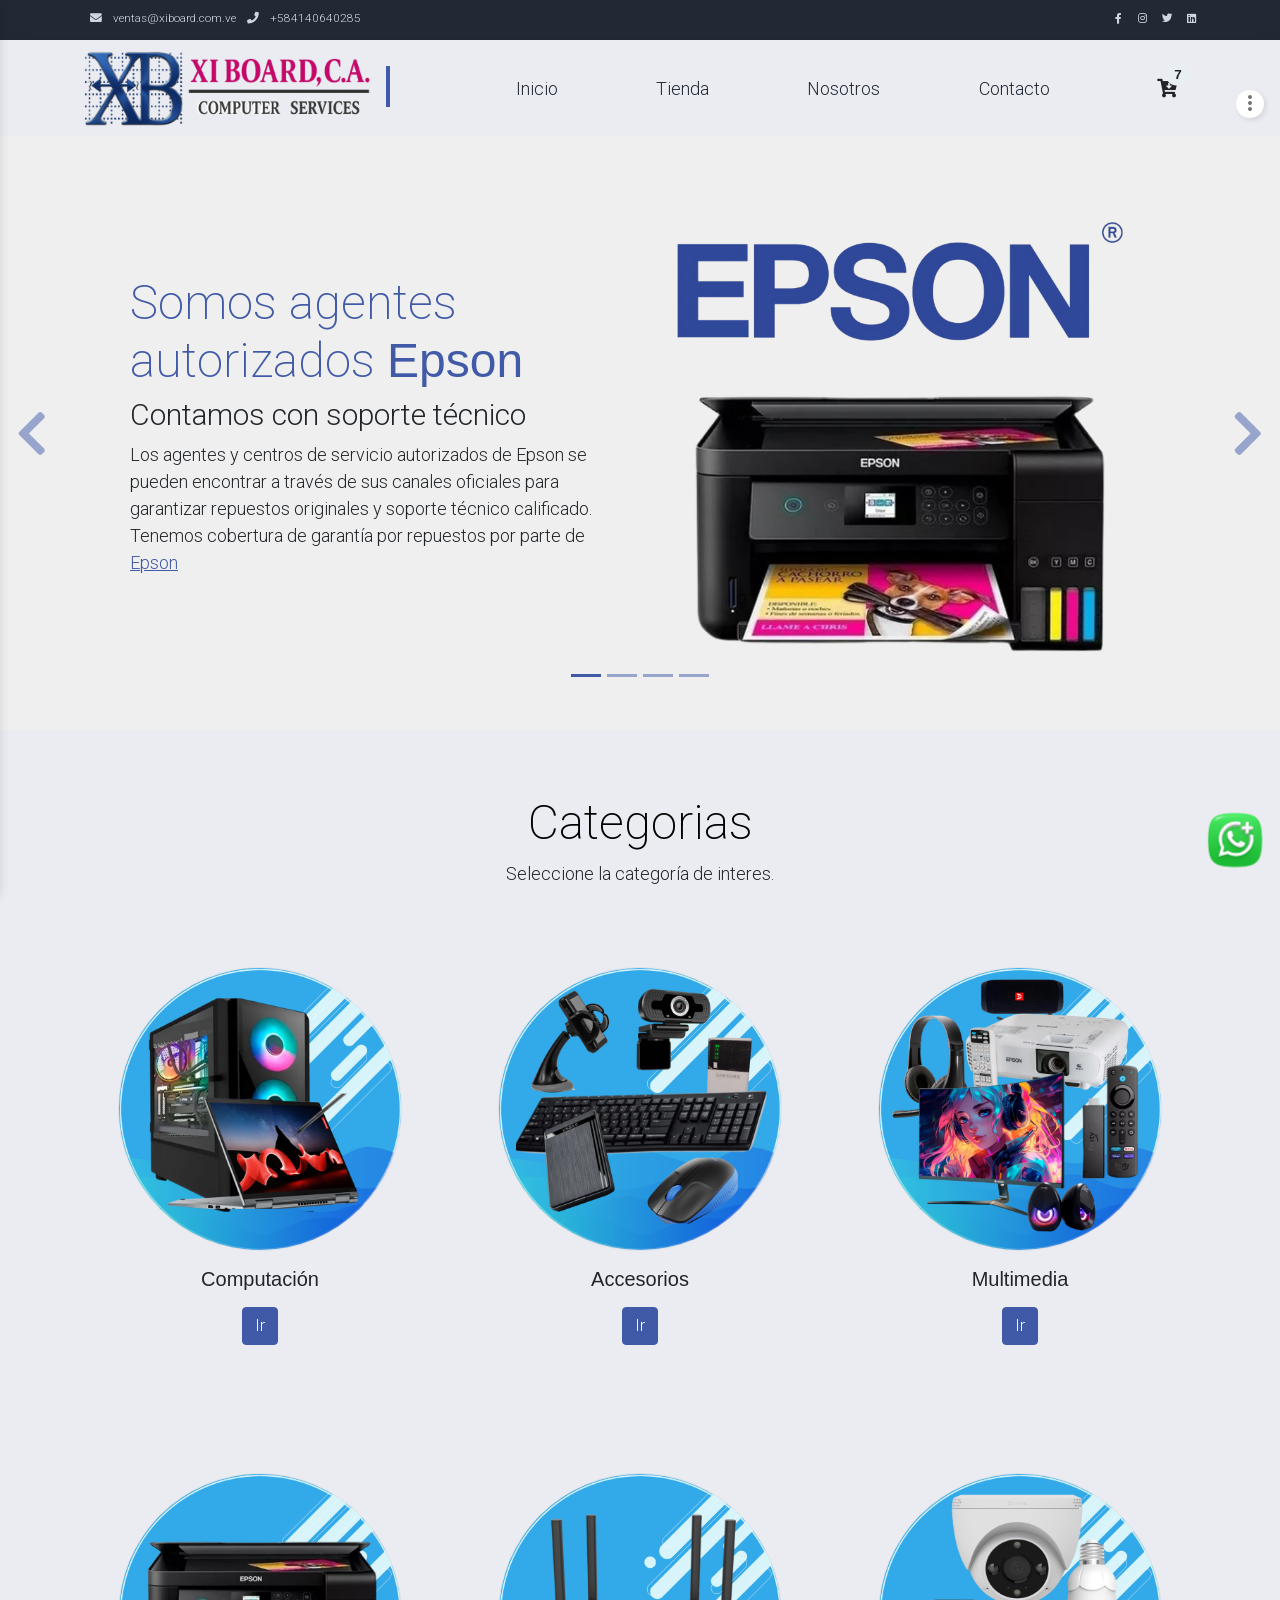
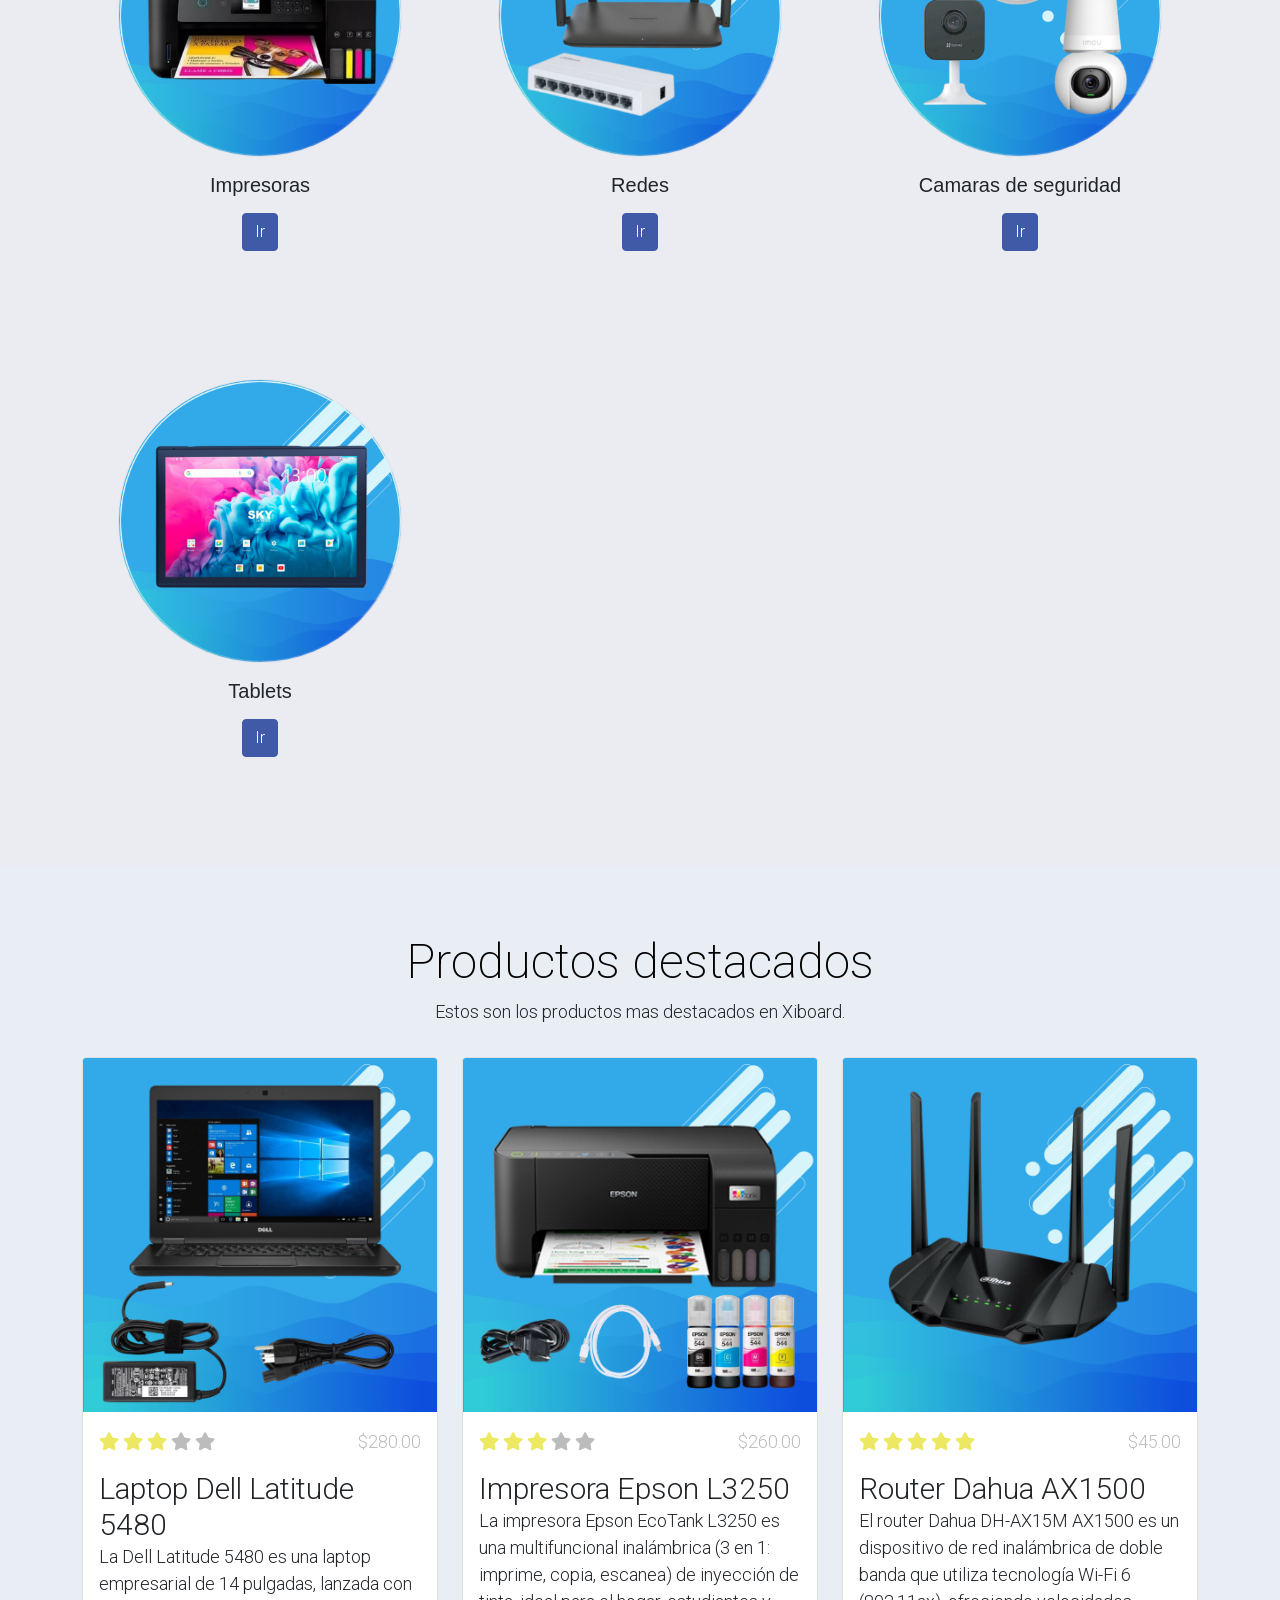
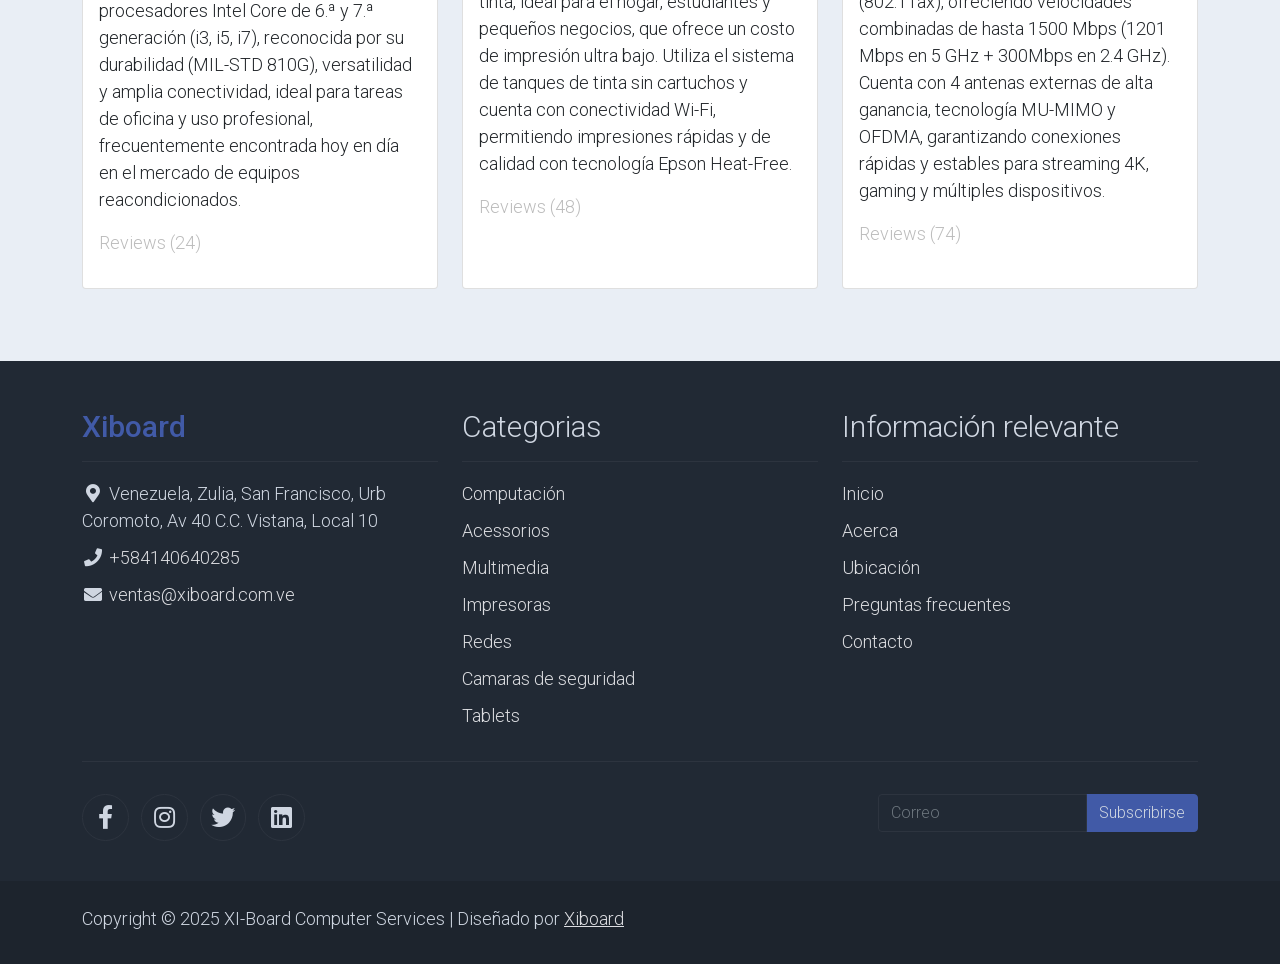
<file: index.html>
<!DOCTYPE html>
<html lang="en">
<head>
    <title>XI-Board - Computer Services</title>
    <meta charset="utf-8">
    <meta name="viewport" content="width=device-width, initial-scale=1">

    <link rel="apple-touch-icon" href="assets/img/Icono.png">
    <link rel="shortcut icon" type="image/x-icon" href="assets/img/Icono.png">

    <link href='assets/css/boxicons.min.css' rel='stylesheet'>

    <link rel="stylesheet" href="assets/css/bootstrap.min.css">
    <link rel="stylesheet" href="assets/css/xiboard.css">

    <!-- Load fonts style after rendering the layout styles -->
    <link rel="stylesheet" href="assets/css/Roboto.css">
    <link rel="stylesheet" href="assets/css/fontawesome.min.css">
    <link rel="stylesheet" href="assets/css/MaterialSymbols.css">
    <link rel="stylesheet" href="assets/css/login.css">

</head>
<body>
   
    <!-- Start Sidebar -->
    <div class="sidebar" id="sidebar">
        <header>
            <nav class="navbar2">
                <ul class="links">
                </ul>
                <button class="login-btn bx bx-user">Ingresar</button>
            </nav>
        </header>
        <div class="header">
            <div class="menu-btn" id="menu-btn">
                <i class="bx bx-chevron-left"></i>
            </div>
            <div class="brand">
                <img src="assets/img/Icono.png" alt="logo">
                <span>Menu</span>
            </div>
        </div>
               <div class="menu-container">
            <div class="search">
                <i class="bx bx-search"></i>
                <input type="search" placeholder="Buscar" id="search">
            </div>
            <ul class="menu">
                <li class="menu-item menu-item-static active">
                    <a href="#" class="menu-link">
                        <i class="bx bx-home-alt-2"></i>
                        <span>Inicio</span>
                    </a>
                </li>
                <li class="menu-item menu-item-static">
                    <a href="shop.html" class="menu-link">
                        <i class="bx bx-store"></i>
                        <span>Tienda</span>
                    </a>
                </li>
                <li class="menu-item menu-item-dropdown">
                    <a href="#" class="menu-link">
                        <i class="bx bx-shopping-bag"></i>
                        <span>Productos</span>
                        <i class="bx bx-chevron-down"></i>
                    </a>
                    <ul class="submenu">
                        <li><a href="#" class="sub-menu-link">Crear</a></li>
                        <li><a href="#" class="sub-menu-link">Modificar</a></li>
                        <li><a href="#" class="sub-menu-link">Eliminar</a></li>
                    </ul>
                </li>
                <li class="menu-item menu-item-dropdown">
                    <a href="#" class="menu-link">
                        <i class="bx bx-registered"></i>
                        <span>Marcas</span>
                        <i class="bx bx-chevron-down"></i>
                    </a>
                    <ul class="submenu">
                        <li><a href="#" class="sub-menu-link">Crear</a></li>
                        <li><a href="#" class="sub-menu-link">Modificar</a></li>
                        <li><a href="#" class="sub-menu-link">Eliminar</a></li>
                    </ul>
                </li>
                <li class="menu-item menu-item-dropdown">
                    <a href="#" class="menu-link">
                        <i class="bx bx-user"></i>
                        <span>Usuario</span>
                        <i class="bx bx-chevron-down"></i>
                    </a>
                    <ul class="submenu">
                        <li><a href="#" class="sub-menu-link">Actualizar datos</a></li>
                        <li><a href="#" class="sub-menu-link">Cerrar sesion</a></li>
                    </ul>
                </li>
                <li class="menu-item menu-item-static">
                    <a href="#" class="menu-link">
                        <i class="bx bx-task"></i>
                        <span>Pedidos</span>
                    </a>
                </li>
                <li class="menu-item menu-item-static">
                    <a href="about.html" class="menu-link">
                        <i class="bx bx-info-circle"></i>
                        <span>Nosotros</span>
                    </a>
                </li>
                <li class="menu-item menu-item-static">
                    <a href="contact.html" class="menu-link">
                        <i class="bx bx-at"></i>
                        <span>Contacto</span>
                    </a>
                </li>
            </ul>
        </div>
        <div class="footer">
            <ul class="menu">
                <li class="menu-item menu-item-static">
                    <a href="#" class="menu-link">
                        <i class="bx bx-bell"></i>
                        <span>Notificaciones</span>
                    </a>
                </li>  
            </ul>
            <div class="user">
                <div class="user-img">
                    <img src="assets/img/Usuarios/V-20280099.jpeg" alt="user">
                </div>
                <div class="user-data">
                    <span class="id">V-20280099</span>
                    <span class="name">Ruben Rodriguez</span>
                    <span class="email">rubenrodriguez.chiv@gmail.com</span>
                </div>
                <div class="user-icon">
                    <i class="bx bx-arrow-out-left-square-half"></i>
                </div>
            </div>
        </div>
    </div>
    <!-- End Sidebar -->

    <main>

        <!-- Start Top Nav -->
        <nav class="navbar navbar-expand-lg bg-dark navbar-light d-none d-lg-block" id="xiboard_nav_top">
            <div class="container text-light">
                <div class="w-100 d-flex justify-content-between">
                    <div>
                        <i class="fa fa-envelope mx-2"></i>
                        <a class="navbar-sm-brand text-light text-decoration-none" href="mailto:ventas@xiboard.com.ve">ventas@xiboard.com.ve</a>
                        <i class="fa fa-phone mx-2"></i>
                        <a class="navbar-sm-brand text-light text-decoration-none" href="tel:+584140640285">+584140640285</a>
                    </div>
                    <div>
                        <a class="text-light" href="https://facebook.com/" target="_blank" rel="sponsored"><i class="fab fa-facebook-f fa-sm fa-fw me-2"></i></a>
                        <a class="text-light" href="https://www.instagram.com/xiboardcomputerservices/" target="_blank"><i class="fab fa-instagram fa-sm fa-fw me-2"></i></a>
                        <a class="text-light" href="https://twitter.com/XIBOARDCA" target="_blank"><i class="fab fa-twitter fa-sm fa-fw me-2"></i></a>
                        <a class="text-light" href="https://www.linkedin.com/" target="_blank"><i class="fab fa-linkedin fa-sm fa-fw"></i></a>
                    </div>
                </div>
            </div>
        </nav>
        <!-- Close Top Nav -->

        <!-- Botón Flotante WhatsApp -->
        <a href="https://wa.me/584140640285?text=Hola,%20necesito%20más%20información" class="btn-whatsapp" target="_blank">
        <!-- Puedes usar una imagen o un icono SVG aquí -->
        <img src="assets/img/Logo Whatsapp.png" alt="WhatsApp" width="80" height="80">
        </a>
        <!-- Botón Flotante Menu -->
        <div class="menu-btn sidebar-btn" id="sidebar-btn"> 
            <i class="bx bx-dots-vertical-rounded"></i>
            <i class="bx bx-x"></i>   
        </div>

        <!-- Menu sesion -->
        <div class="blur-bg-overlay"></div>
        <div class="form-popup">
            <span class="close-btn material-symbols-rounded">close</span>
            <div class="form-box login">
                <div class="form-details">
                    <h2>Bienvenido</h2>
                    <p>Por favor, inicie sesión usando su información personal para mantenerse en sintonía con nosotros.</p>
                </div>
                <div class="form-content">
                    <h2>Iniciar</h2>
                    <form action="#">
                        <div class="form-group">
                            <input type="radio" name="type" id="small" checked/>
                            <label for="small"><span class="radio-button-1"></span>Venezolano</label>
                        </div>
                        <div class="form-group">
                            <input type="radio" name="type" id="large" />
                            <label for="large"><span class="radio-button-1"></span>Jurídico</label>
                        </div>
                        <div class="input-field">
                            <input type="number" required>
                            <label>Identificación</label>
                        </div>
                        <div class="input-field">
                            <input type="password" required>
                            <label>Clave</label>
                        </div>
                        <a href="#" class="forgot-pass-link">Olvidé la clave</a>
                        <button type="submit">Iniciar</button>
                    </form>
                    <div class="bottom-link">
                        No tengo cuenta:
                        <a href="#" id="signup-link">Registrar</a>
                    </div>
                </div>
            </div>
            <div class="form-box signup">
                <div class="form-details">
                    <h2>Crear cuenta</h2>
                    <p>Para formar parte de la comunidad, por favor registrese usando su información personal.</p>
                </div>
                <div class="form-content">
                    <h2>Registrar</h2>
                    <form action="#">
                    <div class="form-group">
                        <input type="radio" name="type" id="small" checked/>
                        <label for="small"><span class="radio-button-1"></span>Venezolano</label>
			        </div>
			        <div class="form-group">
                        <input type="radio" name="type" id="large" />
                        <label for="large"><span class="radio-button-1"></span>Jurídico</label>
			        </div>
                        <div class="input-field">
                            <input type="number" required>
                            <label>Ingrese identificación</label>
                        </div>
                        <div class="input-field">
                            <input type="text" required>
                            <label>Nombre y Apellido</label>
                        </div>
                        <div class="input-field">
                            <input type="email" required>
                            <label>Ingrese correo</label>
                        </div>
                        <div class="input-field">
                            <input type="password" required>
                            <label>Crear clave</label>
                        </div>
                        <div class="policy-text">
                            <input type="checkbox" id="policy">
                            <label for="policy">Estoy de acuerdo con los <a href="#" class="option">Términos y Condiciones</a>
                            </label>
                        </div>
                        <button type="submit">Registrar</button>
                    </form>
                    <div class="bottom-link">
                        Ya tengo cuenta: 
                        <a href="#" id="login-link">Iniciar</a>
                    </div>
                </div>
            </div>
        </div>
        <!-- Fin menu sesion -->

        <!-- Header --> 
        <nav class="navbar navbar-expand-lg navbar-light shadow">  
            <div class="container d-flex justify-content-between align-items-center">
                <img src="assets/img/Logo Web Xiboard.png" alt="Xiboard" width="300" height="80"> 
                <a class="navbar-brand text-success logo h1 align-self-center" href="index.html">
                |    
                </a>
                </button>
                <div class="align-self-center collapse navbar-collapse flex-fill  d-lg-flex justify-content-lg-between" id="xiboard_main_nav">
                    <div class="flex-fill">
                        <ul class="nav navbar-nav d-flex justify-content-between mx-lg-auto">
                            <li class="nav-item">
                                <a class="nav-link" href="index.html">Inicio</a>
                            </li>
                            <li class="nav-item">
                                <a class="nav-link" href="shop.html">Tienda</a>
                            </li>
                            <li class="nav-item">
                                <a class="nav-link" href="about.html">Nosotros</a>
                            </li>
                            <li class="nav-item">
                                <a class="nav-link" href="contact.html">Contacto</a>
                            </li>
                        </ul>
                    </div>
                    <div class="navbar align-self-center d-flex">
                        <a class="nav-icon position-relative text-decoration-none" href="#">
                            <i class="fa fa-fw fa-cart-arrow-down text-dark mr-1"></i>
                            <span class="position-absolute top-0 left-100 translate-middle badge rounded-pill bg-light text-dark">7</span>
                        </a>
                    </div>
                </div>
            </div>
        </nav>
        <!-- Close Header -->

        <!-- Start Banner Hero -->
        <div id="xi-board-zay-hero-carousel" class="carousel slide" data-bs-ride="carousel">
            <ol class="carousel-indicators">
                <li data-bs-target="#xi-board-zay-hero-carousel" data-bs-slide-to="0" class="active"></li>
                <li data-bs-target="#xi-board-zay-hero-carousel" data-bs-slide-to="1"></li>
                <li data-bs-target="#xi-board-zay-hero-carousel" data-bs-slide-to="2"></li>
                <li data-bs-target="#xi-board-zay-hero-carousel" data-bs-slide-to="3"></li>
            </ol>
            <div class="carousel-inner">
                <div class="carousel-item active">
                    <div class="container">
                        <div class="row p-5">
                            <div class="mx-auto col-md-8 col-lg-6 order-lg-last">
                                <img class="img-fluid" src="./assets/img/Banner/1.png" alt="">
                            </div>
                            <div class="col-lg-6 mb-0 d-flex align-items-center">
                                <div class="text-align-left align-self-center">
                                    <h1 class="h1 text-success">Somos agentes autorizados <b>Epson</b></h1>
                                    <h3 class="h2">Contamos con soporte técnico</h3>
                                    <p>
                                        Los agentes y centros de servicio autorizados de Epson se pueden encontrar a través de sus canales oficiales para garantizar repuestos originales y 
                                        soporte técnico calificado.  
                                        Tenemos cobertura de garantía por repuestos por parte de <a rel="sponsored" class="text-success" href="https://epson.com.ve/" target="_blank">Epson</a>
                                    </p>
                                </div>
                            </div>
                        </div>
                    </div>
                </div>
                <div class="carousel-item">
                    <div class="container">
                        <div class="row p-5">
                            <div class="mx-auto col-md-8 col-lg-6 order-lg-last">
                                <img class="img-fluid" src="./assets/img/Banner/2.png" alt="">
                            </div>
                            <div class="col-lg-6 mb-0 d-flex align-items-center">
                                <div class="text-align-left">
                                    <h1 class="h1">Disponible servicio técnico</h1>
                                    <h3 class="h2">en computación</h3>
                                    <p>
                                        Contamos con personal calificado y profesional para reparación y soporte en hardware y software  
                                        - <strong>Revisión y mantenimiento</strong>
                                        - <strong>Respaldos</strong>
                                        - <strong>Formateo e instalacion de sistemas operativos</strong>
                                        - <strong>Configuración y activación de programas</strong>
                                    </p>
                                </div>
                            </div>
                        </div>
                    </div>
                </div>
                <div class="carousel-item">
                    <div class="container">
                        <div class="row p-5">
                            <div class="mx-auto col-md-8 col-lg-6 order-lg-last">
                                <img class="img-fluid" src="./assets/img/Banner/3.png" alt="">
                            </div>
                            <div class="col-lg-6 mb-0 d-flex align-items-center">
                                <div class="text-align-left">
                                    <h1 class="h1">Disponible servicio técnico</h1>
                                    <h3 class="h2">en impresoras </h3>
                                    <p>
                                        Contamos con personal calificado y profesional para reparación y soporte para varias marcas 
                                        - <strong>Revisión y mantenimiento</strong>
                                        - <strong>Desbloqueo de almohadillas</strong>
                                        - <strong>Recargas de toner y tinta</strong>
                                        - <strong>Limpieza de cabezal</strong>
                                    </p>
                                </div>
                            </div>
                        </div>
                    </div>
                </div>
                <div class="carousel-item">
                    <div class="container">
                        <div class="row p-5">
                            <div class="mx-auto col-md-8 col-lg-6 order-lg-last">
                                <img class="img-fluid" src="./assets/img/Banner/4.png" alt="">
                            </div>
                            <div class="col-lg-6 mb-0 d-flex align-items-center">
                                <div class="text-align-left">
                                    <h1 class="h1">Disponible instalación</h1>
                                    <h3 class="h2">de cámaras de seguridad y dispositivos afines</h3>
                                    <p>
                                        Contamos con instaladores para asesoramiento y estructuración de la instalación para permitirle los siguientes beneficios:
                                        - <strong>Monitoreo en cualquier dispositivo 24/7</strong>
                                        - <strong>Notificaciones de eventos relevantes</strong>
                                        - <strong>Alarmas sonoras para aviso de intrusión o disuasorio</strong>
                                        - <strong>Alto detalle de grabaciones inclusive en entornos de poca luz</strong>
                                    </p>
                                </div>
                            </div>
                        </div>
                    </div>
                </div>
                <div class="carousel-item">
                    <div class="container">
                        <div class="row p-5">
                            <div class="mx-auto col-md-8 col-lg-6 order-lg-last">
                                <img class="img-fluid" src="./assets/img/Banner/5.png" alt="">
                            </div>
                            <div class="col-lg-6 mb-0 d-flex align-items-center">
                                <div class="text-align-left">
                                    <h1 class="h1">Disponible instalación</h1>
                                    <h3 class="h2">de internet y redes estructuradas</h3>
                                    <p>
                                        Nuestras soluciones permiten cubrir diferentes escenarios de acuerdo a la infraestructura y necesidades del cliente o la topología terrestre, bajo los siguientes esquemas de conectividad
                                        - <strong>Enlace punto a punto (PTP)</strong>
                                        - <strong>Enlace punto a multipunto (PMTP)</strong>
                                        - <strong>Enlaces puntos de repetición</strong>
                                        - <strong>Enlaces punto de cobertura local</strong>
                                        - <strong>Redes privadas Wifi</strong>
                                    </p>
                                </div>
                            </div>
                        </div>
                    </div>
                </div>
            </div>
            <a class="carousel-control-prev text-decoration-none w-auto ps-3" href="#xi-board-zay-hero-carousel" role="button" data-bs-slide="prev">
                <i class="fas fa-chevron-left"></i>
            </a>
            <a class="carousel-control-next text-decoration-none w-auto pe-3" href="#xi-board-zay-hero-carousel" role="button" data-bs-slide="next">
                <i class="fas fa-chevron-right"></i>
            </a>
        </div>
        <!-- End Banner Hero -->

        <!-- Start Categories of The Month -->
        <section class="container py-5">
            <div class="row text-center pt-3">
                <div class="col-lg-6 m-auto">
                    <h1 class="h1">Categorias</h1>
                    <p>
                        Seleccione la categoría de interes.
                    </p>
                </div>
            </div>
            <div class="row">
                <div class="col-12 col-md-4 p-5 mt-3">
                    <a href="#"><img src="./assets/img/Categorias/1.png" class="rounded-circle img-fluid border"></a>
                    <h5 class="text-center mt-3 mb-3">Computación</h5>
                    <p class="text-center"><a href="shop.html" class="btn btn-success">Ir</a></p>
                </div>
                <div class="col-12 col-md-4 p-5 mt-3">
                    <a href="#"><img src="./assets/img/Categorias/2.png" class="rounded-circle img-fluid border"></a>
                    <h2 class="h5 text-center mt-3 mb-3">Accesorios</h2>
                    <p class="text-center"><a href="shop.html" class="btn btn-success">Ir</a></p>
                </div>
                <div class="col-12 col-md-4 p-5 mt-3">
                    <a href="#"><img src="./assets/img//Categorias/3.png" class="rounded-circle img-fluid border"></a>
                    <h2 class="h5 text-center mt-3 mb-3">Multimedia</h2>
                    <p class="text-center"><a href="shop.html" class="btn btn-success">Ir</a></p>
                </div>
                <div class="col-12 col-md-4 p-5 mt-3">
                    <a href="#"><img src="./assets/img/Categorias/4.png" class="rounded-circle img-fluid border"></a>
                    <h5 class="text-center mt-3 mb-3">Impresoras</h5>
                    <p class="text-center"><a href="shop.html" class="btn btn-success">Ir</a></p>
                </div>
                <div class="col-12 col-md-4 p-5 mt-3">
                    <a href="#"><img src="./assets/img/Categorias/5.png" class="rounded-circle img-fluid border"></a>
                    <h5 class="text-center mt-3 mb-3">Redes</h5>
                    <p class="text-center"><a href="shop.html" class="btn btn-success">Ir</a></p>
                </div>
                <div class="col-12 col-md-4 p-5 mt-3">
                    <a href="#"><img src="./assets/img/Categorias/6.png" class="rounded-circle img-fluid border"></a>
                    <h5 class="text-center mt-3 mb-3">Camaras de seguridad</h5>
                    <p class="text-center"><a href="shop.html" class="btn btn-success">Ir</a></p>
                </div>
                <div class="col-12 col-md-4 p-5 mt-3">
                    <a href="#"><img src="./assets/img/Categorias/7.png" class="rounded-circle img-fluid border"></a>
                    <h5 class="text-center mt-3 mb-3">Tablets</h5>
                    <p class="text-center"><a href="shop.html" class="btn btn-success">Ir</a></p>
                </div>
            </div>
        </section>
        <!-- End Categories of The Month -->


        <!-- Start Featured Product -->
        <section class="bg-light">
            <div class="container py-5">
                <div class="row text-center py-3">
                    <div class="col-lg-6 m-auto">
                        <h1 class="h1">Productos destacados</h1>
                        <p>
                            Estos son los productos mas destacados en Xiboard.
                        </p>
                    </div>
                </div>
                <div class="row">
                    <div class="col-12 col-md-4 mb-4">
                        <div class="card h-100">
                            <a href="shop-single.html">
                                <img src="./assets/img/Productos/1.png" class="card-img-top" alt="...">
                            </a>
                            <div class="card-body">
                                <ul class="list-unstyled d-flex justify-content-between">
                                    <li>
                                        <i class="text-warning fa fa-star"></i>
                                        <i class="text-warning fa fa-star"></i>
                                        <i class="text-warning fa fa-star"></i>
                                        <i class="text-muted fa fa-star"></i>
                                        <i class="text-muted fa fa-star"></i>
                                    </li>
                                    <li class="text-muted text-right">$280.00</li>
                                </ul>
                                <a href="shop-single.html" class="h2 text-decoration-none text-dark">Laptop Dell Latitude 5480</a>
                                <p class="card-text">
                                    La Dell Latitude 5480 es una laptop empresarial de 14 pulgadas, 
                                    lanzada con procesadores Intel Core de 6.ª y 7.ª generación (i3, i5, i7), 
                                    reconocida por su durabilidad (MIL-STD 810G), versatilidad y amplia conectividad, 
                                    ideal para tareas de oficina y uso profesional, frecuentemente encontrada hoy en día 
                                    en el mercado de equipos reacondicionados. 
                                </p>
                                <p class="text-muted">Reviews (24)</p>
                            </div>
                        </div>
                    </div>
                    <div class="col-12 col-md-4 mb-4">
                        <div class="card h-100">
                            <a href="shop-single.html">
                                <img src="./assets/img/Productos/2.png" class="card-img-top" alt="...">
                            </a>
                            <div class="card-body">
                                <ul class="list-unstyled d-flex justify-content-between">
                                    <li>
                                        <i class="text-warning fa fa-star"></i>
                                        <i class="text-warning fa fa-star"></i>
                                        <i class="text-warning fa fa-star"></i>
                                        <i class="text-muted fa fa-star"></i>
                                        <i class="text-muted fa fa-star"></i>
                                    </li>
                                    <li class="text-muted text-right">$260.00</li>
                                </ul>
                                <a href="shop-single.html" class="h2 text-decoration-none text-dark">Impresora Epson L3250</a>
                                <p class="card-text">
                                    La impresora Epson EcoTank L3250 es una multifuncional inalámbrica (3 en 1: imprime, copia, escanea) 
                                    de inyección de tinta, ideal para el hogar, estudiantes y pequeños negocios, que ofrece un costo 
                                    de impresión ultra bajo. Utiliza el sistema de tanques de tinta sin cartuchos y cuenta con conectividad Wi-Fi, 
                                    permitiendo impresiones rápidas y de calidad con tecnología Epson Heat-Free. 
                                </p>
                                <p class="text-muted">Reviews (48)</p>
                            </div>
                        </div>
                    </div>
                    <div class="col-12 col-md-4 mb-4">
                        <div class="card h-100">
                            <a href="shop-single.html">
                                <img src="./assets/img/Productos/3.png" class="card-img-top" alt="...">
                            </a>
                            <div class="card-body">
                                <ul class="list-unstyled d-flex justify-content-between">
                                    <li>
                                        <i class="text-warning fa fa-star"></i>
                                        <i class="text-warning fa fa-star"></i>
                                        <i class="text-warning fa fa-star"></i>
                                        <i class="text-warning fa fa-star"></i>
                                        <i class="text-warning fa fa-star"></i>
                                    </li>
                                    <li class="text-muted text-right">$45.00</li>
                                </ul>
                                <a href="shop-single.html" class="h2 text-decoration-none text-dark">Router Dahua AX1500</a>
                                <p class="card-text">
                                    El router Dahua DH-AX15M AX1500 es un dispositivo de red inalámbrica de doble banda que utiliza 
                                    tecnología Wi-Fi 6 (802.11ax), ofreciendo velocidades combinadas de hasta 1500 Mbps (1201 Mbps en 5 GHz + 300Mbps en 2.4 GHz). 
                                    Cuenta con 4 antenas externas de alta ganancia, tecnología MU-MIMO y OFDMA, garantizando conexiones rápidas y estables para 
                                    streaming 4K, gaming y múltiples dispositivos. 
                                </p>
                                <p class="text-muted">Reviews (74)</p>
                            </div>
                        </div>
                    </div>
                </div>
            </div>
        </section>
        <!-- End Featured Product -->

    </main>

    <!-- Start Footer -->
    <footer class="bg-dark" id="xiboard_footer">
        <div class="container">
            <div class="row">
                <div class="col-md-4 pt-5">
                    <h2 class="h2 text-success border-bottom pb-3 border-light logo">Xiboard</h2>
                    <ul class="list-unstyled text-light footer-link-list">
                        <li>
                            <i class="fas fa-map-marker-alt fa-fw"></i>
                            Venezuela, Zulia, San Francisco, Urb Coromoto, Av 40 C.C. Vistana, Local 10
                        </li>
                        <li>
                            <i class="fa fa-phone fa-fw"></i>
                            <a class="text-decoration-none" href="tel:+584140640285">+584140640285</a>
                        </li>
                        <li>
                            <i class="fa fa-envelope fa-fw"></i>
                            <a class="text-decoration-none" href="mailto:ventas@xiboard.com.ve">ventas@xiboard.com.ve</a>
                        </li>
                    </ul>
                </div>
                <div class="col-md-4 pt-5">
                    <h2 class="h2 text-light border-bottom pb-3 border-light">Categorias</h2>
                    <ul class="list-unstyled text-light footer-link-list">
                        <li><a class="text-decoration-none" href="#">Computación</a></li>
                        <li><a class="text-decoration-none" href="#">Acessorios</a></li>
                        <li><a class="text-decoration-none" href="#">Multimedia</a></li>
                        <li><a class="text-decoration-none" href="#">Impresoras</a></li>
                        <li><a class="text-decoration-none" href="#">Redes</a></li>
                        <li><a class="text-decoration-none" href="#">Camaras de seguridad</a></li>
                        <li><a class="text-decoration-none" href="#">Tablets</a></li>
                    </ul>
                </div>
                <div class="col-md-4 pt-5">
                    <h2 class="h2 text-light border-bottom pb-3 border-light">Información relevante</h2>
                    <ul class="list-unstyled text-light footer-link-list">
                        <li><a class="text-decoration-none" href="#">Inicio</a></li>
                        <li><a class="text-decoration-none" href="#">Acerca</a></li>
                        <li><a class="text-decoration-none" href="#">Ubicación</a></li>
                        <li><a class="text-decoration-none" href="#">Preguntas frecuentes</a></li>
                        <li><a class="text-decoration-none" href="#">Contacto</a></li>
                    </ul>
                </div>
            </div>
            <div class="row text-light mb-4">
                <div class="col-12 mb-3">
                    <div class="w-100 my-3 border-top border-light"></div>
                </div>
                <div class="col-auto me-auto">
                    <ul class="list-inline text-left footer-icons">
                        <li class="list-inline-item border border-light rounded-circle text-center">
                            <a class="text-light text-decoration-none" target="_blank" href="http://facebook.com/"><i class="fab fa-facebook-f fa-lg fa-fw"></i></a>
                        </li>
                        <li class="list-inline-item border border-light rounded-circle text-center">
                            <a class="text-light text-decoration-none" target="_blank" href="https://www.instagram.com/xiboardcomputerservices/"><i class="fab fa-instagram fa-lg fa-fw"></i></a>
                        </li>
                        <li class="list-inline-item border border-light rounded-circle text-center">
                            <a class="text-light text-decoration-none" target="_blank" href="https://twitter.com/XIBOARDCA"><i class="fab fa-twitter fa-lg fa-fw"></i></a>
                        </li>
                        <li class="list-inline-item border border-light rounded-circle text-center">
                            <a class="text-light text-decoration-none" target="_blank" href="https://www.linkedin.com/"><i class="fab fa-linkedin fa-lg fa-fw"></i></a>
                        </li>
                    </ul>
                </div>
                <div class="col-auto">
                    <label class="sr-only" for="subscribeEmail">Correo</label>
                    <div class="input-group mb-2">
                        <input type="text" class="form-control bg-dark border-light" id="subscribeEmail" placeholder="Correo">
                        <div class="input-group-text btn-success text-light">Subscribirse</div>
                    </div>
                </div>
            </div>
        </div>
        <div class="w-100 bg-black py-3">
            <div class="container">
                <div class="row pt-2">
                    <div class="col-12">
                        <p class="text-left text-light">
                            Copyright &copy; 2025 XI-Board Computer Services 
                            | Diseñado por <a rel="sponsored" href="https://xiboard.com.ve/" target="_blank">Xiboard</a>
                        </p>
                    </div>
                </div>
            </div>
        </div>
    </footer>
    <!-- End Footer -->

    <!-- Start Script -->
    <script src="assets/js/jquery-1.11.0.min.js"></script>
    <script src="assets/js/jquery-migrate-1.2.1.min.js"></script>
    <script src="assets/js/bootstrap.bundle.min.js"></script>
    <script src="assets/js/xiboard.js"></script>
    <script src="assets/js/sidebar.js"></script>
    <script src="assets/js/login.js"></script>
    <!-- End Script -->       
    
</body>
</html>
</file>
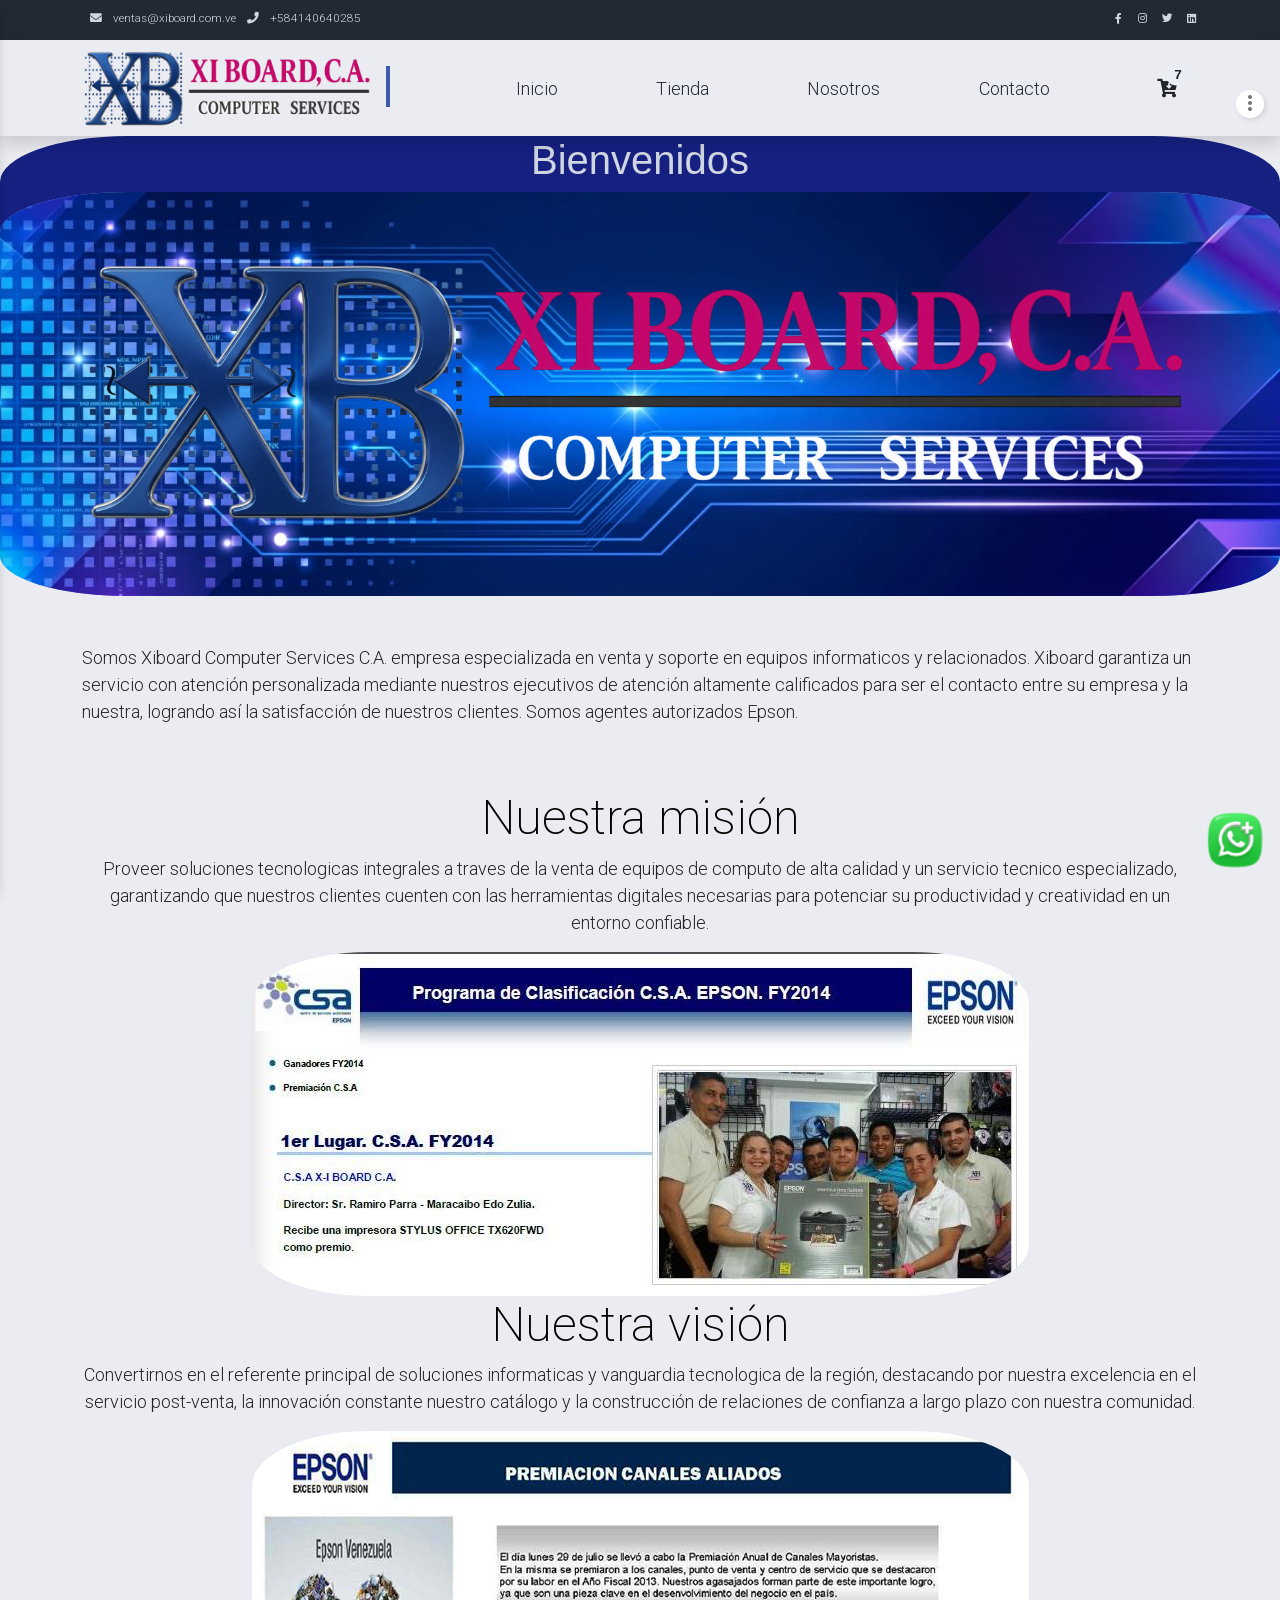
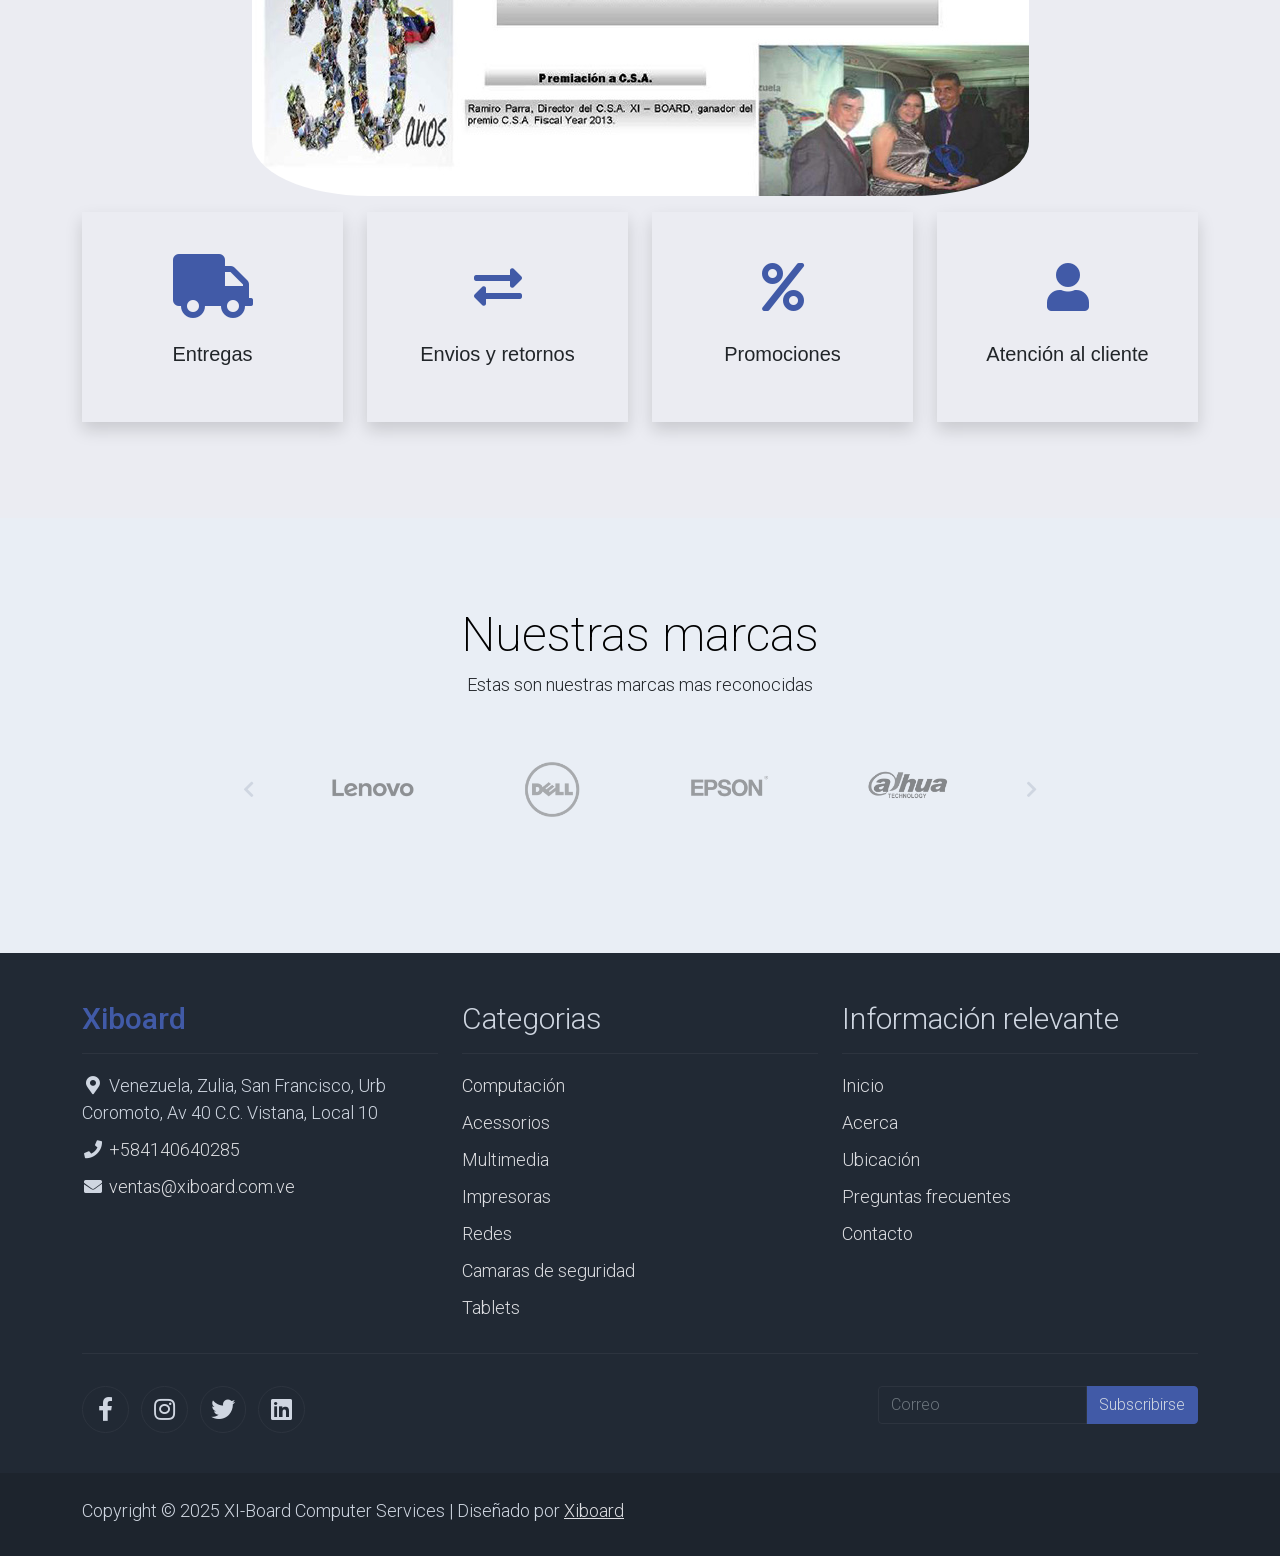
<file: about.html>
<!DOCTYPE html>
<html lang="en">

<head>
    <title>XI-Board - Nosotros</title>
    <meta charset="utf-8">
    <meta name="viewport" content="width=device-width, initial-scale=1">

    <link rel="apple-touch-icon" href="assets/img/Icono.png">
    <link rel="shortcut icon" type="image/x-icon" href="assets/img/Icono.png">

    <link href='assets/css/boxicons.min.css' rel='stylesheet'>

    <link rel="stylesheet" href="assets/css/bootstrap.min.css">
    <link rel="stylesheet" href="assets/css/xiboard.css">

    <!-- Load fonts style after rendering the layout styles -->
    <link rel="stylesheet" href="assets/css/Roboto.css">
    <link rel="stylesheet" href="assets/css/fontawesome.min.css">
    <link rel="stylesheet" href="assets/css/MaterialSymbols.css">
    <link rel="stylesheet" href="assets/css/login.css">

</head>

<body>

    <!-- Start Sidebar -->
    <div class="sidebar" id="sidebar">
        <header>
            <nav class="navbar2">
                <ul class="links">
                </ul>
                <button class="login-btn bx bx-user">Ingresar</button>
            </nav>
        </header>
        <div class="header">
            <div class="menu-btn" id="menu-btn">
                <i class="bx bx-chevron-left"></i>
            </div>
            <div class="brand">
                <img src="assets/img/Icono.png" alt="logo">
                <span>Menu</span>
            </div>
        </div>
               <div class="menu-container">
            <div class="search">
                <i class="bx bx-search"></i>
                <input type="search" placeholder="Buscar" id="search">
            </div>
            <ul class="menu">
                <li class="menu-item menu-item-static">
                    <a href="index.html" class="menu-link">
                        <i class="bx bx-home-alt-2"></i>
                        <span>Inicio</span>
                    </a>
                </li>
                <li class="menu-item menu-item-static">
                    <a href="shop.html" class="menu-link">
                        <i class="bx bx-store"></i>
                        <span>Tienda</span>
                    </a>
                </li>
                <li class="menu-item menu-item-dropdown">
                    <a href="#" class="menu-link">
                        <i class="bx bx-shopping-bag"></i>
                        <span>Productos</span>
                        <i class="bx bx-chevron-down"></i>
                    </a>
                    <ul class="submenu">
                        <li><a href="#" class="sub-menu-link">Crear</a></li>
                        <li><a href="#" class="sub-menu-link">Modificar</a></li>
                        <li><a href="#" class="sub-menu-link">Eliminar</a></li>
                    </ul>
                </li>
                <li class="menu-item menu-item-dropdown">
                    <a href="#" class="menu-link">
                        <i class="bx bx-registered"></i>
                        <span>Marcas</span>
                        <i class="bx bx-chevron-down"></i>
                    </a>
                    <ul class="submenu">
                        <li><a href="#" class="sub-menu-link">Crear</a></li>
                        <li><a href="#" class="sub-menu-link">Modificar</a></li>
                        <li><a href="#" class="sub-menu-link">Eliminar</a></li>
                    </ul>
                </li>
                <li class="menu-item menu-item-dropdown">
                    <a href="#" class="menu-link">
                        <i class="bx bx-user"></i>
                        <span>Usuario</span>
                        <i class="bx bx-chevron-down"></i>
                    </a>
                    <ul class="submenu">
                        <li><a href="#" class="sub-menu-link">Actualizar datos</a></li>
                        <li><a href="#" class="sub-menu-link">Cerrar sesion</a></li>
                    </ul>
                </li>
                <li class="menu-item menu-item-static">
                    <a href="#" class="menu-link">
                        <i class="bx bx-task"></i>
                        <span>Pedidos</span>
                    </a>
                </li>
                <li class="menu-item menu-item-static active">
                    <a href="#" class="menu-link">
                        <i class="bx bx-info-circle"></i>
                        <span>Nosotros</span>
                    </a>
                </li>
                <li class="menu-item menu-item-static">
                    <a href="contact.html" class="menu-link">
                        <i class="bx bx-at"></i>
                        <span>Contacto</span>
                    </a>
                </li>
            </ul>
        </div>
        <div class="footer">
            <ul class="menu">
                <li class="menu-item menu-item-static">
                    <a href="#" class="menu-link">
                        <i class="bx bx-bell"></i>
                        <span>Notificaciones</span>
                    </a>
                </li>  
            </ul>
            <div class="user">
                <div class="user-img">
                    <img src="assets/img/Usuarios/V-20280099.jpeg" alt="user">
                </div>
                <div class="user-data">
                    <span class="id">V-20280099</span>
                    <span class="name">Ruben Rodriguez</span>
                    <span class="email">rubenrodriguez.chiv@gmail.com</span>
                </div>
                <div class="user-icon">
                    <i class="bx bx-arrow-out-left-square-half"></i>
                </div>
            </div>
        </div>
    </div>
    <!-- End Sidebar -->

    <main>

        <!-- Start Top Nav -->
        <nav class="navbar navbar-expand-lg bg-dark navbar-light d-none d-lg-block" id="xiboard_nav_top">
            <div class="container text-light">
                <div class="w-100 d-flex justify-content-between">
                    <div>
                        <i class="fa fa-envelope mx-2"></i>
                        <a class="navbar-sm-brand text-light text-decoration-none" href="mailto:ventas@xiboard.com.ve">ventas@xiboard.com.ve</a>
                        <i class="fa fa-phone mx-2"></i>
                        <a class="navbar-sm-brand text-light text-decoration-none" href="tel:+584140640285">+584140640285</a>
                    </div>
                    <div>
                        <a class="text-light" href="https://facebook.com/" target="_blank" rel="sponsored"><i class="fab fa-facebook-f fa-sm fa-fw me-2"></i></a>
                        <a class="text-light" href="https://www.instagram.com/xiboardcomputerservices/" target="_blank"><i class="fab fa-instagram fa-sm fa-fw me-2"></i></a>
                        <a class="text-light" href="https://twitter.com/XIBOARDCA" target="_blank"><i class="fab fa-twitter fa-sm fa-fw me-2"></i></a>
                        <a class="text-light" href="https://www.linkedin.com/" target="_blank"><i class="fab fa-linkedin fa-sm fa-fw"></i></a>
                    </div>
                </div>
            </div>
        </nav>
        <!-- Close Top Nav -->
        
        <!-- Botón Flotante WhatsApp -->
        <a href="https://wa.me/584140640285?text=Hola,%20necesito%20más%20información" class="btn-whatsapp" target="_blank">
        <!-- Puedes usar una imagen o un icono SVG aquí -->
        <img src="assets/img/Logo Whatsapp.png" alt="WhatsApp" width="80" height="80">
        </a>
        <!-- Botón Flotante Menu -->
        <div class="menu-btn sidebar-btn" id="sidebar-btn"> 
            <i class="bx bx-dots-vertical-rounded"></i>
            <i class="bx bx-x"></i>   
        </div>

        <!-- Menu sesion -->
        <div class="blur-bg-overlay"></div>
        <div class="form-popup">
            <span class="close-btn material-symbols-rounded">close</span>
            <div class="form-box login">
                <div class="form-details">
                    <h2>Bienvenido</h2>
                    <p>Por favor, inicie sesión usando su información personal para mantenerse en sintonía con nosotros.</p>
                </div>
                <div class="form-content">
                    <h2>Iniciar</h2>
                    <form action="#">
                        <div class="form-group">
                            <input type="radio" name="type" id="small" checked/>
                            <label for="small"><span class="radio-button-1"></span>Venezolano</label>
                        </div>
                        <div class="form-group">
                            <input type="radio" name="type" id="large" />
                            <label for="large"><span class="radio-button-1"></span>Jurídico</label>
                        </div>
                        <div class="input-field">
                            <input type="number" required>
                            <label>Identificación</label>
                        </div>
                        <div class="input-field">
                            <input type="password" required>
                            <label>Clave</label>
                        </div>
                        <a href="#" class="forgot-pass-link">Olvidé la clave</a>
                        <button type="submit">Iniciar</button>
                    </form>
                    <div class="bottom-link">
                        No tengo cuenta:
                        <a href="#" id="signup-link">Registrar</a>
                    </div>
                </div>
            </div>
            <div class="form-box signup">
                <div class="form-details">
                    <h2>Crear cuenta</h2>
                    <p>Para formar parte de la comunidad, por favor registrese usando su información personal.</p>
                </div>
                <div class="form-content">
                    <h2>Registrar</h2>
                    <form action="#">
                    <div class="form-group">
                        <input type="radio" name="type" id="small" checked/>
                        <label for="small"><span class="radio-button-1"></span>Venezolano</label>
			        </div>
			        <div class="form-group">
                        <input type="radio" name="type" id="large" />
                        <label for="large"><span class="radio-button-1"></span>Jurídico</label>
			        </div>
                        <div class="input-field">
                            <input type="number" required>
                            <label>Ingrese identificación</label>
                        </div>
                        <div class="input-field">
                            <input type="text" required>
                            <label>Nombre y Apellido</label>
                        </div>
                        <div class="input-field">
                            <input type="email" required>
                            <label>Ingrese correo</label>
                        </div>
                        <div class="input-field">
                            <input type="password" required>
                            <label>Crear clave</label>
                        </div>
                        <div class="policy-text">
                            <input type="checkbox" id="policy">
                            <label for="policy">Estoy de acuerdo con los <a href="#" class="option">Términos y Condiciones</a>
                            </label>
                        </div>
                        <button type="submit">Registrar</button>
                    </form>
                    <div class="bottom-link">
                        Ya tengo cuenta: 
                        <a href="#" id="login-link">Iniciar</a>
                    </div>
                </div>
            </div>
        </div>
        <!-- Fin menu sesion -->

        <!-- Header --> 
        <nav class="navbar navbar-expand-lg navbar-light shadow">  
            <div class="container d-flex justify-content-between align-items-center">
                <img src="assets/img/Logo Web Xiboard.png" alt="Xiboard" width="300" height="80"> 
                <a class="navbar-brand text-success logo h1 align-self-center" href="index.html">
                |    
                </a>
                </button>
                <div class="align-self-center collapse navbar-collapse flex-fill  d-lg-flex justify-content-lg-between" id="xiboard_main_nav">
                    <div class="flex-fill">
                        <ul class="nav navbar-nav d-flex justify-content-between mx-lg-auto">
                            <li class="nav-item">
                                <a class="nav-link" href="index.html">Inicio</a>
                            </li>
                            <li class="nav-item">
                                <a class="nav-link" href="shop.html">Tienda</a>
                            </li>
                            <li class="nav-item">
                                <a class="nav-link" href="about.html">Nosotros</a>
                            </li>
                            <li class="nav-item">
                                <a class="nav-link" href="contact.html">Contacto</a>
                            </li>
                        </ul>
                    </div>
                    <div class="navbar align-self-center d-flex">
                        <a class="nav-icon position-relative text-decoration-none" href="#">
                            <i class="fa fa-fw fa-cart-arrow-down text-dark mr-1"></i>
                            <span class="position-absolute top-0 left-100 translate-middle badge rounded-pill bg-light text-dark">7</span>
                        </a>
                    </div>
                </div>
            </div>
        </nav>
        <!-- Close Header -->
         
        <!-- Modal -->
        <div class="modal fade bg-white" id="xiboard_search" tabindex="-1" role="dialog" aria-labelledby="exampleModalLabel" aria-hidden="true">
            <div class="modal-dialog modal-lg" role="document">
                <div class="w-100 pt-1 mb-5 text-right">
                    <button type="button" class="btn-close" data-bs-dismiss="modal" aria-label="Close"></button>
                </div>
                <form action="" method="get" class="modal-content modal-body border-0 p-0">
                    <div class="input-group mb-2">
                        <input type="text" class="form-control" id="inputModalSearch" name="q" placeholder="Buscar ...">
                        <button type="submit" class="input-group-text bg-success text-light">
                            <i class="fa fa-fw fa-search text-white"></i>
                        </button>
                    </div>
                </form>
            </div>
        </div>



        <section class="bg-success py-0" style="text-align: center; border-radius: 10%;">
            <div class="col-md-100 ">
                <h1 class="text-light">Bienvenidos</h1>   
                <style>
                    .background{
                        background-color: #88a6e0;
                        background-image: url(assets/img/fondo\ banner.jpeg);
                        background-position: center center;
                        background-repeat: no-repeat;
                        background-size: cover;
                        max-width: 100%; /* La imagen no superará el ancho de su contenedor */
                        height: auto;    /* Mantiene la proporción alto/ancho */
                        border-radius: 10%;
                        padding: 5%;
                    }
                </style>    
            </div>
                <img src="assets/img/Logo Web (Banner horizontal) 2.png" alt="Xiboard" class="background"> 
            </div>
            
        </section>
        <!-- Close Banner -->

        <!-- Start Section -->
        <section class="container py-5">
            <p>
                Somos Xiboard Computer Services C.A. empresa especializada en venta y soporte en equipos informaticos y relacionados.
                Xiboard garantiza un servicio con atención personalizada mediante nuestros ejecutivos de atención altamente calificados
                para ser el contacto entre su empresa y la nuestra, logrando así la satisfacción de nuestros clientes. 
                Somos agentes autorizados Epson.
            </p>
            <div class="row text-center pt-5 pb-3">
            
                <div class="col-lg-12 m-auto">
                        
                        <div style="display:flexbox">
                            <div>
                                <h1 class="h1">Nuestra misión</h1>
                                <p>
                                    Proveer soluciones tecnologicas integrales a traves de la venta de equipos de computo de alta calidad y un servicio tecnico especializado,
                                    garantizando que nuestros clientes cuenten con las herramientas digitales necesarias para potenciar su productividad y creatividad en un entorno confiable.
                                </p>
                            </div>
                            <div>
                                <div class="col-md-100">
                                    <style>
                                    .img-responsiva {
                                        max-width: 100%; /* La imagen no superará el ancho de su contenedor */
                                        height: auto;    /* Mantiene la proporción alto/ancho */
                                        border-radius: 15%;
                                    }
                                    </style>

                                    <img src="assets/img/Recursos Web/Premio Xiboard.jpg" alt="Xiboard" class="img-responsiva">
                                </div>
                            </div>
                        </div>

                        <div style="display:flexbox">
                            <div>
                                <h1 class="h1">Nuestra visión</h1>
                                <p>
                                    Convertirnos en el referente principal de soluciones informaticas y vanguardia tecnologica de la región,
                                    destacando por nuestra excelencia en el servicio post-venta, la innovación constante nuestro catálogo y la construcción
                                    de relaciones de confianza a largo plazo con nuestra comunidad.
                                </p>
                            </div>
                            <div>
                                <div class="col-md-100">
                                    

                                    <img src="assets/img/Recursos Web/Epson-2013.jpg" alt="Xiboard" class="img-responsiva">
                                </div>
                            </div>
                        </div>



                </div>
            </div>
            <div class="row">
                <div class="col-md-6 col-lg-3 pb-5">
                    <div class="h-100 py-5 services-icon-wap shadow">
                        <div class="h1 text-success text-center"><i class="fa fa-truck fa-lg"></i></div>
                        <h2 class="h5 mt-4 text-center">Entregas</h2>
                    </div>
                </div>

                <div class="col-md-6 col-lg-3 pb-5">
                    <div class="h-100 py-5 services-icon-wap shadow">
                        <div class="h1 text-success text-center"><i class="fas fa-exchange-alt"></i></div>
                        <h2 class="h5 mt-4 text-center">Envios y retornos</h2>
                    </div>
                </div>

                <div class="col-md-6 col-lg-3 pb-5">
                    <div class="h-100 py-5 services-icon-wap shadow">
                        <div class="h1 text-success text-center"><i class="fa fa-percent"></i></div>
                        <h2 class="h5 mt-4 text-center">Promociones</h2>
                    </div>
                </div>

                <div class="col-md-6 col-lg-3 pb-5">
                    <div class="h-100 py-5 services-icon-wap shadow">
                        <div class="h1 text-success text-center"><i class="fa fa-user"></i></div>
                        <h2 class="h5 mt-4 text-center">Atención al cliente</h2>
                    </div>
                </div>
            </div>
        </section>
        <!-- End Section -->

        <!-- Start Brands -->
        <section class="bg-light py-5">
            <div class="container my-4">
                <div class="row text-center py-3">
                    <div class="col-lg-6 m-auto">
                        <h1 class="h1">Nuestras marcas</h1>
                        <p>
                            Estas son nuestras marcas mas reconocidas
                        </p>
                    </div>
                    <div class="col-lg-9 m-auto xiboard-carousel">
                        <div class="row d-flex flex-row">
                            <!--Controls-->
                            <div class="col-1 align-self-center">
                                <a class="h1" href="#multi-item-example" role="button" data-bs-slide="prev">
                                    <i class="text-light fas fa-chevron-left"></i>
                                </a>
                            </div>
                            <!--End Controls-->

                            <!--Carousel Wrapper-->
                            <div class="col">
                                <div class="carousel slide carousel-multi-item pt-2 pt-md-0" id="multi-item-example" data-bs-ride="carousel">
                                    <!--Slides-->
                                    <div class="carousel-inner product-links-wap" role="listbox">

                                        <!--First slide-->
                                        <div class="carousel-item active">
                                            <div class="row">
                                                <div class="col-3 p-md-5">
                                                    <a href="#"><img class="img-fluid brand-img" src="assets/img/Marcas/1.png" alt="Brand Logo"></a>
                                                </div>
                                                <div class="col-3 p-md-5">
                                                    <a href="#"><img class="img-fluid brand-img" src="assets/img/Marcas/2.png" alt="Brand Logo"></a>
                                                </div>
                                                <div class="col-3 p-md-5">
                                                    <a href="#"><img class="img-fluid brand-img" src="assets/img/Marcas/3.png" alt="Brand Logo"></a>
                                                </div>
                                                <div class="col-3 p-md-5">
                                                    <a href="#"><img class="img-fluid brand-img" src="assets/img/Marcas/4.png" alt="Brand Logo"></a>
                                                </div>
                                            </div>
                                        </div>
                                        <!--End First slide-->

                                        <!--Second slide-->
                                        <div class="carousel-item">
                                            <div class="row">
                                                <div class="col-3 p-md-5">
                                                    <a href="#"><img class="img-fluid brand-img" src="assets/img/Marcas/1.png" alt="Brand Logo"></a>
                                                </div>
                                                <div class="col-3 p-md-5">
                                                    <a href="#"><img class="img-fluid brand-img" src="assets/img/Marcas/2.png" alt="Brand Logo"></a>
                                                </div>
                                                <div class="col-3 p-md-5">
                                                    <a href="#"><img class="img-fluid brand-img" src="assets/img/Marcas/3.png" alt="Brand Logo"></a>
                                                </div>
                                                <div class="col-3 p-md-5">
                                                    <a href="#"><img class="img-fluid brand-img" src="assets/img/Marcas/4.png" alt="Brand Logo"></a>
                                                </div>
                                            </div>
                                        </div>
                                        <!--End Second slide-->

                                        <!--Third slide-->
                                        <div class="carousel-item">
                                            <div class="row">
                                                <div class="col-3 p-md-5">
                                                    <a href="#"><img class="img-fluid brand-img" src="assets/img/Marcas/1.png" alt="Brand Logo"></a>
                                                </div>
                                                <div class="col-3 p-md-5">
                                                    <a href="#"><img class="img-fluid brand-img" src="assets/img/Marcas/2.png" alt="Brand Logo"></a>
                                                </div>
                                                <div class="col-3 p-md-5">
                                                    <a href="#"><img class="img-fluid brand-img" src="assets/img/Marcas/3.png" alt="Brand Logo"></a>
                                                </div>
                                                <div class="col-3 p-md-5">
                                                    <a href="#"><img class="img-fluid brand-img" src="assets/img/Marcas/4.png" alt="Brand Logo"></a>
                                                </div>
                                            </div>
                                        </div>
                                        <!--End Third slide-->

                                    </div>
                                    <!--End Slides-->
                                </div>
                            </div>
                            <!--End Carousel Wrapper-->

                            <!--Controls-->
                            <div class="col-1 align-self-center">
                                <a class="h1" href="#multi-item-example" role="button" data-bs-slide="next">
                                    <i class="text-light fas fa-chevron-right"></i>
                                </a>
                            </div>
                            <!--End Controls-->
                        </div>
                    </div>
                </div>
            </div>
        </section>
        <!--End Brands-->

    </main>

    <!-- Start Footer -->
    <footer class="bg-dark" id="xiboard_footer">
        <div class="container">
            <div class="row">

                <div class="col-md-4 pt-5">
                    <h2 class="h2 text-success border-bottom pb-3 border-light logo">Xiboard</h2>
                    <ul class="list-unstyled text-light footer-link-list">
                        <li>
                            <i class="fas fa-map-marker-alt fa-fw"></i>
                            Venezuela, Zulia, San Francisco, Urb Coromoto, Av 40 C.C. Vistana, Local 10
                        </li>
                        <li>
                            <i class="fa fa-phone fa-fw"></i>
                            <a class="text-decoration-none" href="tel:+584140640285">+584140640285</a>
                        </li>
                        <li>
                            <i class="fa fa-envelope fa-fw"></i>
                            <a class="text-decoration-none" href="mailto:ventas@xiboard.com.ve">ventas@xiboard.com.ve</a>
                        </li>
                    </ul>
                </div>

                <div class="col-md-4 pt-5">
                    <h2 class="h2 text-light border-bottom pb-3 border-light">Categorias</h2>
                    <ul class="list-unstyled text-light footer-link-list">
                        <li><a class="text-decoration-none" href="#">Computación</a></li>
                        <li><a class="text-decoration-none" href="#">Acessorios</a></li>
                        <li><a class="text-decoration-none" href="#">Multimedia</a></li>
                        <li><a class="text-decoration-none" href="#">Impresoras</a></li>
                        <li><a class="text-decoration-none" href="#">Redes</a></li>
                        <li><a class="text-decoration-none" href="#">Camaras de seguridad</a></li>
                        <li><a class="text-decoration-none" href="#">Tablets</a></li>
                    </ul>
                </div>

                <div class="col-md-4 pt-5">
                    <h2 class="h2 text-light border-bottom pb-3 border-light">Información relevante</h2>
                    <ul class="list-unstyled text-light footer-link-list">
                        <li><a class="text-decoration-none" href="#">Inicio</a></li>
                        <li><a class="text-decoration-none" href="#">Acerca</a></li>
                        <li><a class="text-decoration-none" href="#">Ubicación</a></li>
                        <li><a class="text-decoration-none" href="#">Preguntas frecuentes</a></li>
                        <li><a class="text-decoration-none" href="#">Contacto</a></li>
                    </ul>
                </div>

            </div>

            <div class="row text-light mb-4">
                <div class="col-12 mb-3">
                    <div class="w-100 my-3 border-top border-light"></div>
                </div>
                <div class="col-auto me-auto">
                    <ul class="list-inline text-left footer-icons">
                        <li class="list-inline-item border border-light rounded-circle text-center">
                            <a class="text-light text-decoration-none" target="_blank" href="http://facebook.com/"><i class="fab fa-facebook-f fa-lg fa-fw"></i></a>
                        </li>
                        <li class="list-inline-item border border-light rounded-circle text-center">
                            <a class="text-light text-decoration-none" target="_blank" href="https://www.instagram.com/xiboardcomputerservices/"><i class="fab fa-instagram fa-lg fa-fw"></i></a>
                        </li>
                        <li class="list-inline-item border border-light rounded-circle text-center">
                            <a class="text-light text-decoration-none" target="_blank" href="https://twitter.com/XIBOARDCA"><i class="fab fa-twitter fa-lg fa-fw"></i></a>
                        </li>
                        <li class="list-inline-item border border-light rounded-circle text-center">
                            <a class="text-light text-decoration-none" target="_blank" href="https://www.linkedin.com/"><i class="fab fa-linkedin fa-lg fa-fw"></i></a>
                        </li>
                    </ul>
                </div>
                <div class="col-auto">
                    <label class="sr-only" for="subscribeEmail">Correo</label>
                    <div class="input-group mb-2">
                        <input type="text" class="form-control bg-dark border-light" id="subscribeEmail" placeholder="Correo">
                        <div class="input-group-text btn-success text-light">Subscribirse</div>
                    </div>
                </div>
            </div>
        </div>

        <div class="w-100 bg-black py-3">
            <div class="container">
                <div class="row pt-2">
                    <div class="col-12">
                        <p class="text-left text-light">
                            Copyright &copy; 2025 XI-Board Computer Services 
                            | Diseñado por <a rel="sponsored" href="https://xiboard.com.ve/" target="_blank">Xiboard</a>
                        </p>
                    </div>
                </div>
            </div>
        </div>

    </footer>
    <!-- End Footer -->

    <!-- Start Script -->
    <script src="assets/js/jquery-1.11.0.min.js"></script>
    <script src="assets/js/jquery-migrate-1.2.1.min.js"></script>
    <script src="assets/js/bootstrap.bundle.min.js"></script>
    <script src="assets/js/xiboard.js"></script>
    <script src="assets/js/sidebar.js"></script>
    <script src="assets/js/login.js"></script>
    <!-- End Script -->         

</body>

</html>
</file>
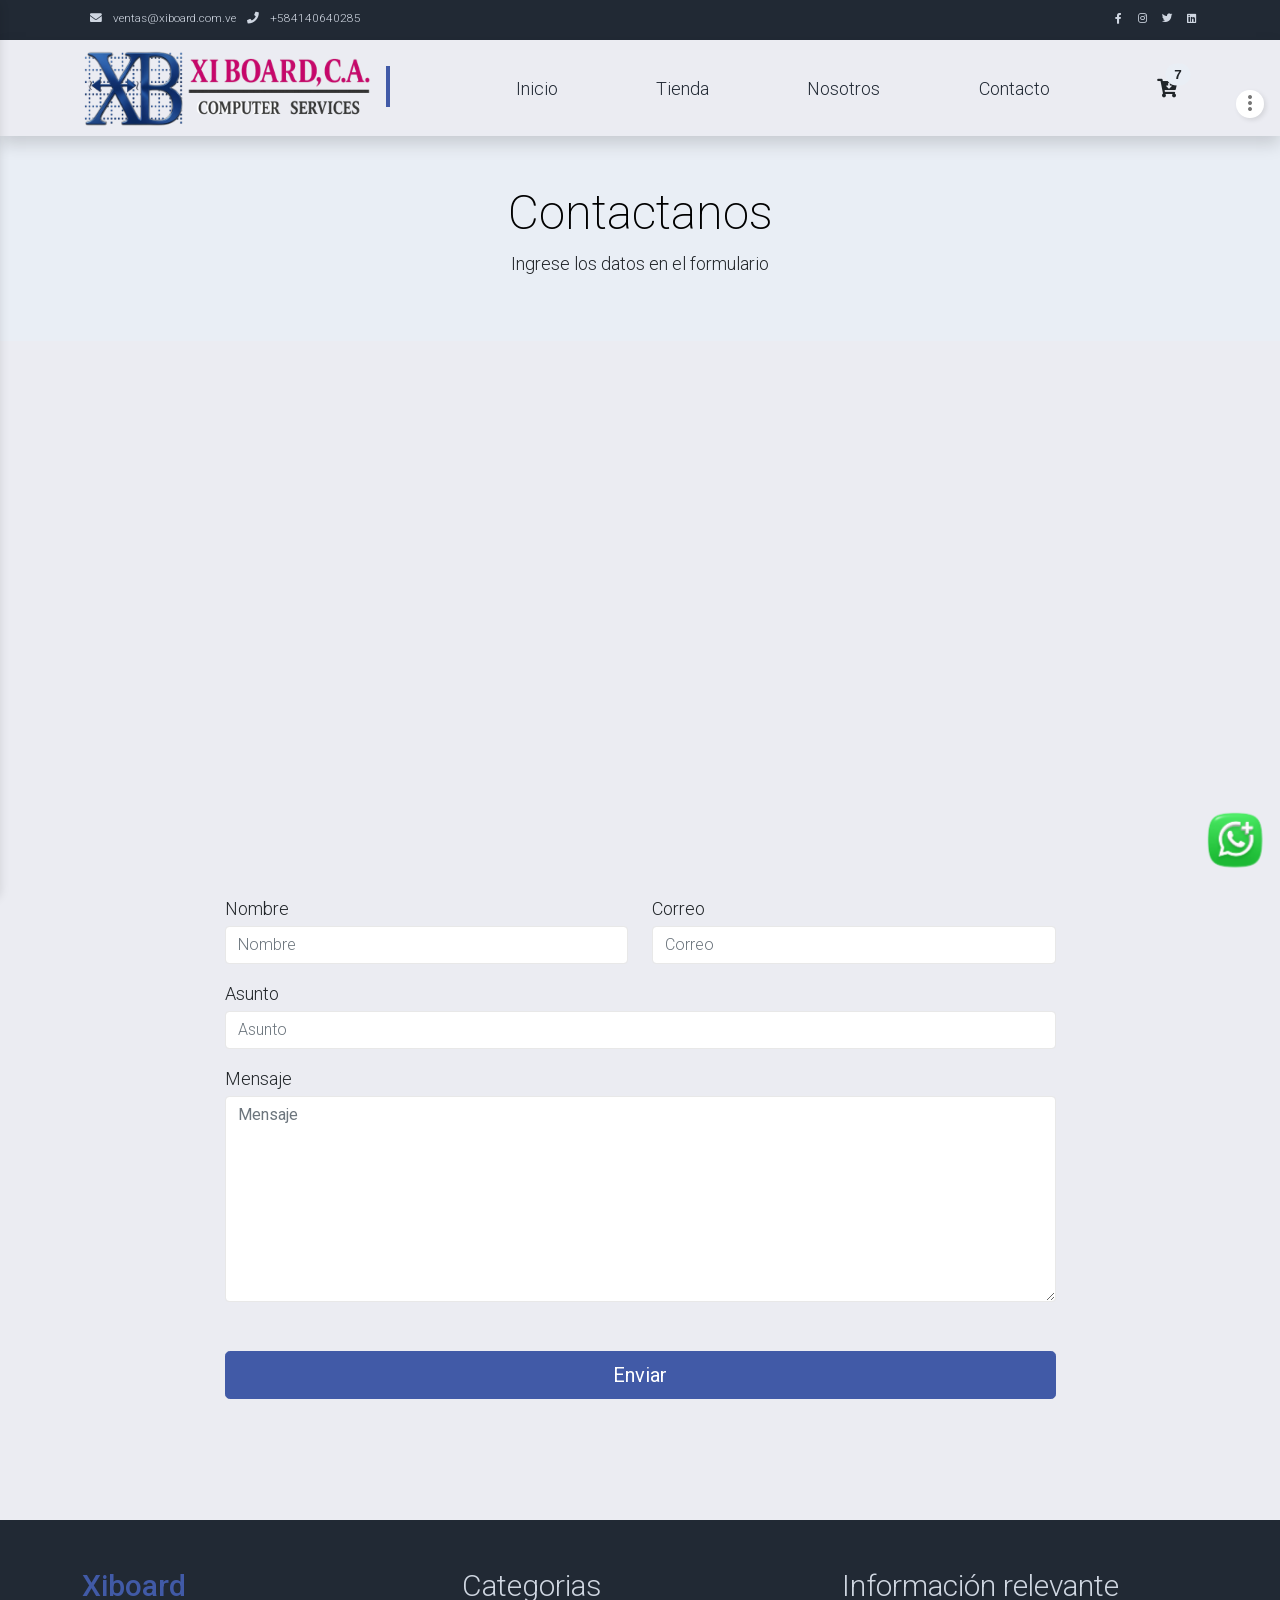
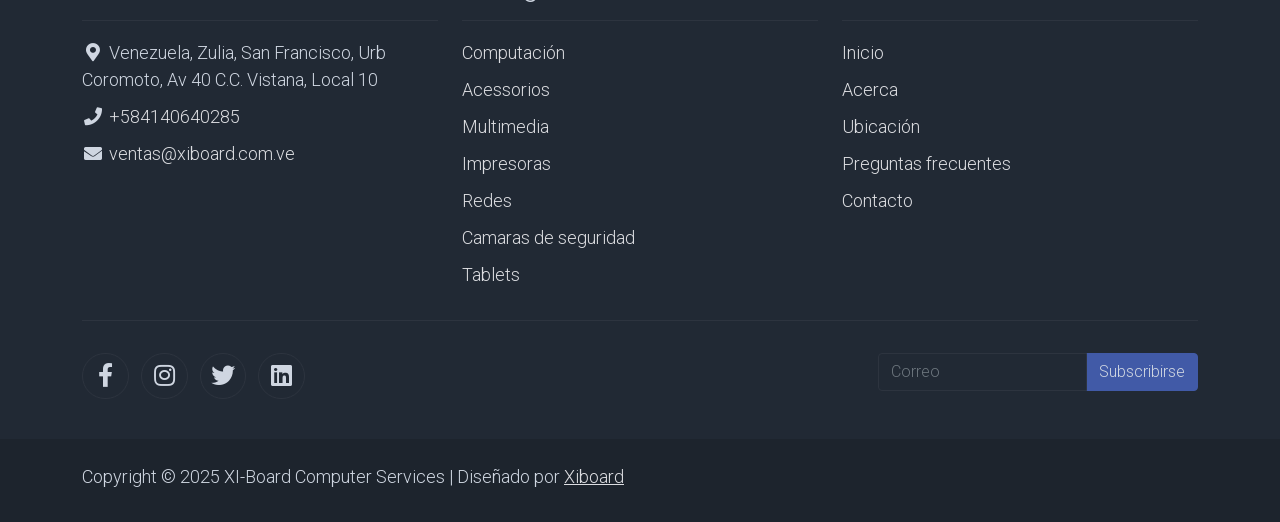
<file: contact.html>
<!DOCTYPE html>
<html lang="en">

<head>
    <title>XI-Board -  Contactos</title>
    <meta charset="utf-8">
    <meta name="viewport" content="width=device-width, initial-scale=1">

    <link rel="apple-touch-icon" href="assets/img/Icono.png">
    <link rel="shortcut icon" type="image/x-icon" href="assets/img/Icono.png">

    <link href='assets/css/boxicons.min.css' rel='stylesheet'>

    <link rel="stylesheet" href="assets/css/bootstrap.min.css">
    <link rel="stylesheet" href="assets/css/xiboard.css">

   <!-- Load fonts style after rendering the layout styles -->
    <link rel="stylesheet" href="assets/css/Roboto.css">
    <link rel="stylesheet" href="assets/css/fontawesome.min.css">
    <link rel="stylesheet" href="assets/css/MaterialSymbols.css">
    <link rel="stylesheet" href="assets/css/login.css">

</head>

<body>

    <!-- Start Sidebar -->
    <div class="sidebar" id="sidebar">
        <header>
            <nav class="navbar2">
                <ul class="links">
                </ul>
                <button class="login-btn bx bx-user">Ingresar</button>
            </nav>
        </header>
        <div class="header">
            <div class="menu-btn" id="menu-btn">
                <i class="bx bx-chevron-left"></i>
            </div>
            <div class="brand">
                <img src="assets/img/Icono.png" alt="logo">
                <span>Menu</span>
            </div>
        </div>
               <div class="menu-container">
            <div class="search">
                <i class="bx bx-search"></i>
                <input type="search" placeholder="Buscar" id="search">
            </div>
            <ul class="menu">
                <li class="menu-item menu-item-static">
                    <a href="index.html" class="menu-link">
                        <i class="bx bx-home-alt-2"></i>
                        <span>Inicio</span>
                    </a>
                </li>
                <li class="menu-item menu-item-static">
                    <a href="shop.html" class="menu-link">
                        <i class="bx bx-store"></i>
                        <span>Tienda</span>
                    </a>
                </li>
                <li class="menu-item menu-item-dropdown">
                    <a href="#" class="menu-link">
                        <i class="bx bx-shopping-bag"></i>
                        <span>Productos</span>
                        <i class="bx bx-chevron-down"></i>
                    </a>
                    <ul class="submenu">
                        <li><a href="#" class="sub-menu-link">Crear</a></li>
                        <li><a href="#" class="sub-menu-link">Modificar</a></li>
                        <li><a href="#" class="sub-menu-link">Eliminar</a></li>
                    </ul>
                </li>
                <li class="menu-item menu-item-dropdown">
                    <a href="#" class="menu-link">
                        <i class="bx bx-registered"></i>
                        <span>Marcas</span>
                        <i class="bx bx-chevron-down"></i>
                    </a>
                    <ul class="submenu">
                        <li><a href="#" class="sub-menu-link">Crear</a></li>
                        <li><a href="#" class="sub-menu-link">Modificar</a></li>
                        <li><a href="#" class="sub-menu-link">Eliminar</a></li>
                    </ul>
                </li>
                <li class="menu-item menu-item-dropdown">
                    <a href="#" class="menu-link">
                        <i class="bx bx-user"></i>
                        <span>Usuario</span>
                        <i class="bx bx-chevron-down"></i>
                    </a>
                    <ul class="submenu">
                        <li><a href="#" class="sub-menu-link">Actualizar datos</a></li>
                        <li><a href="#" class="sub-menu-link">Cerrar sesion</a></li>
                    </ul>
                </li>
                <li class="menu-item menu-item-static">
                    <a href="#" class="menu-link">
                        <i class="bx bx-task"></i>
                        <span>Pedidos</span>
                    </a>
                </li>
                <li class="menu-item menu-item-static">
                    <a href="about.html" class="menu-link">
                        <i class="bx bx-info-circle"></i>
                        <span>Nosotros</span>
                    </a>
                </li>
                <li class="menu-item menu-item-static active">
                    <a href="#" class="menu-link">
                        <i class="bx bx-at"></i>
                        <span>Contacto</span>
                    </a>
                </li>
            </ul>
        </div>
        <div class="footer">
            <ul class="menu">
                <li class="menu-item menu-item-static">
                    <a href="#" class="menu-link">
                        <i class="bx bx-bell"></i>
                        <span>Notificaciones</span>
                    </a>
                </li>  
            </ul>
            <div class="user">
                <div class="user-img">
                    <img src="assets/img/Usuarios/V-20280099.jpeg" alt="user">
                </div>
                <div class="user-data">
                    <span class="id">V-20280099</span>
                    <span class="name">Ruben Rodriguez</span>
                    <span class="email">rubenrodriguez.chiv@gmail.com</span>
                </div>
                <div class="user-icon">
                    <i class="bx bx-arrow-out-left-square-half"></i>
                </div>
            </div>
        </div>
    </div>
    <!-- End Sidebar -->

    <main>

        <!-- Start Top Nav -->
        <nav class="navbar navbar-expand-lg bg-dark navbar-light d-none d-lg-block" id="xiboard_nav_top">
            <div class="container text-light">
                <div class="w-100 d-flex justify-content-between">
                    <div>
                        <i class="fa fa-envelope mx-2"></i>
                        <a class="navbar-sm-brand text-light text-decoration-none" href="mailto:ventas@xiboard.com.ve">ventas@xiboard.com.ve</a>
                        <i class="fa fa-phone mx-2"></i>
                        <a class="navbar-sm-brand text-light text-decoration-none" href="tel:+584140640285">+584140640285</a>
                    </div>
                    <div>
                        <a class="text-light" href="https://facebook.com/" target="_blank" rel="sponsored"><i class="fab fa-facebook-f fa-sm fa-fw me-2"></i></a>
                        <a class="text-light" href="https://www.instagram.com/xiboardcomputerservices/" target="_blank"><i class="fab fa-instagram fa-sm fa-fw me-2"></i></a>
                        <a class="text-light" href="https://twitter.com/XIBOARDCA" target="_blank"><i class="fab fa-twitter fa-sm fa-fw me-2"></i></a>
                        <a class="text-light" href="https://www.linkedin.com/" target="_blank"><i class="fab fa-linkedin fa-sm fa-fw"></i></a>
                    </div>
                </div>
            </div>
        </nav>
        <!-- Close Top Nav -->

        <!-- Botón Flotante WhatsApp -->
        <a href="https://wa.me/584140640285?text=Hola,%20necesito%20más%20información" class="btn-whatsapp" target="_blank">
        <!-- Puedes usar una imagen o un icono SVG aquí -->
        <img src="assets/img/Logo Whatsapp.png" alt="WhatsApp" width="80" height="80">
        </a>
        <!-- Botón Flotante Menu -->
        <div class="menu-btn sidebar-btn" id="sidebar-btn"> 
            <i class="bx bx-dots-vertical-rounded"></i>
            <i class="bx bx-x"></i>   
        </div>

        <!-- Menu sesion -->
        <div class="blur-bg-overlay"></div>
        <div class="form-popup">
            <span class="close-btn material-symbols-rounded">close</span>
            <div class="form-box login">
                <div class="form-details">
                    <h2>Bienvenido</h2>
                    <p>Por favor, inicie sesión usando su información personal para mantenerse en sintonía con nosotros.</p>
                </div>
                <div class="form-content">
                    <h2>Iniciar</h2>
                    <form action="#">
                        <div class="form-group">
                            <input type="radio" name="type" id="small" checked/>
                            <label for="small"><span class="radio-button-1"></span>Venezolano</label>
                        </div>
                        <div class="form-group">
                            <input type="radio" name="type" id="large" />
                            <label for="large"><span class="radio-button-1"></span>Jurídico</label>
                        </div>
                        <div class="input-field">
                            <input type="number" required>
                            <label>Identificación</label>
                        </div>
                        <div class="input-field">
                            <input type="password" required>
                            <label>Clave</label>
                        </div>
                        <a href="#" class="forgot-pass-link">Olvidé la clave</a>
                        <button type="submit">Iniciar</button>
                    </form>
                    <div class="bottom-link">
                        No tengo cuenta:
                        <a href="#" id="signup-link">Registrar</a>
                    </div>
                </div>
            </div>
            <div class="form-box signup">
                <div class="form-details">
                    <h2>Crear cuenta</h2>
                    <p>Para formar parte de la comunidad, por favor registrese usando su información personal.</p>
                </div>
                <div class="form-content">
                    <h2>Registrar</h2>
                    <form action="#">
                    <div class="form-group">
                        <input type="radio" name="type" id="small" checked/>
                        <label for="small"><span class="radio-button-1"></span>Venezolano</label>
			        </div>
			        <div class="form-group">
                        <input type="radio" name="type" id="large" />
                        <label for="large"><span class="radio-button-1"></span>Jurídico</label>
			        </div>
                        <div class="input-field">
                            <input type="number" required>
                            <label>Ingrese identificación</label>
                        </div>
                        <div class="input-field">
                            <input type="text" required>
                            <label>Nombre y Apellido</label>
                        </div>
                        <div class="input-field">
                            <input type="email" required>
                            <label>Ingrese correo</label>
                        </div>
                        <div class="input-field">
                            <input type="password" required>
                            <label>Crear clave</label>
                        </div>
                        <div class="policy-text">
                            <input type="checkbox" id="policy">
                            <label for="policy">Estoy de acuerdo con los <a href="#" class="option">Términos y Condiciones</a>
                            </label>
                        </div>
                        <button type="submit">Registrar</button>
                    </form>
                    <div class="bottom-link">
                        Ya tengo cuenta: 
                        <a href="#" id="login-link">Iniciar</a>
                    </div>
                </div>
            </div>
        </div>
        <!-- Fin menu sesion -->

        <!-- Header --> 
        <nav class="navbar navbar-expand-lg navbar-light shadow">  
            <div class="container d-flex justify-content-between align-items-center">
                <img src="assets/img/Logo Web Xiboard.png" alt="Xiboard" width="300" height="80"> 
                <a class="navbar-brand text-success logo h1 align-self-center" href="index.html">
                |    
                </a>
                </button>
                <div class="align-self-center collapse navbar-collapse flex-fill  d-lg-flex justify-content-lg-between" id="xiboard_main_nav">
                    <div class="flex-fill">
                        <ul class="nav navbar-nav d-flex justify-content-between mx-lg-auto">
                            <li class="nav-item">
                                <a class="nav-link" href="index.html">Inicio</a>
                            </li>
                            <li class="nav-item">
                                <a class="nav-link" href="shop.html">Tienda</a>
                            </li>
                            <li class="nav-item">
                                <a class="nav-link" href="about.html">Nosotros</a>
                            </li>
                            <li class="nav-item">
                                <a class="nav-link" href="contact.html">Contacto</a>
                            </li>
                        </ul>
                    </div>
                    <div class="navbar align-self-center d-flex">
                        <a class="nav-icon position-relative text-decoration-none" href="#">
                            <i class="fa fa-fw fa-cart-arrow-down text-dark mr-1"></i>
                            <span class="position-absolute top-0 left-100 translate-middle badge rounded-pill bg-light text-dark">7</span>
                        </a>
                    </div>
                </div>
            </div>
        </nav>
        <!-- Close Header -->
         
        <!-- Modal -->
        <div class="modal fade bg-white" id="xiboard_search" tabindex="-1" role="dialog" aria-labelledby="exampleModalLabel" aria-hidden="true">
            <div class="modal-dialog modal-lg" role="document">
                <div class="w-100 pt-1 mb-5 text-right">
                    <button type="button" class="btn-close" data-bs-dismiss="modal" aria-label="Close"></button>
                </div>
                <form action="" method="get" class="modal-content modal-body border-0 p-0">
                    <div class="input-group mb-2">
                        <input type="text" class="form-control" id="inputModalSearch" name="q" placeholder="Buscar ...">
                        <button type="submit" class="input-group-text bg-success text-light">
                            <i class="fa fa-fw fa-search text-white"></i>
                        </button>
                    </div>
                </form>
            </div>
        </div>


        <!-- Start Content Page -->
        <div class="container-fluid bg-light py-5">
            <div class="col-md-6 m-auto text-center">
                <h1 class="h1">Contactanos</h1>
                <p>
                    Ingrese los datos en el formulario
                </p>
            </div>
        </div>

        <!-- Start Map -->
        <iframe src="https://www.google.com/maps/embed?pb=!1m18!1m12!1m3!1d3922.2639192490587!2d-71.63324310146653!3d10.558508742950178!2m3!1f0!2f0!3f0!3m2!1i1024!2i768!4f13.1!3m3!1m2!1s0x8e8996e380eb6a5f%3A0xfc097467ab3c11fd!2sXiboard!5e0!3m2!1ses-419!2sve!4v1771308142186!5m2!1ses-419!2sve" 
        width="100%" height="450" style="border:0;" allowfullscreen="" loading="lazy" referrerpolicy="no-referrer-when-downgrade"></iframe>
        <!-- End Map -->

        <!-- Start Contact -->
        <div class="container py-5">
            <div class="row py-5">
                <form class="col-md-9 m-auto" method="post" role="form">
                    <div class="row">
                        <div class="form-group col-md-6 mb-3">
                            <label for="inputname">Nombre</label>
                            <input type="text" class="form-control mt-1" id="name" name="name" placeholder="Nombre">
                        </div>
                        <div class="form-group col-md-6 mb-3">
                            <label for="inputemail">Correo</label>
                            <input type="email" class="form-control mt-1" id="email" name="email" placeholder="Correo">
                        </div>
                    </div>
                    <div class="mb-3">
                        <label for="inputsubject">Asunto</label>
                        <input type="text" class="form-control mt-1" id="subject" name="subject" placeholder="Asunto">
                    </div>
                    <div class="mb-3">
                        <label for="inputmessage">Mensaje</label>
                        <textarea class="form-control mt-1" id="message" name="message" placeholder="Mensaje" rows="8"></textarea>
                    </div>
                    <div class="row">
                        <div class="col text-end mt-2">
                            <button type="submit" class="btn btn-success btn-lg px-3">Enviar</button>
                        </div>
                    </div>
                </form>
            </div>
        </div>
        <!-- End Contact -->

    </main>

    <!-- Start Footer -->
    <footer class="bg-dark" id="xiboard_footer">
        <div class="container">
            <div class="row">

                <div class="col-md-4 pt-5">
                    <h2 class="h2 text-success border-bottom pb-3 border-light logo">Xiboard</h2>
                    <ul class="list-unstyled text-light footer-link-list">
                        <li>
                            <i class="fas fa-map-marker-alt fa-fw"></i>
                            Venezuela, Zulia, San Francisco, Urb Coromoto, Av 40 C.C. Vistana, Local 10
                        </li>
                        <li>
                            <i class="fa fa-phone fa-fw"></i>
                            <a class="text-decoration-none" href="tel:+584140640285">+584140640285</a>
                        </li>
                        <li>
                            <i class="fa fa-envelope fa-fw"></i>
                            <a class="text-decoration-none" href="mailto:ventas@xiboard.com.ve">ventas@xiboard.com.ve</a>
                        </li>
                    </ul>
                </div>

                <div class="col-md-4 pt-5">
                    <h2 class="h2 text-light border-bottom pb-3 border-light">Categorias</h2>
                    <ul class="list-unstyled text-light footer-link-list">
                        <li><a class="text-decoration-none" href="#">Computación</a></li>
                        <li><a class="text-decoration-none" href="#">Acessorios</a></li>
                        <li><a class="text-decoration-none" href="#">Multimedia</a></li>
                        <li><a class="text-decoration-none" href="#">Impresoras</a></li>
                        <li><a class="text-decoration-none" href="#">Redes</a></li>
                        <li><a class="text-decoration-none" href="#">Camaras de seguridad</a></li>
                        <li><a class="text-decoration-none" href="#">Tablets</a></li>
                    </ul>
                </div>

                <div class="col-md-4 pt-5">
                    <h2 class="h2 text-light border-bottom pb-3 border-light">Información relevante</h2>
                    <ul class="list-unstyled text-light footer-link-list">
                        <li><a class="text-decoration-none" href="#">Inicio</a></li>
                        <li><a class="text-decoration-none" href="#">Acerca</a></li>
                        <li><a class="text-decoration-none" href="#">Ubicación</a></li>
                        <li><a class="text-decoration-none" href="#">Preguntas frecuentes</a></li>
                        <li><a class="text-decoration-none" href="#">Contacto</a></li>
                    </ul>
                </div>

            </div>

            <div class="row text-light mb-4">
                <div class="col-12 mb-3">
                    <div class="w-100 my-3 border-top border-light"></div>
                </div>
                <div class="col-auto me-auto">
                    <ul class="list-inline text-left footer-icons">
                        <li class="list-inline-item border border-light rounded-circle text-center">
                            <a class="text-light text-decoration-none" target="_blank" href="http://facebook.com/"><i class="fab fa-facebook-f fa-lg fa-fw"></i></a>
                        </li>
                        <li class="list-inline-item border border-light rounded-circle text-center">
                            <a class="text-light text-decoration-none" target="_blank" href="https://www.instagram.com/xiboardcomputerservices/"><i class="fab fa-instagram fa-lg fa-fw"></i></a>
                        </li>
                        <li class="list-inline-item border border-light rounded-circle text-center">
                            <a class="text-light text-decoration-none" target="_blank" href="https://twitter.com/XIBOARDCA"><i class="fab fa-twitter fa-lg fa-fw"></i></a>
                        </li>
                        <li class="list-inline-item border border-light rounded-circle text-center">
                            <a class="text-light text-decoration-none" target="_blank" href="https://www.linkedin.com/"><i class="fab fa-linkedin fa-lg fa-fw"></i></a>
                        </li>
                    </ul>
                </div>
                <div class="col-auto">
                    <label class="sr-only" for="subscribeEmail">Correo</label>
                    <div class="input-group mb-2">
                        <input type="text" class="form-control bg-dark border-light" id="subscribeEmail" placeholder="Correo">
                        <div class="input-group-text btn-success text-light">Subscribirse</div>
                    </div>
                </div>
            </div>
        </div>

        <div class="w-100 bg-black py-3">
            <div class="container">
                <div class="row pt-2">
                    <div class="col-12">
                        <p class="text-left text-light">
                            Copyright &copy; 2025 XI-Board Computer Services 
                            | Diseñado por <a rel="sponsored" href="https://xiboard.com.ve/" target="_blank">Xiboard</a>
                        </p>
                    </div>
                </div>
            </div>
        </div>

    </footer>
    <!-- End Footer -->

    <!-- Start Script -->
    <script src="assets/js/jquery-1.11.0.min.js"></script>
    <script src="assets/js/jquery-migrate-1.2.1.min.js"></script>
    <script src="assets/js/bootstrap.bundle.min.js"></script>
    <script src="assets/js/xiboard.js"></script>
    <script src="assets/js/sidebar.js"></script>
    <script src="assets/js/login.js"></script>
    <!-- End Script -->          

</body>

</html>
</file>
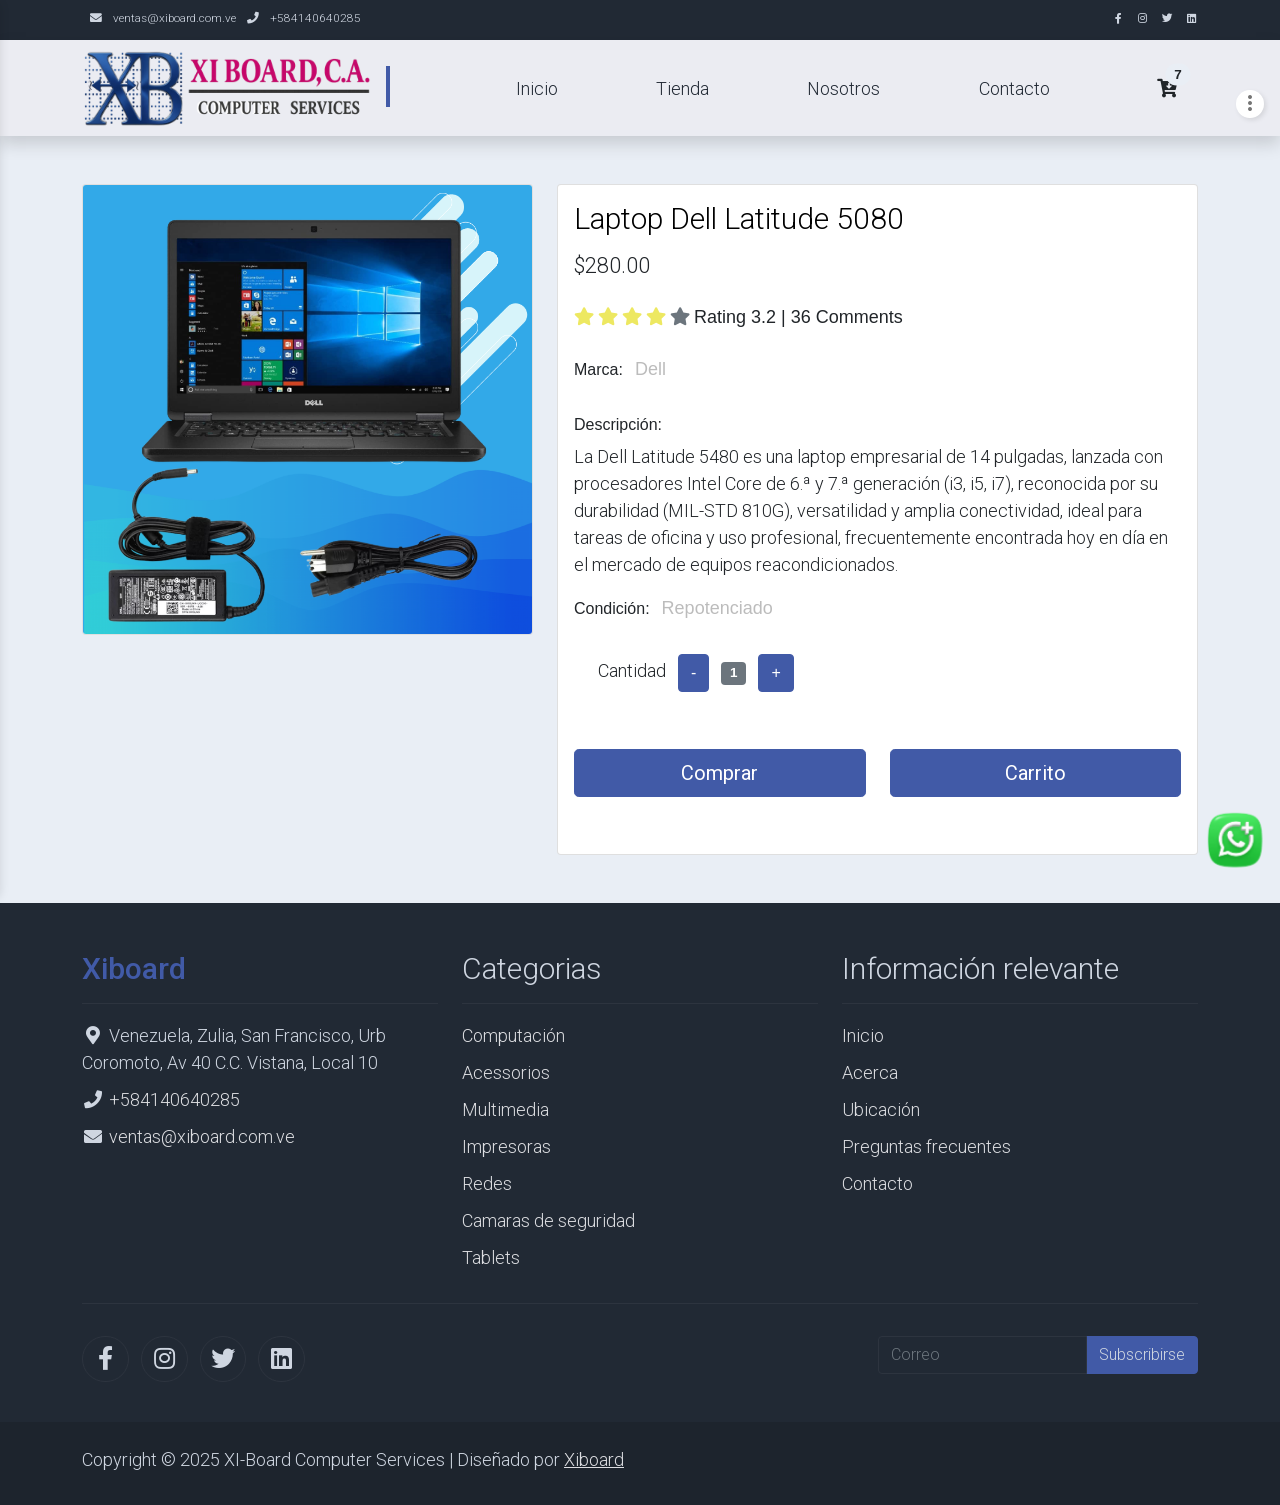
<file: shop-single.html>
<!DOCTYPE html>
<html lang="en">

<head>
    <title>XI-Board - Detalles del producto</title>
    <meta charset="utf-8">
    <meta name="viewport" content="width=device-width, initial-scale=1">

    <link rel="apple-touch-icon" href="assets/img/Icono.png">
    <link rel="shortcut icon" type="image/x-icon" href="assets/img/Icono.png">

    <link href='assets/css/boxicons.min.css' rel='stylesheet'>

    <link rel="stylesheet" href="assets/css/bootstrap.min.css">
    <link rel="stylesheet" href="assets/css/xiboard.css">

   <!-- Load fonts style after rendering the layout styles -->
    <link rel="stylesheet" href="assets/css/Roboto.css">
    <link rel="stylesheet" href="assets/css/fontawesome.min.css">
    <link rel="stylesheet" href="assets/css/MaterialSymbols.css">
    <link rel="stylesheet" href="assets/css/login.css">

    <!-- Slick -->
    <link rel="stylesheet" type="text/css" href="assets/css/slick.min.css">
    <link rel="stylesheet" type="text/css" href="assets/css/slick-theme.css">

</head>

<body>

    <!-- Start Sidebar -->
    <div class="sidebar" id="sidebar">
        <header>
            <nav class="navbar2">
                <ul class="links">
                </ul>
                <button class="login-btn bx bx-user">Ingresar</button>
            </nav>
        </header>
        <div class="header">
            <div class="menu-btn" id="menu-btn">
                <i class="bx bx-chevron-left"></i>
            </div>
            <div class="brand">
                <img src="assets/img/Icono.png" alt="logo">
                <span>Menu</span>
            </div>
        </div>
               <div class="menu-container">
            <div class="search">
                <i class="bx bx-search"></i>
                <input type="search" placeholder="Buscar" id="search">
            </div>
            <ul class="menu">
                <li class="menu-item menu-item-static">
                    <a href="index.html" class="menu-link">
                        <i class="bx bx-home-alt-2"></i>
                        <span>Inicio</span>
                    </a>
                </li>
                <li class="menu-item menu-item-static active">
                    <a href="shop.html" class="menu-link">
                        <i class="bx bx-store"></i>
                        <span>Tienda</span>
                    </a>
                </li>
                <li class="menu-item menu-item-dropdown">
                    <a href="#" class="menu-link">
                        <i class="bx bx-shopping-bag"></i>
                        <span>Productos</span>
                        <i class="bx bx-chevron-down"></i>
                    </a>
                    <ul class="submenu">
                        <li><a href="#" class="sub-menu-link">Crear</a></li>
                        <li><a href="#" class="sub-menu-link">Modificar</a></li>
                        <li><a href="#" class="sub-menu-link">Eliminar</a></li>
                    </ul>
                </li>
                <li class="menu-item menu-item-dropdown">
                    <a href="#" class="menu-link">
                        <i class="bx bx-registered"></i>
                        <span>Marcas</span>
                        <i class="bx bx-chevron-down"></i>
                    </a>
                    <ul class="submenu">
                        <li><a href="#" class="sub-menu-link">Crear</a></li>
                        <li><a href="#" class="sub-menu-link">Modificar</a></li>
                        <li><a href="#" class="sub-menu-link">Eliminar</a></li>
                    </ul>
                </li>
                <li class="menu-item menu-item-dropdown">
                    <a href="#" class="menu-link">
                        <i class="bx bx-user"></i>
                        <span>Usuario</span>
                        <i class="bx bx-chevron-down"></i>
                    </a>
                    <ul class="submenu">
                        <li><a href="#" class="sub-menu-link">Actualizar datos</a></li>
                        <li><a href="#" class="sub-menu-link">Cerrar sesion</a></li>
                    </ul>
                </li>
                <li class="menu-item menu-item-static">
                    <a href="#" class="menu-link">
                        <i class="bx bx-task"></i>
                        <span>Pedidos</span>
                    </a>
                </li>
                <li class="menu-item menu-item-static">
                    <a href="about.html" class="menu-link">
                        <i class="bx bx-info-circle"></i>
                        <span>Nosotros</span>
                    </a>
                </li>
                <li class="menu-item menu-item-static">
                    <a href="contact.html" class="menu-link">
                        <i class="bx bx-at"></i>
                        <span>Contacto</span>
                    </a>
                </li>
            </ul>
        </div>
        <div class="footer">
            <ul class="menu">
                <li class="menu-item menu-item-static">
                    <a href="#" class="menu-link">
                        <i class="bx bx-bell"></i>
                        <span>Notificaciones</span>
                    </a>
                </li>  
            </ul>
            <div class="user">
                <div class="user-img">
                    <img src="assets/img/Usuarios/V-20280099.jpeg" alt="user">
                </div>
                <div class="user-data">
                    <span class="id">V-20280099</span>
                    <span class="name">Ruben Rodriguez</span>
                    <span class="email">rubenrodriguez.chiv@gmail.com</span>
                </div>
                <div class="user-icon">
                    <i class="bx bx-arrow-out-left-square-half"></i>
                </div>
            </div>
        </div>
    </div>
    <!-- End Sidebar -->

    <main>

        <!-- Start Top Nav -->
        <nav class="navbar navbar-expand-lg bg-dark navbar-light d-none d-lg-block" id="xiboard_nav_top">
            <div class="container text-light">
                <div class="w-100 d-flex justify-content-between">
                    <div>
                        <i class="fa fa-envelope mx-2"></i>
                        <a class="navbar-sm-brand text-light text-decoration-none" href="mailto:ventas@xiboard.com.ve">ventas@xiboard.com.ve</a>
                        <i class="fa fa-phone mx-2"></i>
                        <a class="navbar-sm-brand text-light text-decoration-none" href="tel:+584140640285">+584140640285</a>
                    </div>
                <div>
                        <a class="text-light" href="https://facebook.com/" target="_blank" rel="sponsored"><i class="fab fa-facebook-f fa-sm fa-fw me-2"></i></a>
                        <a class="text-light" href="https://www.instagram.com/xiboardcomputerservices/" target="_blank"><i class="fab fa-instagram fa-sm fa-fw me-2"></i></a>
                        <a class="text-light" href="https://twitter.com/XIBOARDCA" target="_blank"><i class="fab fa-twitter fa-sm fa-fw me-2"></i></a>
                        <a class="text-light" href="https://www.linkedin.com/" target="_blank"><i class="fab fa-linkedin fa-sm fa-fw"></i></a>
                    </div>
                </div>
            </div>
        </nav>
        <!-- Close Top Nav -->

        <!-- Botón Flotante WhatsApp -->
        <a href="https://wa.me/584140640285?text=Hola,%20necesito%20más%20información" class="btn-whatsapp" target="_blank">
        <!-- Puedes usar una imagen o un icono SVG aquí -->
        <img src="assets/img/Logo Whatsapp.png" alt="WhatsApp" width="80" height="80">
        </a>
        <!-- Botón Flotante Menu -->
        <div class="menu-btn sidebar-btn" id="sidebar-btn"> 
            <i class="bx bx-dots-vertical-rounded"></i>
            <i class="bx bx-x"></i>   
        </div>

        <!-- Menu sesion -->
        <div class="blur-bg-overlay"></div>
        <div class="form-popup">
            <span class="close-btn material-symbols-rounded">close</span>
            <div class="form-box login">
                <div class="form-details">
                    <h2>Bienvenido</h2>
                    <p>Por favor, inicie sesión usando su información personal para mantenerse en sintonía con nosotros.</p>
                </div>
                <div class="form-content">
                    <h2>Iniciar</h2>
                    <form action="#">
                        <div class="form-group">
                            <input type="radio" name="type" id="small" checked/>
                            <label for="small"><span class="radio-button-1"></span>Venezolano</label>
                        </div>
                        <div class="form-group">
                            <input type="radio" name="type" id="large" />
                            <label for="large"><span class="radio-button-1"></span>Jurídico</label>
                        </div>
                        <div class="input-field">
                            <input type="number" required>
                            <label>Identificación</label>
                        </div>
                        <div class="input-field">
                            <input type="password" required>
                            <label>Clave</label>
                        </div>
                        <a href="#" class="forgot-pass-link">Olvidé la clave</a>
                        <button type="submit">Iniciar</button>
                    </form>
                    <div class="bottom-link">
                        No tengo cuenta:
                        <a href="#" id="signup-link">Registrar</a>
                    </div>
                </div>
            </div>
            <div class="form-box signup">
                <div class="form-details">
                    <h2>Crear cuenta</h2>
                    <p>Para formar parte de la comunidad, por favor registrese usando su información personal.</p>
                </div>
                <div class="form-content">
                    <h2>Registrar</h2>
                    <form action="#">
                    <div class="form-group">
                        <input type="radio" name="type" id="small" checked/>
                        <label for="small"><span class="radio-button-1"></span>Venezolano</label>
			        </div>
			        <div class="form-group">
                        <input type="radio" name="type" id="large" />
                        <label for="large"><span class="radio-button-1"></span>Jurídico</label>
			        </div>
                        <div class="input-field">
                            <input type="number" required>
                            <label>Ingrese identificación</label>
                        </div>
                        <div class="input-field">
                            <input type="text" required>
                            <label>Nombre y Apellido</label>
                        </div>
                        <div class="input-field">
                            <input type="email" required>
                            <label>Ingrese correo</label>
                        </div>
                        <div class="input-field">
                            <input type="password" required>
                            <label>Crear clave</label>
                        </div>
                        <div class="policy-text">
                            <input type="checkbox" id="policy">
                            <label for="policy">Estoy de acuerdo con los <a href="#" class="option">Términos y Condiciones</a>
                            </label>
                        </div>
                        <button type="submit">Registrar</button>
                    </form>
                    <div class="bottom-link">
                        Ya tengo cuenta: 
                        <a href="#" id="login-link">Iniciar</a>
                    </div>
                </div>
            </div>
        </div>
        <!-- Fin menu sesion -->

        <!-- Header --> 
        <nav class="navbar navbar-expand-lg navbar-light shadow">  
            <div class="container d-flex justify-content-between align-items-center">
                <img src="assets/img/Logo Web Xiboard.png" alt="Xiboard" width="300" height="80"> 
                <a class="navbar-brand text-success logo h1 align-self-center" href="index.html">
                |    
                </a>
                </button>
                <div class="align-self-center collapse navbar-collapse flex-fill  d-lg-flex justify-content-lg-between" id="xiboard_main_nav">
                    <div class="flex-fill">
                        <ul class="nav navbar-nav d-flex justify-content-between mx-lg-auto">
                            <li class="nav-item">
                                <a class="nav-link" href="index.html">Inicio</a>
                            </li>
                            <li class="nav-item">
                                <a class="nav-link" href="shop.html">Tienda</a>
                            </li>
                            <li class="nav-item">
                                <a class="nav-link" href="about.html">Nosotros</a>
                            </li>
                            <li class="nav-item">
                                <a class="nav-link" href="contact.html">Contacto</a>
                            </li>
                        </ul>
                    </div>
                    <div class="navbar align-self-center d-flex">
                        <a class="nav-icon position-relative text-decoration-none" href="#">
                            <i class="fa fa-fw fa-cart-arrow-down text-dark mr-1"></i>
                            <span class="position-absolute top-0 left-100 translate-middle badge rounded-pill bg-light text-dark">7</span>
                        </a>
                    </div>
                </div>
            </div>
        </nav>
        <!-- Close Header -->
         
        <!-- Modal -->
        <div class="modal fade bg-white" id="xiboard_search" tabindex="-1" role="dialog" aria-labelledby="exampleModalLabel" aria-hidden="true">
            <div class="modal-dialog modal-lg" role="document">
                <div class="w-100 pt-1 mb-5 text-right">
                    <button type="button" class="btn-close" data-bs-dismiss="modal" aria-label="Close"></button>
                </div>
                <form action="" method="get" class="modal-content modal-body border-0 p-0">
                    <div class="input-group mb-2">
                        <input type="text" class="form-control" id="inputModalSearch" name="q" placeholder="Buscar ...">
                        <button type="submit" class="input-group-text bg-success text-light">
                            <i class="fa fa-fw fa-search text-white"></i>
                        </button>
                    </div>
                </form>
            </div>
        </div>

        <!-- Open Content -->
        <section class="bg-light">
            <div class="container pb-5">
                <div class="row">
                    <div class="col-lg-5 mt-5">
                        <div class="card mb-3">
                            <img class="card-img img-fluid" src="assets/img/Productos/1.png" alt="Card image cap" id="product-detail">
                        </div>
                    </div>
                    <!-- Col end -->
                    <div class="col-lg-7 mt-5">
                        <div class="card">
                            <div class="card-body">
                                <h1 class="h2">Laptop Dell Latitude 5080</h1>
                                <p class="h3 py-2">$280.00</p>
                                <p class="py-2">
                                    <i class="fa fa-star text-warning"></i>
                                    <i class="fa fa-star text-warning"></i>
                                    <i class="fa fa-star text-warning"></i>
                                    <i class="fa fa-star text-warning"></i>
                                    <i class="fa fa-star text-secondary"></i>
                                    <span class="list-inline-item text-dark">Rating 3.2 | 36 Comments</span>
                                </p>
                                <ul class="list-inline">
                                    <li class="list-inline-item">
                                        <h6>Marca:</h6>
                                    </li>
                                    <li class="list-inline-item">
                                        <p class="text-muted"><strong>Dell</strong></p>
                                    </li>
                                </ul>

                                <h6>Descripción:</h6>
                                <p>La Dell Latitude 5480 es una laptop empresarial de 14 pulgadas, lanzada con procesadores Intel Core de 6.ª y 7.ª generación (i3, i5, i7), reconocida por su durabilidad (MIL-STD 810G), versatilidad y amplia conectividad, ideal para tareas de oficina y uso profesional, frecuentemente encontrada hoy en día en el mercado de equipos reacondicionados.</p>
                                <ul class="list-inline">
                                    <li class="list-inline-item">
                                        <h6>Condición:</h6>
                                    </li>
                                    <li class="list-inline-item">
                                        <p class="text-muted"><strong>Repotenciado</strong></p>
                                    </li>
                                </ul>

                                <form action="" method="GET">
                                    <input type="hidden" name="product-title" value="Activewear">
                                    <div class="row">
                                        <div class="col-auto">
                                            
                                        </div>
                                        <div class="col-auto">
                                            <ul class="list-inline pb-3">
                                                <li class="list-inline-item text-right">
                                                    Cantidad
                                                    <input type="hidden" name="product-quanity" id="product-quanity" value="1">
                                                </li>
                                                <li class="list-inline-item"><span class="btn btn-success" id="btn-minus">-</span></li>
                                                <li class="list-inline-item"><span class="badge bg-secondary" id="var-value">1</span></li>
                                                <li class="list-inline-item"><span class="btn btn-success" id="btn-plus">+</span></li>
                                            </ul>
                                        </div>
                                    </div>
                                    <div class="row pb-3">
                                        <div class="col d-grid">
                                            <button type="submit" class="btn btn-success btn-lg" name="submit" value="buy">Comprar</button>
                                        </div>
                                        <div class="col d-grid">
                                            <button type="submit" class="btn btn-success btn-lg" name="submit" value="addtocard">Carrito</button>
                                        </div>
                                    </div>
                                </form>

                            </div>
                        </div>
                    </div>
                </div>
            </div>
        </section>
        <!-- Close Content -->

    </main>

    <!-- Start Footer -->
    <footer class="bg-dark" id="xiboard_footer">
        <div class="container">
            <div class="row">

                <div class="col-md-4 pt-5">
                    <h2 class="h2 text-success border-bottom pb-3 border-light logo">Xiboard</h2>
                    <ul class="list-unstyled text-light footer-link-list">
                        <li>
                            <i class="fas fa-map-marker-alt fa-fw"></i>
                            Venezuela, Zulia, San Francisco, Urb Coromoto, Av 40 C.C. Vistana, Local 10
                        </li>
                        <li>
                            <i class="fa fa-phone fa-fw"></i>
                            <a class="text-decoration-none" href="tel:+584140640285">+584140640285</a>
                        </li>
                        <li>
                            <i class="fa fa-envelope fa-fw"></i>
                            <a class="text-decoration-none" href="mailto:ventas@xiboard.com.ve">ventas@xiboard.com.ve</a>
                        </li>
                    </ul>
                </div>

                <div class="col-md-4 pt-5">
                    <h2 class="h2 text-light border-bottom pb-3 border-light">Categorias</h2>
                    <ul class="list-unstyled text-light footer-link-list">
                        <li><a class="text-decoration-none" href="#">Computación</a></li>
                        <li><a class="text-decoration-none" href="#">Acessorios</a></li>
                        <li><a class="text-decoration-none" href="#">Multimedia</a></li>
                        <li><a class="text-decoration-none" href="#">Impresoras</a></li>
                        <li><a class="text-decoration-none" href="#">Redes</a></li>
                        <li><a class="text-decoration-none" href="#">Camaras de seguridad</a></li>
                        <li><a class="text-decoration-none" href="#">Tablets</a></li>
                    </ul>
                </div>

                <div class="col-md-4 pt-5">
                    <h2 class="h2 text-light border-bottom pb-3 border-light">Información relevante</h2>
                    <ul class="list-unstyled text-light footer-link-list">
                        <li><a class="text-decoration-none" href="#">Inicio</a></li>
                        <li><a class="text-decoration-none" href="#">Acerca</a></li>
                        <li><a class="text-decoration-none" href="#">Ubicación</a></li>
                        <li><a class="text-decoration-none" href="#">Preguntas frecuentes</a></li>
                        <li><a class="text-decoration-none" href="#">Contacto</a></li>
                    </ul>
                </div>

            </div>

            <div class="row text-light mb-4">
                <div class="col-12 mb-3">
                    <div class="w-100 my-3 border-top border-light"></div>
                </div>
                <div class="col-auto me-auto">
                    <ul class="list-inline text-left footer-icons">
                        <li class="list-inline-item border border-light rounded-circle text-center">
                            <a class="text-light text-decoration-none" target="_blank" href="http://facebook.com/"><i class="fab fa-facebook-f fa-lg fa-fw"></i></a>
                        </li>
                        <li class="list-inline-item border border-light rounded-circle text-center">
                            <a class="text-light text-decoration-none" target="_blank" href="https://www.instagram.com/xiboardcomputerservices/"><i class="fab fa-instagram fa-lg fa-fw"></i></a>
                        </li>
                        <li class="list-inline-item border border-light rounded-circle text-center">
                            <a class="text-light text-decoration-none" target="_blank" href="https://twitter.com/XIBOARDCA"><i class="fab fa-twitter fa-lg fa-fw"></i></a>
                        </li>
                        <li class="list-inline-item border border-light rounded-circle text-center">
                            <a class="text-light text-decoration-none" target="_blank" href="https://www.linkedin.com/"><i class="fab fa-linkedin fa-lg fa-fw"></i></a>
                        </li>
                    </ul>
                </div>
                <div class="col-auto">
                    <label class="sr-only" for="subscribeEmail">Correo</label>
                    <div class="input-group mb-2">
                        <input type="text" class="form-control bg-dark border-light" id="subscribeEmail" placeholder="Correo">
                        <div class="input-group-text btn-success text-light">Subscribirse</div>
                    </div>
                </div>
            </div>
        </div>

        <div class="w-100 bg-black py-3">
            <div class="container">
                <div class="row pt-2">
                    <div class="col-12">
                        <p class="text-left text-light">
                            Copyright &copy; 2025 XI-Board Computer Services 
                            | Diseñado por <a rel="sponsored" href="https://xiboard.com.ve/" target="_blank">Xiboard</a>
                        </p>
                    </div>
                </div>
            </div>
        </div>

    </footer>
    <!-- End Footer -->

    <!-- Start Script -->
    <script src="assets/js/jquery-1.11.0.min.js"></script>
    <script src="assets/js/jquery-migrate-1.2.1.min.js"></script>
    <script src="assets/js/bootstrap.bundle.min.js"></script>
    <script src="assets/js/xiboard.js"></script>
    <script src="assets/js/sidebar.js"></script>
    <script src="assets/js/login.js"></script>
    <!-- End Script -->   

    <!-- Start Slider Script -->
    <script src="assets/js/slick.min.js"></script>
    <!-- End Slider Script -->

</body>

</html>
</file>
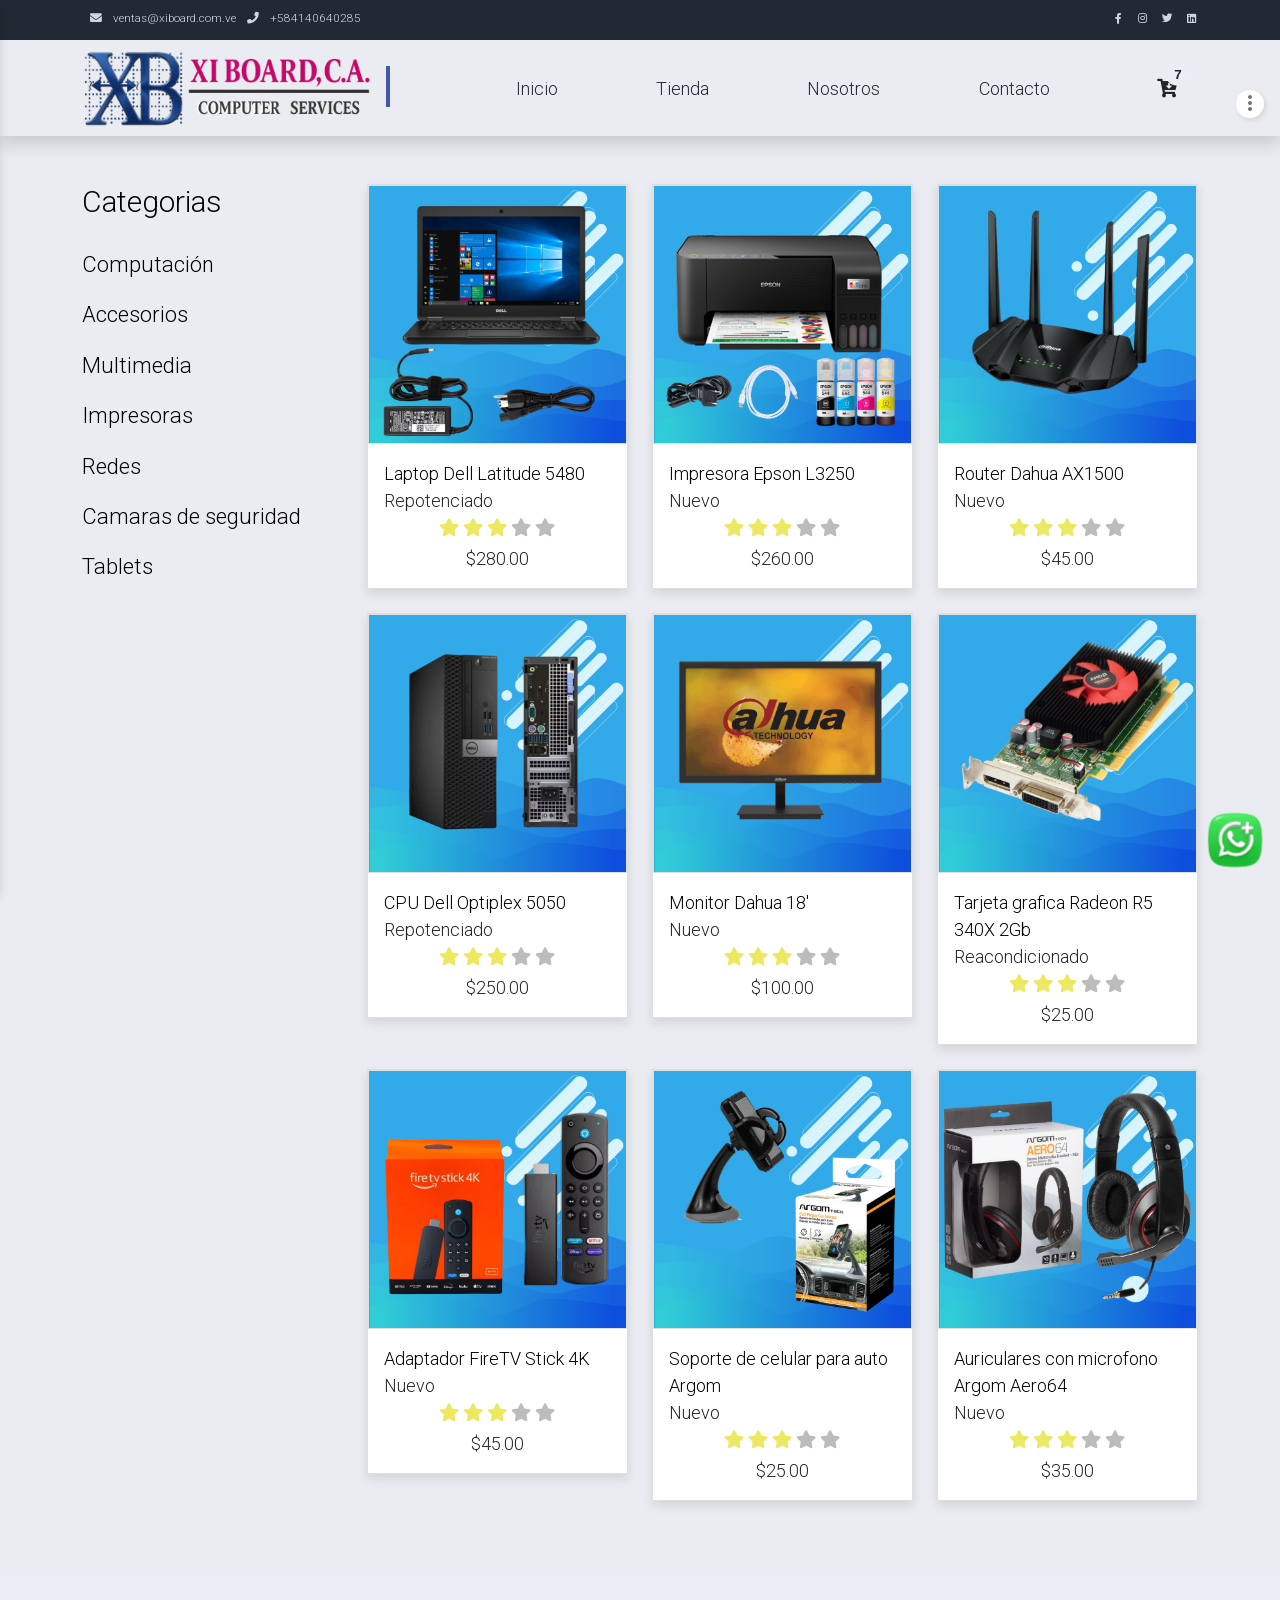
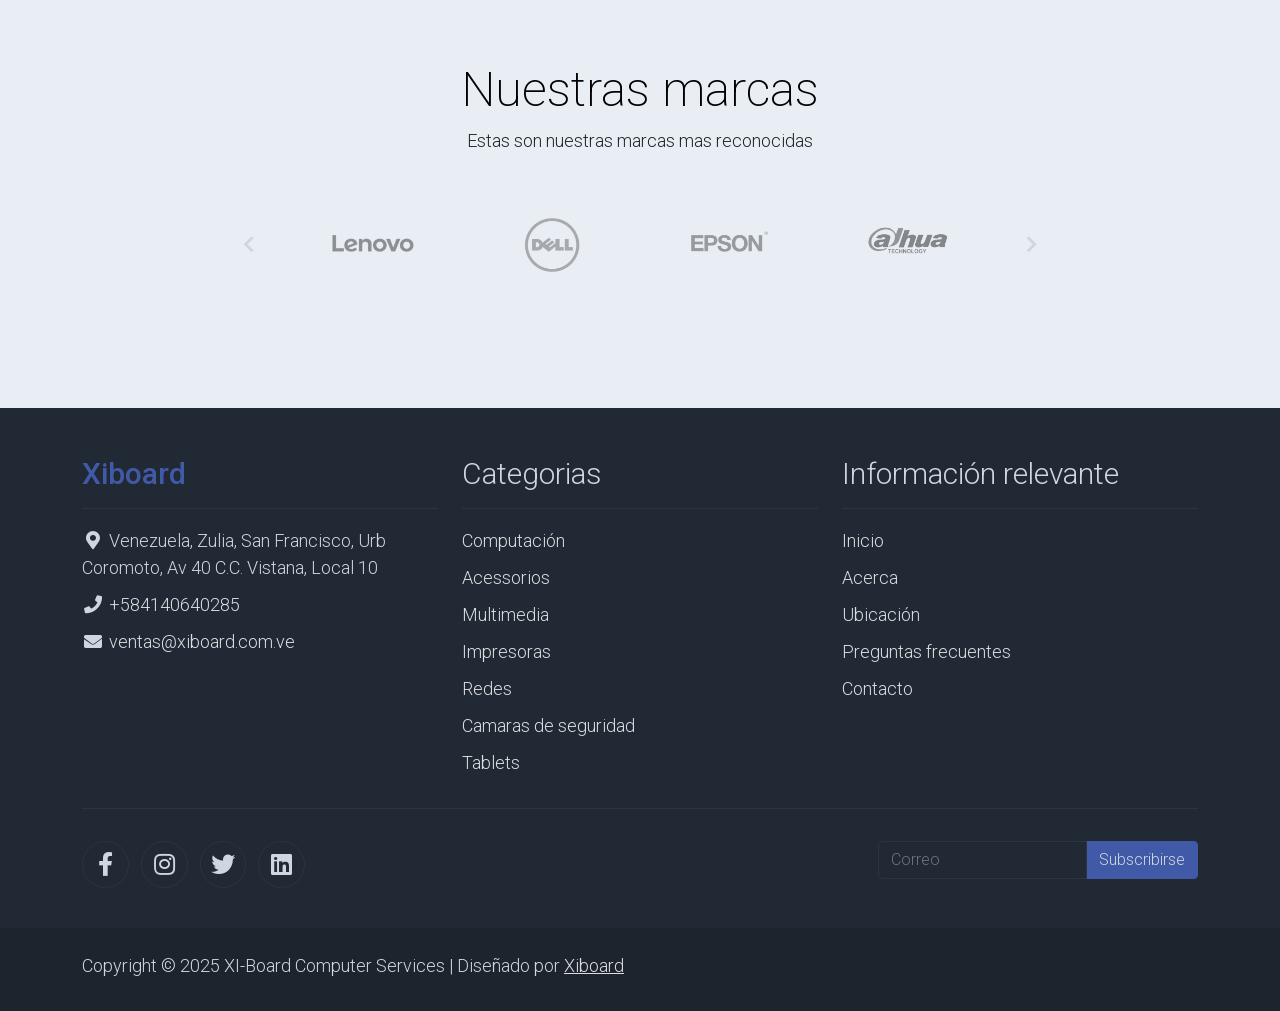
<file: shop.html>
<!DOCTYPE html>
<html lang="en">

<head>
    <title>XI-Board - Listado</title>
    <meta charset="utf-8">
    <meta name="viewport" content="width=device-width, initial-scale=1">

    <link rel="apple-touch-icon" href="assets/img/Icono.png">
    <link rel="shortcut icon" type="image/x-icon" href="assets/img/Icono.png">

    <link href='assets/css/boxicons.min.css' rel='stylesheet'>

    <link rel="stylesheet" href="assets/css/bootstrap.min.css">
    <link rel="stylesheet" href="assets/css/xiboard.css">

    <!-- Load fonts style after rendering the layout styles -->
    <link rel="stylesheet" href="assets/css/Roboto.css">
    <link rel="stylesheet" href="assets/css/fontawesome.min.css">
    <link rel="stylesheet" href="assets/css/MaterialSymbols.css">
    <link rel="stylesheet" href="assets/css/login.css">

</head>

<body>

    <!-- Start Sidebar -->
    <div class="sidebar" id="sidebar">
        <header>
            <nav class="navbar2">
                <ul class="links">
                </ul>
                <button class="login-btn bx bx-user">Ingresar</button>
            </nav>
        </header>
        <div class="header">
            <div class="menu-btn" id="menu-btn">
                <i class="bx bx-chevron-left"></i>
            </div>
            <div class="brand">
                <img src="assets/img/Icono.png" alt="logo">
                <span>Menu</span>
            </div>
        </div>
               <div class="menu-container">
            <div class="search">
                <i class="bx bx-search"></i>
                <input type="search" placeholder="Buscar" id="search">
            </div>
            <ul class="menu">
                <li class="menu-item menu-item-static">
                    <a href="index.html" class="menu-link">
                        <i class="bx bx-home-alt-2"></i>
                        <span>Inicio</span>
                    </a>
                </li>
                <li class="menu-item menu-item-static active">
                    <a href="#" class="menu-link">
                        <i class="bx bx-store"></i>
                        <span>Tienda</span>
                    </a>
                </li>
                <li class="menu-item menu-item-dropdown">
                    <a href="#" class="menu-link">
                        <i class="bx bx-shopping-bag"></i>
                        <span>Productos</span>
                        <i class="bx bx-chevron-down"></i>
                    </a>
                    <ul class="submenu">
                        <li><a href="#" class="sub-menu-link">Crear</a></li>
                        <li><a href="#" class="sub-menu-link">Modificar</a></li>
                        <li><a href="#" class="sub-menu-link">Eliminar</a></li>
                    </ul>
                </li>
                <li class="menu-item menu-item-dropdown">
                    <a href="#" class="menu-link">
                        <i class="bx bx-registered"></i>
                        <span>Marcas</span>
                        <i class="bx bx-chevron-down"></i>
                    </a>
                    <ul class="submenu">
                        <li><a href="#" class="sub-menu-link">Crear</a></li>
                        <li><a href="#" class="sub-menu-link">Modificar</a></li>
                        <li><a href="#" class="sub-menu-link">Eliminar</a></li>
                    </ul>
                </li>
                <li class="menu-item menu-item-dropdown">
                    <a href="#" class="menu-link">
                        <i class="bx bx-user"></i>
                        <span>Usuario</span>
                        <i class="bx bx-chevron-down"></i>
                    </a>
                    <ul class="submenu">
                        <li><a href="#" class="sub-menu-link">Actualizar datos</a></li>
                        <li><a href="#" class="sub-menu-link">Cerrar sesion</a></li>
                    </ul>
                </li>
                <li class="menu-item menu-item-static">
                    <a href="#" class="menu-link">
                        <i class="bx bx-task"></i>
                        <span>Pedidos</span>
                    </a>
                </li>
                <li class="menu-item menu-item-static">
                    <a href="about.html" class="menu-link">
                        <i class="bx bx-info-circle"></i>
                        <span>Nosotros</span>
                    </a>
                </li>
                <li class="menu-item menu-item-static">
                    <a href="contact.html" class="menu-link">
                        <i class="bx bx-at"></i>
                        <span>Contacto</span>
                    </a>
                </li>
            </ul>
        </div>
        <div class="footer">
            <ul class="menu">
                <li class="menu-item menu-item-static">
                    <a href="#" class="menu-link">
                        <i class="bx bx-bell"></i>
                        <span>Notificaciones</span>
                    </a>
                </li>  
            </ul>
            <div class="user">
                <div class="user-img">
                    <img src="assets/img/Usuarios/V-20280099.jpeg" alt="user">
                </div>
                <div class="user-data">
                    <span class="id">V-20280099</span>
                    <span class="name">Ruben Rodriguez</span>
                    <span class="email">rubenrodriguez.chiv@gmail.com</span>
                </div>
                <div class="user-icon">
                    <i class="bx bx-arrow-out-left-square-half"></i>
                </div>
            </div>
        </div>
    </div>
    <!-- End Sidebar -->

    <main>

        <!-- Start Top Nav -->
        <nav class="navbar navbar-expand-lg bg-dark navbar-light d-none d-lg-block" id="xiboard_nav_top">
            <div class="container text-light">
                <div class="w-100 d-flex justify-content-between">
                    <div>
                        <i class="fa fa-envelope mx-2"></i>
                        <a class="navbar-sm-brand text-light text-decoration-none" href="mailto:ventas@xiboard.com.ve">ventas@xiboard.com.ve</a>
                        <i class="fa fa-phone mx-2"></i>
                        <a class="navbar-sm-brand text-light text-decoration-none" href="tel:+584140640285">+584140640285</a>
                    </div>
                    <div>
                        <a class="text-light" href="https://facebook.com/" target="_blank" rel="sponsored"><i class="fab fa-facebook-f fa-sm fa-fw me-2"></i></a>
                        <a class="text-light" href="https://www.instagram.com/xiboardcomputerservices/" target="_blank"><i class="fab fa-instagram fa-sm fa-fw me-2"></i></a>
                        <a class="text-light" href="https://twitter.com/XIBOARDCA" target="_blank"><i class="fab fa-twitter fa-sm fa-fw me-2"></i></a>
                        <a class="text-light" href="https://www.linkedin.com/" target="_blank"><i class="fab fa-linkedin fa-sm fa-fw"></i></a>
                    </div>
                </div>
            </div>
        </nav>
        <!-- Close Top Nav -->

        <!-- Botón Flotante WhatsApp -->
        <a href="https://wa.me/584140640285?text=Hola,%20necesito%20más%20información" class="btn-whatsapp" target="_blank">
        <!-- Puedes usar una imagen o un icono SVG aquí -->
        <img src="assets/img/Logo Whatsapp.png" alt="WhatsApp" width="80" height="80">
        </a>
        <!-- Botón Flotante Menu -->
        <div class="menu-btn sidebar-btn" id="sidebar-btn"> 
            <i class="bx bx-dots-vertical-rounded"></i>
            <i class="bx bx-x"></i>   
        </div>

        <!-- Menu sesion -->
        <div class="blur-bg-overlay"></div>
        <div class="form-popup">
            <span class="close-btn material-symbols-rounded">close</span>
            <div class="form-box login">
                <div class="form-details">
                    <h2>Bienvenido</h2>
                    <p>Por favor, inicie sesión usando su información personal para mantenerse en sintonía con nosotros.</p>
                </div>
                <div class="form-content">
                    <h2>Iniciar</h2>
                    <form action="#">
                        <div class="form-group">
                            <input type="radio" name="type" id="small" checked/>
                            <label for="small"><span class="radio-button-1"></span>Venezolano</label>
                        </div>
                        <div class="form-group">
                            <input type="radio" name="type" id="large" />
                            <label for="large"><span class="radio-button-1"></span>Jurídico</label>
                        </div>
                        <div class="input-field">
                            <input type="number" required>
                            <label>Identificación</label>
                        </div>
                        <div class="input-field">
                            <input type="password" required>
                            <label>Clave</label>
                        </div>
                        <a href="#" class="forgot-pass-link">Olvidé la clave</a>
                        <button type="submit">Iniciar</button>
                    </form>
                    <div class="bottom-link">
                        No tengo cuenta:
                        <a href="#" id="signup-link">Registrar</a>
                    </div>
                </div>
            </div>
            <div class="form-box signup">
                <div class="form-details">
                    <h2>Crear cuenta</h2>
                    <p>Para formar parte de la comunidad, por favor registrese usando su información personal.</p>
                </div>
                <div class="form-content">
                    <h2>Registrar</h2>
                    <form action="#">
                    <div class="form-group">
                        <input type="radio" name="type" id="small" checked/>
                        <label for="small"><span class="radio-button-1"></span>Venezolano</label>
			        </div>
			        <div class="form-group">
                        <input type="radio" name="type" id="large" />
                        <label for="large"><span class="radio-button-1"></span>Jurídico</label>
			        </div>
                        <div class="input-field">
                            <input type="number" required>
                            <label>Ingrese identificación</label>
                        </div>
                        <div class="input-field">
                            <input type="text" required>
                            <label>Nombre y Apellido</label>
                        </div>
                        <div class="input-field">
                            <input type="email" required>
                            <label>Ingrese correo</label>
                        </div>
                        <div class="input-field">
                            <input type="password" required>
                            <label>Crear clave</label>
                        </div>
                        <div class="policy-text">
                            <input type="checkbox" id="policy">
                            <label for="policy">Estoy de acuerdo con los <a href="#" class="option">Términos y Condiciones</a>
                            </label>
                        </div>
                        <button type="submit">Registrar</button>
                    </form>
                    <div class="bottom-link">
                        Ya tengo cuenta: 
                        <a href="#" id="login-link">Iniciar</a>
                    </div>
                </div>
            </div>
        </div>
        <!-- Fin menu sesion -->

        <!-- Header --> 
        <nav class="navbar navbar-expand-lg navbar-light shadow">  
            <div class="container d-flex justify-content-between align-items-center">
                <img src="assets/img/Logo Web Xiboard.png" alt="Xiboard" width="300" height="80"> 
                <a class="navbar-brand text-success logo h1 align-self-center" href="index.html">
                |    
                </a>
                </button>
                <div class="align-self-center collapse navbar-collapse flex-fill  d-lg-flex justify-content-lg-between" id="xiboard_main_nav">
                    <div class="flex-fill">
                        <ul class="nav navbar-nav d-flex justify-content-between mx-lg-auto">
                            <li class="nav-item">
                                <a class="nav-link" href="index.html">Inicio</a>
                            </li>
                            <li class="nav-item">
                                <a class="nav-link" href="shop.html">Tienda</a>
                            </li>
                            <li class="nav-item">
                                <a class="nav-link" href="about.html">Nosotros</a>
                            </li>
                            <li class="nav-item">
                                <a class="nav-link" href="contact.html">Contacto</a>
                            </li>
                        </ul>
                    </div>
                    <div class="navbar align-self-center d-flex">
                        <a class="nav-icon position-relative text-decoration-none" href="#">
                            <i class="fa fa-fw fa-cart-arrow-down text-dark mr-1"></i>
                            <span class="position-absolute top-0 left-100 translate-middle badge rounded-pill bg-light text-dark">7</span>
                        </a>
                    </div>
                </div>
            </div>
        </nav>
        <!-- Close Header -->
         
        <!-- Modal -->
        <div class="modal fade bg-white" id="xiboard_search" tabindex="-1" role="dialog" aria-labelledby="exampleModalLabel" aria-hidden="true">
            <div class="modal-dialog modal-lg" role="document">
                <div class="w-100 pt-1 mb-5 text-right">
                    <button type="button" class="btn-close" data-bs-dismiss="modal" aria-label="Close"></button>
                </div>
                <form action="" method="get" class="modal-content modal-body border-0 p-0">
                    <div class="input-group mb-2">
                        <input type="text" class="form-control" id="inputModalSearch" name="q" placeholder="Buscar ...">
                        <button type="submit" class="input-group-text bg-success text-light">
                            <i class="fa fa-fw fa-search text-white"></i>
                        </button>
                    </div>
                </form>
            </div>
        </div>



        <!-- Start Content -->
        <div class="container py-5">
            <div class="row">

                <div class="col-lg-3">
                    <h1 class="h2 pb-4">Categorias</h1>
                    <ul class="list-unstyled xiboard-accordion">
                        <li class="pb-3">
                            <a class="collapsed d-flex justify-content-between h3 text-decoration-none" href="#">
                                Computación
                            </a>
                        </li>
                        <li class="pb-3">
                            <a class="collapsed d-flex justify-content-between h3 text-decoration-none" href="#">
                                Accesorios
                            </a>
                        </li>
                        <li class="pb-3">
                            <a class="collapsed d-flex justify-content-between h3 text-decoration-none" href="#">
                                Multimedia
                            </a>
                        </li>
                        <li class="pb-3">
                            <a class="collapsed d-flex justify-content-between h3 text-decoration-none" href="#">
                                Impresoras
                            </a>
                        </li>
                        <li class="pb-3">
                            <a class="collapsed d-flex justify-content-between h3 text-decoration-none" href="#">
                                Redes
                            </a>
                        </li>
                        <li class="pb-3">
                            <a class="collapsed d-flex justify-content-between h3 text-decoration-none" href="#">
                                Camaras de seguridad
                            </a>
                        </li>
                        <li class="pb-3">
                            <a class="collapsed d-flex justify-content-between h3 text-decoration-none" href="#">
                                Tablets
                            </a>
                        </li>
                    </ul>
                </div>

                <div class="col-lg-9">
                    <div class="row">
                        <div class="col-md-4">
                            <div class="card mb-4 product-wap rounded-0">
                                <div class="card rounded-0">
                                    <img class="card-img rounded-0 img-fluid" src="assets/img/Productos/1.png">
                                    <div class="card-img-overlay rounded-0 product-overlay d-flex align-items-center justify-content-center">
                                        <ul class="list-unstyled">
                                            <li><a class="btn btn-success text-white" href="shop-single.html"><i class="far fa-heart"></i></a></li>
                                            <li><a class="btn btn-success text-white mt-2" href="shop-single.html"><i class="far fa-eye"></i></a></li>
                                            <li><a class="btn btn-success text-white mt-2" href="shop-single.html"><i class="fas fa-cart-plus"></i></a></li>
                                        </ul>
                                    </div>
                                </div>
                                <div class="card-body">
                                    <a href="shop-single.html" class="h3 text-decoration-none">Laptop Dell Latitude 5480</a>
                                    <ul class="w-100 list-unstyled d-flex justify-content-between mb-0">
                                        <li>Repotenciado</li>
                                        <li class="pt-2">
                                            <span class="product-color-dot color-dot-red float-left rounded-circle ml-1"></span>
                                            <span class="product-color-dot color-dot-blue float-left rounded-circle ml-1"></span>
                                            <span class="product-color-dot color-dot-black float-left rounded-circle ml-1"></span>
                                            <span class="product-color-dot color-dot-light float-left rounded-circle ml-1"></span>
                                            <span class="product-color-dot color-dot-green float-left rounded-circle ml-1"></span>
                                        </li>
                                    </ul>
                                    <ul class="list-unstyled d-flex justify-content-center mb-1">
                                        <li>
                                            <i class="text-warning fa fa-star"></i>
                                            <i class="text-warning fa fa-star"></i>
                                            <i class="text-warning fa fa-star"></i>
                                            <i class="text-muted fa fa-star"></i>
                                            <i class="text-muted fa fa-star"></i>
                                        </li>
                                    </ul>
                                    <p class="text-center mb-0">$280.00</p>
                                </div>
                            </div>
                        </div>
                        <div class="col-md-4">
                            <div class="card mb-4 product-wap rounded-0">
                                <div class="card rounded-0">
                                    <img class="card-img rounded-0 img-fluid" src="assets/img/Productos/2.png">
                                    <div class="card-img-overlay rounded-0 product-overlay d-flex align-items-center justify-content-center">
                                        <ul class="list-unstyled">
                                            <li><a class="btn btn-success text-white" href="shop-single.html"><i class="far fa-heart"></i></a></li>
                                            <li><a class="btn btn-success text-white mt-2" href="shop-single.html"><i class="far fa-eye"></i></a></li>
                                            <li><a class="btn btn-success text-white mt-2" href="shop-single.html"><i class="fas fa-cart-plus"></i></a></li>
                                        </ul>
                                    </div>
                                </div>
                                <div class="card-body">
                                    <a href="shop-single.html" class="h3 text-decoration-none">Impresora Epson L3250</a>
                                    <ul class="w-100 list-unstyled d-flex justify-content-between mb-0">
                                        <li>Nuevo</li>
                                        <li class="pt-2">
                                            <span class="product-color-dot color-dot-red float-left rounded-circle ml-1"></span>
                                            <span class="product-color-dot color-dot-blue float-left rounded-circle ml-1"></span>
                                            <span class="product-color-dot color-dot-black float-left rounded-circle ml-1"></span>
                                            <span class="product-color-dot color-dot-light float-left rounded-circle ml-1"></span>
                                            <span class="product-color-dot color-dot-green float-left rounded-circle ml-1"></span>
                                        </li>
                                    </ul>
                                    <ul class="list-unstyled d-flex justify-content-center mb-1">
                                        <li>
                                            <i class="text-warning fa fa-star"></i>
                                            <i class="text-warning fa fa-star"></i>
                                            <i class="text-warning fa fa-star"></i>
                                            <i class="text-muted fa fa-star"></i>
                                            <i class="text-muted fa fa-star"></i>
                                        </li>
                                    </ul>
                                    <p class="text-center mb-0">$260.00</p>
                                </div>
                            </div>
                        </div>
                        <div class="col-md-4">
                            <div class="card mb-4 product-wap rounded-0">
                                <div class="card rounded-0">
                                    <img class="card-img rounded-0 img-fluid" src="assets/img/Productos/3.png">
                                    <div class="card-img-overlay rounded-0 product-overlay d-flex align-items-center justify-content-center">
                                        <ul class="list-unstyled">
                                            <li><a class="btn btn-success text-white" href="shop-single.html"><i class="far fa-heart"></i></a></li>
                                            <li><a class="btn btn-success text-white mt-2" href="shop-single.html"><i class="far fa-eye"></i></a></li>
                                            <li><a class="btn btn-success text-white mt-2" href="shop-single.html"><i class="fas fa-cart-plus"></i></a></li>
                                        </ul>
                                    </div>
                                </div>
                                <div class="card-body">
                                    <a href="shop-single.html" class="h3 text-decoration-none">Router Dahua AX1500</a>
                                    <ul class="w-100 list-unstyled d-flex justify-content-between mb-0">
                                        <li>Nuevo</li>
                                        <li class="pt-2">
                                            <span class="product-color-dot color-dot-red float-left rounded-circle ml-1"></span>
                                            <span class="product-color-dot color-dot-blue float-left rounded-circle ml-1"></span>
                                            <span class="product-color-dot color-dot-black float-left rounded-circle ml-1"></span>
                                            <span class="product-color-dot color-dot-light float-left rounded-circle ml-1"></span>
                                            <span class="product-color-dot color-dot-green float-left rounded-circle ml-1"></span>
                                        </li>
                                    </ul>
                                    <ul class="list-unstyled d-flex justify-content-center mb-1">
                                        <li>
                                            <i class="text-warning fa fa-star"></i>
                                            <i class="text-warning fa fa-star"></i>
                                            <i class="text-warning fa fa-star"></i>
                                            <i class="text-muted fa fa-star"></i>
                                            <i class="text-muted fa fa-star"></i>
                                        </li>
                                    </ul>
                                    <p class="text-center mb-0">$45.00</p>
                                </div>
                            </div>
                        </div>
                        <div class="col-md-4">
                            <div class="card mb-4 product-wap rounded-0">
                                <div class="card rounded-0">
                                    <img class="card-img rounded-0 img-fluid" src="assets/img/Productos/4.png">
                                    <div class="card-img-overlay rounded-0 product-overlay d-flex align-items-center justify-content-center">
                                        <ul class="list-unstyled">
                                            <li><a class="btn btn-success text-white" href="shop-single.html"><i class="far fa-heart"></i></a></li>
                                            <li><a class="btn btn-success text-white mt-2" href="shop-single.html"><i class="far fa-eye"></i></a></li>
                                            <li><a class="btn btn-success text-white mt-2" href="shop-single.html"><i class="fas fa-cart-plus"></i></a></li>
                                        </ul>
                                    </div>
                                </div>
                                <div class="card-body">
                                    <a href="shop-single.html" class="h3 text-decoration-none">CPU Dell Optiplex 5050</a>
                                    <ul class="w-100 list-unstyled d-flex justify-content-between mb-0">
                                        <li>Repotenciado</li>
                                        <li class="pt-2">
                                            <span class="product-color-dot color-dot-red float-left rounded-circle ml-1"></span>
                                            <span class="product-color-dot color-dot-blue float-left rounded-circle ml-1"></span>
                                            <span class="product-color-dot color-dot-black float-left rounded-circle ml-1"></span>
                                            <span class="product-color-dot color-dot-light float-left rounded-circle ml-1"></span>
                                            <span class="product-color-dot color-dot-green float-left rounded-circle ml-1"></span>
                                        </li>
                                    </ul>
                                    <ul class="list-unstyled d-flex justify-content-center mb-1">
                                        <li>
                                            <i class="text-warning fa fa-star"></i>
                                            <i class="text-warning fa fa-star"></i>
                                            <i class="text-warning fa fa-star"></i>
                                            <i class="text-muted fa fa-star"></i>
                                            <i class="text-muted fa fa-star"></i>
                                        </li>
                                    </ul>
                                    <p class="text-center mb-0">$250.00</p>
                                </div>
                            </div>
                        </div>
                        <div class="col-md-4">
                            <div class="card mb-4 product-wap rounded-0">
                                <div class="card rounded-0">
                                    <img class="card-img rounded-0 img-fluid" src="assets/img/Productos/5.png">
                                    <div class="card-img-overlay rounded-0 product-overlay d-flex align-items-center justify-content-center">
                                        <ul class="list-unstyled">
                                            <li><a class="btn btn-success text-white" href="shop-single.html"><i class="far fa-heart"></i></a></li>
                                            <li><a class="btn btn-success text-white mt-2" href="shop-single.html"><i class="far fa-eye"></i></a></li>
                                            <li><a class="btn btn-success text-white mt-2" href="shop-single.html"><i class="fas fa-cart-plus"></i></a></li>
                                        </ul>
                                    </div>
                                </div>
                                <div class="card-body">
                                    <a href="shop-single.html" class="h3 text-decoration-none">Monitor Dahua 18'</a>
                                    <ul class="w-100 list-unstyled d-flex justify-content-between mb-0">
                                        <li>Nuevo</li>
                                        <li class="pt-2">
                                            <span class="product-color-dot color-dot-red float-left rounded-circle ml-1"></span>
                                            <span class="product-color-dot color-dot-blue float-left rounded-circle ml-1"></span>
                                            <span class="product-color-dot color-dot-black float-left rounded-circle ml-1"></span>
                                            <span class="product-color-dot color-dot-light float-left rounded-circle ml-1"></span>
                                            <span class="product-color-dot color-dot-green float-left rounded-circle ml-1"></span>
                                        </li>
                                    </ul>
                                    <ul class="list-unstyled d-flex justify-content-center mb-1">
                                        <li>
                                            <i class="text-warning fa fa-star"></i>
                                            <i class="text-warning fa fa-star"></i>
                                            <i class="text-warning fa fa-star"></i>
                                            <i class="text-muted fa fa-star"></i>
                                            <i class="text-muted fa fa-star"></i>
                                        </li>
                                    </ul>
                                    <p class="text-center mb-0">$100.00</p>
                                </div>
                            </div>
                        </div>
                        <div class="col-md-4">
                            <div class="card mb-4 product-wap rounded-0">
                                <div class="card rounded-0">
                                    <img class="card-img rounded-0 img-fluid" src="assets/img/Productos/6.png">
                                    <div class="card-img-overlay rounded-0 product-overlay d-flex align-items-center justify-content-center">
                                        <ul class="list-unstyled">
                                            <li><a class="btn btn-success text-white" href="shop-single.html"><i class="far fa-heart"></i></a></li>
                                            <li><a class="btn btn-success text-white mt-2" href="shop-single.html"><i class="far fa-eye"></i></a></li>
                                            <li><a class="btn btn-success text-white mt-2" href="shop-single.html"><i class="fas fa-cart-plus"></i></a></li>
                                        </ul>
                                    </div>
                                </div>
                                <div class="card-body">
                                    <a href="shop-single.html" class="h3 text-decoration-none">Tarjeta grafica Radeon R5 340X 2Gb</a>
                                    <ul class="w-100 list-unstyled d-flex justify-content-between mb-0">
                                        <li>Reacondicionado</li>
                                        <li class="pt-2">
                                            <span class="product-color-dot color-dot-red float-left rounded-circle ml-1"></span>
                                            <span class="product-color-dot color-dot-blue float-left rounded-circle ml-1"></span>
                                            <span class="product-color-dot color-dot-black float-left rounded-circle ml-1"></span>
                                            <span class="product-color-dot color-dot-light float-left rounded-circle ml-1"></span>
                                            <span class="product-color-dot color-dot-green float-left rounded-circle ml-1"></span>
                                        </li>
                                    </ul>
                                    <ul class="list-unstyled d-flex justify-content-center mb-1">
                                        <li>
                                            <i class="text-warning fa fa-star"></i>
                                            <i class="text-warning fa fa-star"></i>
                                            <i class="text-warning fa fa-star"></i>
                                            <i class="text-muted fa fa-star"></i>
                                            <i class="text-muted fa fa-star"></i>
                                        </li>
                                    </ul>
                                    <p class="text-center mb-0">$25.00</p>
                                </div>
                            </div>
                        </div>
                        <div class="col-md-4">
                            <div class="card mb-4 product-wap rounded-0">
                                <div class="card rounded-0">
                                    <img class="card-img rounded-0 img-fluid" src="assets/img/Productos/7.png">
                                    <div class="card-img-overlay rounded-0 product-overlay d-flex align-items-center justify-content-center">
                                        <ul class="list-unstyled">
                                            <li><a class="btn btn-success text-white" href="shop-single.html"><i class="far fa-heart"></i></a></li>
                                            <li><a class="btn btn-success text-white mt-2" href="shop-single.html"><i class="far fa-eye"></i></a></li>
                                            <li><a class="btn btn-success text-white mt-2" href="shop-single.html"><i class="fas fa-cart-plus"></i></a></li>
                                        </ul>
                                    </div>
                                </div>
                                <div class="card-body">
                                    <a href="shop-single.html" class="h3 text-decoration-none">Adaptador FireTV Stick 4K</a>
                                    <ul class="w-100 list-unstyled d-flex justify-content-between mb-0">
                                        <li>Nuevo</li>
                                        <li class="pt-2">
                                            <span class="product-color-dot color-dot-red float-left rounded-circle ml-1"></span>
                                            <span class="product-color-dot color-dot-blue float-left rounded-circle ml-1"></span>
                                            <span class="product-color-dot color-dot-black float-left rounded-circle ml-1"></span>
                                            <span class="product-color-dot color-dot-light float-left rounded-circle ml-1"></span>
                                            <span class="product-color-dot color-dot-green float-left rounded-circle ml-1"></span>
                                        </li>
                                    </ul>
                                    <ul class="list-unstyled d-flex justify-content-center mb-1">
                                        <li>
                                            <i class="text-warning fa fa-star"></i>
                                            <i class="text-warning fa fa-star"></i>
                                            <i class="text-warning fa fa-star"></i>
                                            <i class="text-muted fa fa-star"></i>
                                            <i class="text-muted fa fa-star"></i>
                                        </li>
                                    </ul>
                                    <p class="text-center mb-0">$45.00</p>
                                </div>
                            </div>
                        </div>
                        <div class="col-md-4">
                            <div class="card mb-4 product-wap rounded-0">
                                <div class="card rounded-0">
                                    <img class="card-img rounded-0 img-fluid" src="assets/img/Productos/8.png">
                                    <div class="card-img-overlay rounded-0 product-overlay d-flex align-items-center justify-content-center">
                                        <ul class="list-unstyled">
                                            <li><a class="btn btn-success text-white" href="shop-single.html"><i class="far fa-heart"></i></a></li>
                                            <li><a class="btn btn-success text-white mt-2" href="shop-single.html"><i class="far fa-eye"></i></a></li>
                                            <li><a class="btn btn-success text-white mt-2" href="shop-single.html"><i class="fas fa-cart-plus"></i></a></li>
                                        </ul>
                                    </div>
                                </div>
                                <div class="card-body">
                                    <a href="shop-single.html" class="h3 text-decoration-none">Soporte de celular para auto Argom</a>
                                    <ul class="w-100 list-unstyled d-flex justify-content-between mb-0">
                                        <li>Nuevo</li>
                                        <li class="pt-2">
                                            <span class="product-color-dot color-dot-red float-left rounded-circle ml-1"></span>
                                            <span class="product-color-dot color-dot-blue float-left rounded-circle ml-1"></span>
                                            <span class="product-color-dot color-dot-black float-left rounded-circle ml-1"></span>
                                            <span class="product-color-dot color-dot-light float-left rounded-circle ml-1"></span>
                                            <span class="product-color-dot color-dot-green float-left rounded-circle ml-1"></span>
                                        </li>
                                    </ul>
                                    <ul class="list-unstyled d-flex justify-content-center mb-1">
                                        <li>
                                            <i class="text-warning fa fa-star"></i>
                                            <i class="text-warning fa fa-star"></i>
                                            <i class="text-warning fa fa-star"></i>
                                            <i class="text-muted fa fa-star"></i>
                                            <i class="text-muted fa fa-star"></i>
                                        </li>
                                    </ul>
                                    <p class="text-center mb-0">$25.00</p>
                                </div>
                            </div>
                        </div>
                        <div class="col-md-4">
                            <div class="card mb-4 product-wap rounded-0">
                                <div class="card rounded-0">
                                    <img class="card-img rounded-0 img-fluid" src="assets/img/Productos/9.png">
                                    <div class="card-img-overlay rounded-0 product-overlay d-flex align-items-center justify-content-center">
                                        <ul class="list-unstyled">
                                            <li><a class="btn btn-success text-white" href="shop-single.html"><i class="far fa-heart"></i></a></li>
                                            <li><a class="btn btn-success text-white mt-2" href="shop-single.html"><i class="far fa-eye"></i></a></li>
                                            <li><a class="btn btn-success text-white mt-2" href="shop-single.html"><i class="fas fa-cart-plus"></i></a></li>
                                        </ul>
                                    </div>
                                </div>
                                <div class="card-body">
                                    <a href="shop-single.html" class="h3 text-decoration-none">Auriculares con microfono Argom Aero64</a>
                                    <ul class="w-100 list-unstyled d-flex justify-content-between mb-0">
                                        <li>Nuevo</li>
                                        <li class="pt-2">
                                            <span class="product-color-dot color-dot-red float-left rounded-circle ml-1"></span>
                                            <span class="product-color-dot color-dot-blue float-left rounded-circle ml-1"></span>
                                            <span class="product-color-dot color-dot-black float-left rounded-circle ml-1"></span>
                                            <span class="product-color-dot color-dot-light float-left rounded-circle ml-1"></span>
                                            <span class="product-color-dot color-dot-green float-left rounded-circle ml-1"></span>
                                        </li>
                                    </ul>
                                    <ul class="list-unstyled d-flex justify-content-center mb-1">
                                        <li>
                                            <i class="text-warning fa fa-star"></i>
                                            <i class="text-warning fa fa-star"></i>
                                            <i class="text-warning fa fa-star"></i>
                                            <i class="text-muted fa fa-star"></i>
                                            <i class="text-muted fa fa-star"></i>
                                        </li>
                                    </ul>
                                    <p class="text-center mb-0">$35.00</p>
                                </div>
                            </div>
                        </div>
                    </div>
                
                </div>

            </div>
        </div>
        <!-- End Content -->

        <!-- Start Brands -->
        <section class="bg-light py-5">
            <div class="container my-4">
                <div class="row text-center py-3">
                    <div class="col-lg-6 m-auto">
                        <h1 class="h1">Nuestras marcas</h1>
                        <p>
                            Estas son nuestras marcas mas reconocidas
                        </p>
                    </div>
                    <div class="col-lg-9 m-auto xiboard-carousel">
                        <div class="row d-flex flex-row">
                            <!--Controls-->
                            <div class="col-1 align-self-center">
                                <a class="h1" href="#multi-item-example" role="button" data-bs-slide="prev">
                                    <i class="text-light fas fa-chevron-left"></i>
                                </a>
                            </div>
                            <!--End Controls-->

                            <!--Carousel Wrapper-->
                            <div class="col">
                                <div class="carousel slide carousel-multi-item pt-2 pt-md-0" id="multi-item-example" data-bs-ride="carousel">
                                    <!--Slides-->
                                    <div class="carousel-inner product-links-wap" role="listbox">

                                        <!--First slide-->
                                        <div class="carousel-item active">
                                            <div class="row">
                                                <div class="col-3 p-md-5">
                                                    <a href="#"><img class="img-fluid brand-img" src="assets/img/Marcas/1.png" alt="Brand Logo"></a>
                                                </div>
                                                <div class="col-3 p-md-5">
                                                    <a href="#"><img class="img-fluid brand-img" src="assets/img/Marcas/2.png" alt="Brand Logo"></a>
                                                </div>
                                                <div class="col-3 p-md-5">
                                                    <a href="#"><img class="img-fluid brand-img" src="assets/img/Marcas/3.png" alt="Brand Logo"></a>
                                                </div>
                                                <div class="col-3 p-md-5">
                                                    <a href="#"><img class="img-fluid brand-img" src="assets/img/Marcas/4.png" alt="Brand Logo"></a>
                                                </div>
                                            </div>
                                        </div>
                                        <!--End First slide-->

                                        <!--Second slide-->
                                        <div class="carousel-item">
                                            <div class="row">
                                                <div class="col-3 p-md-5">
                                                    <a href="#"><img class="img-fluid brand-img" src="assets/img/Marcas/1.png" alt="Brand Logo"></a>
                                                </div>
                                                <div class="col-3 p-md-5">
                                                    <a href="#"><img class="img-fluid brand-img" src="assets/img/Marcas/2.png" alt="Brand Logo"></a>
                                                </div>
                                                <div class="col-3 p-md-5">
                                                    <a href="#"><img class="img-fluid brand-img" src="assets/img/Marcas/3.png" alt="Brand Logo"></a>
                                                </div>
                                                <div class="col-3 p-md-5">
                                                    <a href="#"><img class="img-fluid brand-img" src="assets/img/Marcas/4.png" alt="Brand Logo"></a>
                                                </div>
                                            </div>
                                        </div>
                                        <!--End Second slide-->

                                        <!--Third slide-->
                                        <div class="carousel-item">
                                            <div class="row">
                                                <div class="col-3 p-md-5">
                                                    <a href="#"><img class="img-fluid brand-img" src="assets/img/Marcas/1.png" alt="Brand Logo"></a>
                                                </div>
                                                <div class="col-3 p-md-5">
                                                    <a href="#"><img class="img-fluid brand-img" src="assets/img/Marcas/2.png" alt="Brand Logo"></a>
                                                </div>
                                                <div class="col-3 p-md-5">
                                                    <a href="#"><img class="img-fluid brand-img" src="assets/img/Marcas/3.png" alt="Brand Logo"></a>
                                                </div>
                                                <div class="col-3 p-md-5">
                                                    <a href="#"><img class="img-fluid brand-img" src="assets/img/Marcas/4.png" alt="Brand Logo"></a>
                                                </div>
                                            </div>
                                        </div>
                                        <!--End Third slide-->

                                    </div>
                                    <!--End Slides-->
                                </div>
                            </div>
                            <!--End Carousel Wrapper-->

                            <!--Controls-->
                            <div class="col-1 align-self-center">
                                <a class="h1" href="#multi-item-example" role="button" data-bs-slide="next">
                                    <i class="text-light fas fa-chevron-right"></i>
                                </a>
                            </div>
                            <!--End Controls-->
                        </div>
                    </div>
                </div>
            </div>
        </section>
        <!--End Brands-->

    </main>

    <!-- Start Footer -->
    <footer class="bg-dark" id="xiboard_footer">
        <div class="container">
            <div class="row">

                <div class="col-md-4 pt-5">
                    <h2 class="h2 text-success border-bottom pb-3 border-light logo">Xiboard</h2>
                    <ul class="list-unstyled text-light footer-link-list">
                        <li>
                            <i class="fas fa-map-marker-alt fa-fw"></i>
                            Venezuela, Zulia, San Francisco, Urb Coromoto, Av 40 C.C. Vistana, Local 10
                        </li>
                        <li>
                            <i class="fa fa-phone fa-fw"></i>
                            <a class="text-decoration-none" href="tel:+584140640285">+584140640285</a>
                        </li>
                        <li>
                            <i class="fa fa-envelope fa-fw"></i>
                            <a class="text-decoration-none" href="mailto:ventas@xiboard.com.ve">ventas@xiboard.com.ve</a>
                        </li>
                    </ul>
                </div>

                <div class="col-md-4 pt-5">
                    <h2 class="h2 text-light border-bottom pb-3 border-light">Categorias</h2>
                    <ul class="list-unstyled text-light footer-link-list">
                        <li><a class="text-decoration-none" href="#">Computación</a></li>
                        <li><a class="text-decoration-none" href="#">Acessorios</a></li>
                        <li><a class="text-decoration-none" href="#">Multimedia</a></li>
                        <li><a class="text-decoration-none" href="#">Impresoras</a></li>
                        <li><a class="text-decoration-none" href="#">Redes</a></li>
                        <li><a class="text-decoration-none" href="#">Camaras de seguridad</a></li>
                        <li><a class="text-decoration-none" href="#">Tablets</a></li>
                    </ul>
                </div>

               <div class="col-md-4 pt-5">
                    <h2 class="h2 text-light border-bottom pb-3 border-light">Información relevante</h2>
                    <ul class="list-unstyled text-light footer-link-list">
                        <li><a class="text-decoration-none" href="#">Inicio</a></li>
                        <li><a class="text-decoration-none" href="#">Acerca</a></li>
                        <li><a class="text-decoration-none" href="#">Ubicación</a></li>
                        <li><a class="text-decoration-none" href="#">Preguntas frecuentes</a></li>
                        <li><a class="text-decoration-none" href="#">Contacto</a></li>
                    </ul>
                </div>

            </div>

            <div class="row text-light mb-4">
                <div class="col-12 mb-3">
                    <div class="w-100 my-3 border-top border-light"></div>
                </div>
                <div class="col-auto me-auto">
                    <ul class="list-inline text-left footer-icons">
                        <li class="list-inline-item border border-light rounded-circle text-center">
                            <a class="text-light text-decoration-none" target="_blank" href="http://facebook.com/"><i class="fab fa-facebook-f fa-lg fa-fw"></i></a>
                        </li>
                        <li class="list-inline-item border border-light rounded-circle text-center">
                            <a class="text-light text-decoration-none" target="_blank" href="https://www.instagram.com/xiboardcomputerservices/"><i class="fab fa-instagram fa-lg fa-fw"></i></a>
                        </li>
                        <li class="list-inline-item border border-light rounded-circle text-center">
                            <a class="text-light text-decoration-none" target="_blank" href="https://twitter.com/XIBOARDCA"><i class="fab fa-twitter fa-lg fa-fw"></i></a>
                        </li>
                        <li class="list-inline-item border border-light rounded-circle text-center">
                            <a class="text-light text-decoration-none" target="_blank" href="https://www.linkedin.com/"><i class="fab fa-linkedin fa-lg fa-fw"></i></a>
                        </li>
                    </ul>
                </div>
                <div class="col-auto">
                    <label class="sr-only" for="subscribeEmail">Correo</label>
                    <div class="input-group mb-2">
                        <input type="text" class="form-control bg-dark border-light" id="subscribeEmail" placeholder="Correo">
                        <div class="input-group-text btn-success text-light">Subscribirse</div>
                    </div>
                </div>
            </div>
        </div>

        <div class="w-100 bg-black py-3">
            <div class="container">
                <div class="row pt-2">
                    <div class="col-12">
                        <p class="text-left text-light">
                            Copyright &copy; 2025 XI-Board Computer Services 
                            | Diseñado por <a rel="sponsored" href="https://xiboard.com.ve/" target="_blank">Xiboard</a>
                        </p>
                    </div>
                </div>
            </div>
        </div>

    </footer>
    <!-- End Footer -->

    <!-- Start Script -->
    <script src="assets/js/jquery-1.11.0.min.js"></script>
    <script src="assets/js/jquery-migrate-1.2.1.min.js"></script>
    <script src="assets/js/bootstrap.bundle.min.js"></script>
    <script src="assets/js/xiboard.js"></script>
    <script src="assets/js/sidebar.js"></script>
    <script src="assets/js/login.js"></script>
    <!-- End Script -->   

</body>

</html>
</file>
<file: assets/css/xiboard.css>
/*
---------------------------------------------
Table of contents
------------------------------------------------
1. Typography
2. General
3. Nav
4. Hero Carousel
5. Accordion
6. Shop
7. Product
8. Brand
9. Carousel Hero
10. Carousel Brand
11. Services
12. Contact map
13. Footer
14. Small devices (landscape phones, 576px and up)
15. Medium devices (tablets, 768px and up)
16. Large devices (desktops, 992px and up)
17. Extra large devices (large desktops, 1200px and up)
18. Boton Whatsapp
19. Root
20. Body
21. Sidebar
22. Header
23. Menu Button
24. Brand
25. Menu Container
26. Search
27. Menu
28. Submenu
29. Footer
30. User
31. Sidebar button
32. Main
33. Dark mode
34. Responsive
--------------------------------------------- */

/* Typography */
body, ul, li, p, a, label, input, div {
  font-family: 'Roboto', sans-serif;
  font-size: 18px;
  font-weight: 300 !important;
}
.h1 {
  font-family: 'Roboto', sans-serif;
  font-size: 48px !important;
  font-weight: 200 !important;
}
.h2 {
  font-family: 'Roboto', sans-serif;
  font-size: 30px !important;
  font-weight: 300;
}
.h3 {
  font-family: 'Roboto', sans-serif;
  font-size: 22px !important;
}
/* General */
.logo { font-weight: 500 !important;}
.text-warning {  color: #ede861 !important;}
.text-muted { color: #bcbcbc !important;}
.text-success { color: #415aa7 !important;}
.text-light { color: #cfd6e1 !important;}
.bg-dark { background-color: #212934 !important;}
.bg-light { background-color: #e9eef5 !important;}
.bg-black { background-color: #1d242d !important;}
.bg-success { background-color: #152081 !important;}
.btn-success {
  background-color: #415aa7 !important;
  border-color: #415aa7 !important;
}
.pagination .page-link:hover {color: #000;}
.pagination .page-link:hover, .pagination .page-link.active {
  background-color: #415aa7;
  color: #fff;
}
/* Nav */
#xiboard_nav_top { min-height: 40px;}
#xiboard_nav_top * { font-size: .9em !important;}
#xiboard_main_nav a { color: #212934;}
#xiboard_main_nav a:hover { color: #415aa7;}
#xiboard_main_nav .navbar .nav-icon { margin-right: 20px;}
.submenu {list-style: none;}
.submenu nav a{display: block;}
li ul {display: none;}
li:hover > ul {display: block;}
.sidebar {
  background-color: white;
  align-items: center;
  border-radius: 10px; 
  display: flex; 
  flex-direction: column; 
  width: 15rem;
  height: 100%; 
  position: fixed;
  padding: 1.4rem 1rem;
  top: 0px; /* Distancia desde abajo */
  left: 0px;  /* Distancia desde la derecha */
  z-index: 2; /* Asegura que esté por encima de todo */
  transition: width 0.5s ease;
}

/* Hero Carousel */
#xi-board-zay-hero-carousel { background: #efefef !important; z-index: 1;}
/* Accordion */
.xiboard-accordion a { color: #000;}
.xiboard-accordion a:hover { color: #333d4a;}
/* Shop */
.shop-top-menu a:hover { color: #415aa7 !important;}
/* Product */
.product-wap { box-shadow: 0px 5px 10px 0px rgba(0, 0, 0, 0.10);}
.product-wap .product-color-dot.color-dot-red { background:#f71515;}
.product-wap .product-color-dot.color-dot-blue { background:#6db4fe;}
.product-wap .product-color-dot.color-dot-black { background:#000000;}
.product-wap .product-color-dot.color-dot-light { background:#e0e0e0;}
.product-wap .product-color-dot.color-dot-green { background:#0bff7e;}
.card.product-wap .card .product-overlay {
  background: rgba(0,0,0,.2);
  visibility: hidden;
  opacity: 0;
  transition: .3s;
}
.card.product-wap:hover .card .product-overlay {
  visibility: visible;
  opacity: 1;
}
.card.product-wap a { color: #000;}
#carousel-related-product .slick-slide:focus { outline: none !important;}
#carousel-related-product .slick-dots li button:before {
  font-size: 15px;
  margin-top: 20px;
}
/* Brand */
.brand-img {
  filter: grayscale(100%);
  opacity: 0.5;
  transition: .5s;
}
.brand-img:hover {
  filter: grayscale(0%);
  opacity: 1;
}
/* Carousel Hero */
#xi-board-zay-hero-carousel .carousel-indicators li {
  margin-top: -50px;
  background-color: #415aa7;
}
#xi-board-zay-hero-carousel .carousel-control-next i,
#xi-board-zay-hero-carousel .carousel-control-prev i {
  color: #415aa7 !important;
  font-size: 2.8em !important;
}
/* Carousel Brand */
.xiboard-carousel .h1 {
  font-size: .5em !important;
  color: #000 !important;
}
/* Services */
.services-icon-wap {transition: .3s;}
.services-icon-wap:hover, .services-icon-wap:hover i {color: #fff;}
.services-icon-wap:hover {background: #415aa7;}
/* Contact map */
.leaflet-control a, .leaflet-control { font-size: 10px !important;}
.form-control { border: 1px solid #e8e8e8;}
/* Footer */
#xiboard_footer a { color: #dcdde1;}
#xiboard_footer a:hover { color: #415aa7;}
#xiboard_footer ul.footer-link-list li { padding-top: 10px;}
#xiboard_footer ul.footer-icons li {
  width: 2.6em;
  height: 2.6em;
  line-height: 2.6em;
}
#xiboard_footer ul.footer-icons li:hover {
  background-color: #cfd6e1;
  transition: .5s;
}
#xiboard_footer ul.footer-icons li:hover i {
  color: #212934;
  transition: .5s;
}
#xiboard_footer .border-light { border-color: #2d343f !important;}
/*
// Extra small devices (portrait phones, less than 576px)
// No media query since this is the default in Bootstrap
*/
/* Small devices (landscape phones, 576px and up)*/
.product-wap .h3, .product-wap li, .product-wap i, .product-wap p {
  font-size: 12px !important;
}
.product-wap .product-color-dot {
  width: 6px;
  height: 6px;
}

@media (min-width: 576px) {
  .xiboard-carousel .h1 { font-size: 1em !important;}
  .menu-btn{
    top: 5%;
  }
}

/*// Medium devices (tablets, 768px and up)*/
@media (min-width: 768px) {
  #xiboard_main_nav .navbar-nav {max-width: 450px;}
  .menu-btn{
    top: 5%;
  }
 }

/* Large devices (desktops, 992px and up)*/
@media (min-width: 992px) {
  #xiboard_main_nav .navbar-nav {max-width: 550px;}
  #xi-board-zay-hero-carousel .carousel-item {min-height: 30rem !important;}
  .product-wap .h3, .product-wap li, .product-wap i, .product-wap p {font-size: 18px !important;}
  .product-wap .product-color-dot {
    width: 12px;
    height: 12px;
  }
  .menu-btn{
    top: 5%;
  }
}

/* Extra large devices (large desktops, 1200px and up)*/
@media (min-width: 1200px) {}

/* Boton Whatsapp */
.btn-whatsapp {
    position: fixed;
    bottom: 20px; /* Distancia desde abajo */
    right: 5px;  /* Distancia desde la derecha */
    z-index: 1000; /* Asegura que esté por encima de todo */
}
/* Root */
* {
    box-sizing: border-box;
    margin: 0;
    padding: 0;
    font-family: "Poppins", sans-serif;
}
:root {
    --color-bg: #EBECF2;
    --color-surface: #FFFFFF;
    --color-border: #9A9EB2;
    --color-text-primary: #000;
    --color-text-secondary: #3F435D;
    --color-tooltip-bg: #2A2E33;
    --color-tooltip-text: #fff;
    --shadow-border: rgba(0, 0, 0, 0.1);
    --user-bg-color: #FAFAFC;
}
body.dark-mode{
    --color-bg: #3A3D4D;
    --color-surface: #12141A;
    --color-border: #282D3B;
    --color-text-primary: #FFFFFF;
    --color-text-secondary: #9CA2B8;
    --color-tooltip-bg: #FFF;
    --color-tooltip-text: #000;
    --shadow-border: rgba(255, 255, 255, 0.1);
    --user-bg-color: #FAFAFC;
}
/* Body */
body {
    width: 100%;
    height: 100vh;
    background-color: var(--color-bg);
    transition: color 0.5s ease;
    border-color: 0.3s ease,left 0.5s;
}

/* Sidebar */
.sidebar {
    position: fixed;
    display: flex;
    flex-direction: column;
    align-items: center;
    justify-content: space-around;
    width: 20rem;
    height: 100%;
    padding: 1.4rem 1rem 0 1rem;
    background-color: var(--color-surface);
    box-shadow: 1px 0px 10px var(--shadow-border);
    transition: width 0.5s ease;
}
.sidebar.minimize{
    width: 4.94rem;
}
/* Header */
.header{
    width: 100%;
}
/* Menu Button */
.menu-btn{
    position: absolute;
    z-index: 2; /* Asegura que esté por encima de todo */
    top: 10%;
    right: 0rem;
    display: flex;
    align-items: center;
    justify-content: center;
    width: 1.75rem;
    height: 1.75rem;
    border-radius: 50%;
    background-color: #fff;
    color: #757575;
    box-shadow: 2px 2px 5px var(--shadow-border);
    cursor: pointer;
    transition: right 0.3s ease;
    position: fixed;
}
.menu-btn i {
    font-size: 1.5rem;
}
.sidebar.minimize .menu-btn{
    right: 0rem;
}
.sidebar.minimize .menu-btn i{
    transform: rotate(180deg);
}
/* Brand */
.brand {
    width: 100%;
    display: flex;
    align-items: center;
    gap: 0.7rem;
    padding-left: 0.455rem;
    margin-bottom: 1.8rem;
    overflow: hidden;
}

.brand img {
    width: 2rem;
}
.brand span {
    font-size: 1.1rem;
    font-weight: 600;
    color: var(--color-text-primary);
}
/* Menu Container */
.menu-container {
    display: flex;
    width: 100%;
    height: 100%;
    flex-direction: column;
    align-items: center;
}
/* Search */
.search {
    display: flex;
    width: 100%;
    padding: 0.55rem 0;
    margin-bottom: 1.2rem;
    border-radius: 0.3rem;
    box-shadow: 0 0 0 1px var(--color-border);
    cursor: pointer;
    transition: box-shadow 0.5s ease;
}
.search:hover{
    box-shadow: 0 0 0 1px var(--color-text-primary);
}
.sidebar.minimize .search{
    box-shadow: none;
}
.sidebar.minimize .search:hover{
    background-color: var(--color-bg);
}
.search i{
    font-size: 1.35rem;
    color: var(--color-text-secondary);
    padding: 0 0.8rem;
}
.search:hover i{
    color: var(--color-text-primary);
}
.search input{
    width: 70%;
    border: none;
    outline: none;
    background-color: transparent;
    color: var(--color-text-primary);
}
/* Menu */
.menu{
    width: 100%;
    display: flex;
    flex-direction: column;
    gap: 0.5rem;
}
.menu .menu-item{
    position: relative;
    list-style: none;
    overflow: hidden;
}
.menu .menu-link{
    display: flex;
    padding: 0.55rem 0;
    columns: var(--color-text-secondary);
    text-decoration: none;
    border-radius: 0.3rem;
    color: var(--color-text-primary);
}
.menu-item:hover .menu-link, .submenu .sub-menu-link:hover, .menu-item.active .menu-link{
    color: var(--color-text-primary);
    background-color: var(--color-bg);
}
.menu-link i{
    font-size: 1.35rem;
    padding: 0 0.8rem;
}
.menu-link i:last-child{
    margin-left: auto;
    transition: transform 0.3s ease;
}
.sidebar.minimize .menu-link i:last-child{
    display: none;
}

.menu-item.sub-menu-toggle .menu-link i:last-child{
    transform: rotate(180deg);
   
}
.menu-link span{
    font-size: 0.8rem;
    font-weight: 500;
}
.sidebar.minimize .menu-item:hover, .sidebar.minimize .menu-item.sub-menu-toggle{
    overflow: visible;
}
.sidebar.minimize .menu-item:hover span, .sidebar.minimize .menu-item.sub-menu-toggle span{
    position: absolute;
    left: 4.2rem;
    padding: 0.5rem;
    background-color: var(--color-tooltip-bg);
    border-radius: 0.4rem;
    color: var(--color-tooltip-text);
    transition: all 0.3s ease;
}
/* Submenu */
.submenu{
    height: 0;
    transition: all 0.3s ease;
    overflow: hidden;
    left: 0;
}
.sidebar.minimize .submenu{
    position: absolute;
    left: 4.2rem;
    top: 3rem;
    background-color: var(--color-surface);
    border-radius: 0.2rem;
}
.submenu .sub-menu-link{
    display: flex;
    margin-left: 2.5rem;
    padding: 0.55rem 0.5rem;
    font-size: 0.75rem;
    font-weight: 500;
    color: var(--color-text-secondary);
    text-decoration: none; 
    border-radius: 0.3rem;
}
.submenu::before{
    content: '';
    position: absolute;
    height: 100%;
    width: 0.07rem;
    margin-left: 1.4rem;
    background-color: var(--color-border);
}
.sidebar.minimize .submenu::before{
    width: 0;
}
.sidebar.minimize .submenu a{
    margin: 0 0.5rem;
}
/* Footer */
.footer{
    width: 100%;
    padding: 1rem 0;
    box-shadow: 0 -0.02rem 0 0 var(--color-border);
}
/* User */
.user{
    display: flex;
    overflow: hidden;
    margin-top: 1rem;
}
.user-img{
    display: flex;
    margin: 0 0.7rem 0 0.35rem;
}
.user-img img{
    width: 2.2rem;
    height: 2.2rem;
    object-fit: cover;
    border-radius: 50%;
}
.user-data{
    display: flex;
    flex-direction: column;
    overflow: hidden;
    white-space: nowrap;
}
.user-data .name{
    font-size: 0.8rem;
    font-weight: 600;
    color: var(--color-text-secondary);
}
.user-data .email{
    font-size: 0.8rem;
    color: var(--color-text-secondary);
}
.user-icon{
    margin-left: auto;
    display: flex;
    align-items: center;
    justify-content: center;
    font-size: 1.5rem;
    color: var(--color-text-secondary);
}
/* Sidebar button */
.sidebar-btn{
    display: none;
}
/* Main */
main{
    transition: padding 0.5s ease;
}
main h1{
    color: var(--color-text-primary);
}
.sidebar.minimize + main{
    padding-left: 4rem;
}

/* Responsive */
@media (max-height: 720px){
    .footer{
        box-shadow: none;
    }
    .footer ul{
        display: flex;
    }
    .menu-container{
    overflow-y: auto;
    }
    .search{
        box-shadow: none;
        border: 2px solid var(--color-border);
    }
    .search:hover{
        box-shadow: none;
    }
    main{
        padding: 0rem;
    }
}
@media (min-width:0px) /*or (min-height:0px)*/{
    .menu-btn{
    top: 18%;
  }
    #menu-btn{
        display: none;
    }
    .sidebar{
        transform: translateX(-100%);
        transition: transform 0.3s ease;
    }
    .sidebar-btn{
        display: flex;
        right: 1rem;
        padding: 0rem;
    }
    .sidebar-btn i:last-child{
        display: none;
    }
    body.sidebar-hidden .sidebar{
        transform: translateX(0);
    }
    body.sidebar-hidden .sidebar-btn i:last-child{
        display: flex;
    }
    body.sidebar-hidden .sidebar-btn i:first-child{
        display: none;
    }
}
@media (max-width:300px) /*or (min-height:0px)*/{
#xi-board-zay-hero-carousel { width:fit-content;}
.navbar {width:fit-content;}
}
@media (min-width:321px) /*or (min-height:0px)*/{
    .menu-btn{
    top: 4%;
    }
  }
@media (min-width:992px) /*or (min-height:0px)*/{
    .menu-btn{
    top: 7.5%;
    }
  }
@media (min-width:1025px) /*or (min-height:0px)*/{
    .menu-btn{
    top: 10%;
    }
    #xi-board-zay-hero-carousel { width:100%;}
  }
</file>
<file: assets/css/Roboto.css>
/* cyrillic-ext */
@font-face {
  font-family: 'Roboto';
  font-style: normal;
  font-weight: 100;
  font-stretch: 100%;
  font-display: swap;
  src: url(../fonts/KFO7CnqEu92Fr1ME7kSn66aGLdTylUAMa3GUBHMdazTgWw.woff2) format('woff2');
  unicode-range: U+0460-052F, U+1C80-1C8A, U+20B4, U+2DE0-2DFF, U+A640-A69F, U+FE2E-FE2F;
}
/* cyrillic */
@font-face {
  font-family: 'Roboto';
  font-style: normal;
  font-weight: 100;
  font-stretch: 100%;
  font-display: swap;
  src: url(../fonts/KFO7CnqEu92Fr1ME7kSn66aGLdTylUAMa3iUBHMdazTgWw.woff2) format('woff2');
  unicode-range: U+0301, U+0400-045F, U+0490-0491, U+04B0-04B1, U+2116;
}
/* greek-ext */
@font-face {
  font-family: 'Roboto';
  font-style: normal;
  font-weight: 100;
  font-stretch: 100%;
  font-display: swap;
  src: url(../fonts/KFO7CnqEu92Fr1ME7kSn66aGLdTylUAMa3CUBHMdazTgWw.woff2) format('woff2');
  unicode-range: U+1F00-1FFF;
}
/* greek */
@font-face {
  font-family: 'Roboto';
  font-style: normal;
  font-weight: 100;
  font-stretch: 100%;
  font-display: swap;
  src: url(../fonts/KFO7CnqEu92Fr1ME7kSn66aGLdTylUAMa3-UBHMdazTgWw.woff2) format('woff2');
  unicode-range: U+0370-0377, U+037A-037F, U+0384-038A, U+038C, U+038E-03A1, U+03A3-03FF;
}
/* math */
@font-face {
  font-family: 'Roboto';
  font-style: normal;
  font-weight: 100;
  font-stretch: 100%;
  font-display: swap;
  src: url(../fonts/KFO7CnqEu92Fr1ME7kSn66aGLdTylUAMawCUBHMdazTgWw.woff2) format('woff2');
  unicode-range: U+0302-0303, U+0305, U+0307-0308, U+0310, U+0312, U+0315, U+031A, U+0326-0327, U+032C, U+032F-0330, U+0332-0333, U+0338, U+033A, U+0346, U+034D, U+0391-03A1, U+03A3-03A9, U+03B1-03C9, U+03D1, U+03D5-03D6, U+03F0-03F1, U+03F4-03F5, U+2016-2017, U+2034-2038, U+203C, U+2040, U+2043, U+2047, U+2050, U+2057, U+205F, U+2070-2071, U+2074-208E, U+2090-209C, U+20D0-20DC, U+20E1, U+20E5-20EF, U+2100-2112, U+2114-2115, U+2117-2121, U+2123-214F, U+2190, U+2192, U+2194-21AE, U+21B0-21E5, U+21F1-21F2, U+21F4-2211, U+2213-2214, U+2216-22FF, U+2308-230B, U+2310, U+2319, U+231C-2321, U+2336-237A, U+237C, U+2395, U+239B-23B7, U+23D0, U+23DC-23E1, U+2474-2475, U+25AF, U+25B3, U+25B7, U+25BD, U+25C1, U+25CA, U+25CC, U+25FB, U+266D-266F, U+27C0-27FF, U+2900-2AFF, U+2B0E-2B11, U+2B30-2B4C, U+2BFE, U+3030, U+FF5B, U+FF5D, U+1D400-1D7FF, U+1EE00-1EEFF;
}
/* symbols */
@font-face {
  font-family: 'Roboto';
  font-style: normal;
  font-weight: 100;
  font-stretch: 100%;
  font-display: swap;
  src: url(../fonts/KFO7CnqEu92Fr1ME7kSn66aGLdTylUAMaxKUBHMdazTgWw.woff2) format('woff2');
  unicode-range: U+0001-000C, U+000E-001F, U+007F-009F, U+20DD-20E0, U+20E2-20E4, U+2150-218F, U+2190, U+2192, U+2194-2199, U+21AF, U+21E6-21F0, U+21F3, U+2218-2219, U+2299, U+22C4-22C6, U+2300-243F, U+2440-244A, U+2460-24FF, U+25A0-27BF, U+2800-28FF, U+2921-2922, U+2981, U+29BF, U+29EB, U+2B00-2BFF, U+4DC0-4DFF, U+FFF9-FFFB, U+10140-1018E, U+10190-1019C, U+101A0, U+101D0-101FD, U+102E0-102FB, U+10E60-10E7E, U+1D2C0-1D2D3, U+1D2E0-1D37F, U+1F000-1F0FF, U+1F100-1F1AD, U+1F1E6-1F1FF, U+1F30D-1F30F, U+1F315, U+1F31C, U+1F31E, U+1F320-1F32C, U+1F336, U+1F378, U+1F37D, U+1F382, U+1F393-1F39F, U+1F3A7-1F3A8, U+1F3AC-1F3AF, U+1F3C2, U+1F3C4-1F3C6, U+1F3CA-1F3CE, U+1F3D4-1F3E0, U+1F3ED, U+1F3F1-1F3F3, U+1F3F5-1F3F7, U+1F408, U+1F415, U+1F41F, U+1F426, U+1F43F, U+1F441-1F442, U+1F444, U+1F446-1F449, U+1F44C-1F44E, U+1F453, U+1F46A, U+1F47D, U+1F4A3, U+1F4B0, U+1F4B3, U+1F4B9, U+1F4BB, U+1F4BF, U+1F4C8-1F4CB, U+1F4D6, U+1F4DA, U+1F4DF, U+1F4E3-1F4E6, U+1F4EA-1F4ED, U+1F4F7, U+1F4F9-1F4FB, U+1F4FD-1F4FE, U+1F503, U+1F507-1F50B, U+1F50D, U+1F512-1F513, U+1F53E-1F54A, U+1F54F-1F5FA, U+1F610, U+1F650-1F67F, U+1F687, U+1F68D, U+1F691, U+1F694, U+1F698, U+1F6AD, U+1F6B2, U+1F6B9-1F6BA, U+1F6BC, U+1F6C6-1F6CF, U+1F6D3-1F6D7, U+1F6E0-1F6EA, U+1F6F0-1F6F3, U+1F6F7-1F6FC, U+1F700-1F7FF, U+1F800-1F80B, U+1F810-1F847, U+1F850-1F859, U+1F860-1F887, U+1F890-1F8AD, U+1F8B0-1F8BB, U+1F8C0-1F8C1, U+1F900-1F90B, U+1F93B, U+1F946, U+1F984, U+1F996, U+1F9E9, U+1FA00-1FA6F, U+1FA70-1FA7C, U+1FA80-1FA89, U+1FA8F-1FAC6, U+1FACE-1FADC, U+1FADF-1FAE9, U+1FAF0-1FAF8, U+1FB00-1FBFF;
}
/* vietnamese */
@font-face {
  font-family: 'Roboto';
  font-style: normal;
  font-weight: 100;
  font-stretch: 100%;
  font-display: swap;
  src: url(../fonts/KFO7CnqEu92Fr1ME7kSn66aGLdTylUAMa3OUBHMdazTgWw.woff2) format('woff2');
  unicode-range: U+0102-0103, U+0110-0111, U+0128-0129, U+0168-0169, U+01A0-01A1, U+01AF-01B0, U+0300-0301, U+0303-0304, U+0308-0309, U+0323, U+0329, U+1EA0-1EF9, U+20AB;
}
/* latin-ext */
@font-face {
  font-family: 'Roboto';
  font-style: normal;
  font-weight: 100;
  font-stretch: 100%;
  font-display: swap;
  src: url(../fonts/KFO7CnqEu92Fr1ME7kSn66aGLdTylUAMa3KUBHMdazTgWw.woff2) format('woff2');
  unicode-range: U+0100-02BA, U+02BD-02C5, U+02C7-02CC, U+02CE-02D7, U+02DD-02FF, U+0304, U+0308, U+0329, U+1D00-1DBF, U+1E00-1E9F, U+1EF2-1EFF, U+2020, U+20A0-20AB, U+20AD-20C0, U+2113, U+2C60-2C7F, U+A720-A7FF;
}
/* latin */
@font-face {
  font-family: 'Roboto';
  font-style: normal;
  font-weight: 100;
  font-stretch: 100%;
  font-display: swap;
  src: url(../fonts/KFO7CnqEu92Fr1ME7kSn66aGLdTylUAMa3yUBHMdazQ.woff2) format('woff2');
  unicode-range: U+0000-00FF, U+0131, U+0152-0153, U+02BB-02BC, U+02C6, U+02DA, U+02DC, U+0304, U+0308, U+0329, U+2000-206F, U+20AC, U+2122, U+2191, U+2193, U+2212, U+2215, U+FEFF, U+FFFD;
}
/* cyrillic-ext */
@font-face {
  font-family: 'Roboto';
  font-style: normal;
  font-weight: 200;
  font-stretch: 100%;
  font-display: swap;
  src: url(../fonts/KFO7CnqEu92Fr1ME7kSn66aGLdTylUAMa3GUBHMdazTgWw.woff2) format('woff2');
  unicode-range: U+0460-052F, U+1C80-1C8A, U+20B4, U+2DE0-2DFF, U+A640-A69F, U+FE2E-FE2F;
}
/* cyrillic */
@font-face {
  font-family: 'Roboto';
  font-style: normal;
  font-weight: 200;
  font-stretch: 100%;
  font-display: swap;
  src: url(../fonts/KFO7CnqEu92Fr1ME7kSn66aGLdTylUAMa3iUBHMdazTgWw.woff2) format('woff2');
  unicode-range: U+0301, U+0400-045F, U+0490-0491, U+04B0-04B1, U+2116;
}
/* greek-ext */
@font-face {
  font-family: 'Roboto';
  font-style: normal;
  font-weight: 200;
  font-stretch: 100%;
  font-display: swap;
  src: url(../fonts/KFO7CnqEu92Fr1ME7kSn66aGLdTylUAMa3CUBHMdazTgWw.woff2) format('woff2');
  unicode-range: U+1F00-1FFF;
}
/* greek */
@font-face {
  font-family: 'Roboto';
  font-style: normal;
  font-weight: 200;
  font-stretch: 100%;
  font-display: swap;
  src: url(../fonts/KFO7CnqEu92Fr1ME7kSn66aGLdTylUAMa3-UBHMdazTgWw.woff2) format('woff2');
  unicode-range: U+0370-0377, U+037A-037F, U+0384-038A, U+038C, U+038E-03A1, U+03A3-03FF;
}
/* math */
@font-face {
  font-family: 'Roboto';
  font-style: normal;
  font-weight: 200;
  font-stretch: 100%;
  font-display: swap;
  src: url(../fonts/KFO7CnqEu92Fr1ME7kSn66aGLdTylUAMawCUBHMdazTgWw.woff2) format('woff2');
  unicode-range: U+0302-0303, U+0305, U+0307-0308, U+0310, U+0312, U+0315, U+031A, U+0326-0327, U+032C, U+032F-0330, U+0332-0333, U+0338, U+033A, U+0346, U+034D, U+0391-03A1, U+03A3-03A9, U+03B1-03C9, U+03D1, U+03D5-03D6, U+03F0-03F1, U+03F4-03F5, U+2016-2017, U+2034-2038, U+203C, U+2040, U+2043, U+2047, U+2050, U+2057, U+205F, U+2070-2071, U+2074-208E, U+2090-209C, U+20D0-20DC, U+20E1, U+20E5-20EF, U+2100-2112, U+2114-2115, U+2117-2121, U+2123-214F, U+2190, U+2192, U+2194-21AE, U+21B0-21E5, U+21F1-21F2, U+21F4-2211, U+2213-2214, U+2216-22FF, U+2308-230B, U+2310, U+2319, U+231C-2321, U+2336-237A, U+237C, U+2395, U+239B-23B7, U+23D0, U+23DC-23E1, U+2474-2475, U+25AF, U+25B3, U+25B7, U+25BD, U+25C1, U+25CA, U+25CC, U+25FB, U+266D-266F, U+27C0-27FF, U+2900-2AFF, U+2B0E-2B11, U+2B30-2B4C, U+2BFE, U+3030, U+FF5B, U+FF5D, U+1D400-1D7FF, U+1EE00-1EEFF;
}
/* symbols */
@font-face {
  font-family: 'Roboto';
  font-style: normal;
  font-weight: 200;
  font-stretch: 100%;
  font-display: swap;
  src: url(../fonts/KFO7CnqEu92Fr1ME7kSn66aGLdTylUAMaxKUBHMdazTgWw.woff2) format('woff2');
  unicode-range: U+0001-000C, U+000E-001F, U+007F-009F, U+20DD-20E0, U+20E2-20E4, U+2150-218F, U+2190, U+2192, U+2194-2199, U+21AF, U+21E6-21F0, U+21F3, U+2218-2219, U+2299, U+22C4-22C6, U+2300-243F, U+2440-244A, U+2460-24FF, U+25A0-27BF, U+2800-28FF, U+2921-2922, U+2981, U+29BF, U+29EB, U+2B00-2BFF, U+4DC0-4DFF, U+FFF9-FFFB, U+10140-1018E, U+10190-1019C, U+101A0, U+101D0-101FD, U+102E0-102FB, U+10E60-10E7E, U+1D2C0-1D2D3, U+1D2E0-1D37F, U+1F000-1F0FF, U+1F100-1F1AD, U+1F1E6-1F1FF, U+1F30D-1F30F, U+1F315, U+1F31C, U+1F31E, U+1F320-1F32C, U+1F336, U+1F378, U+1F37D, U+1F382, U+1F393-1F39F, U+1F3A7-1F3A8, U+1F3AC-1F3AF, U+1F3C2, U+1F3C4-1F3C6, U+1F3CA-1F3CE, U+1F3D4-1F3E0, U+1F3ED, U+1F3F1-1F3F3, U+1F3F5-1F3F7, U+1F408, U+1F415, U+1F41F, U+1F426, U+1F43F, U+1F441-1F442, U+1F444, U+1F446-1F449, U+1F44C-1F44E, U+1F453, U+1F46A, U+1F47D, U+1F4A3, U+1F4B0, U+1F4B3, U+1F4B9, U+1F4BB, U+1F4BF, U+1F4C8-1F4CB, U+1F4D6, U+1F4DA, U+1F4DF, U+1F4E3-1F4E6, U+1F4EA-1F4ED, U+1F4F7, U+1F4F9-1F4FB, U+1F4FD-1F4FE, U+1F503, U+1F507-1F50B, U+1F50D, U+1F512-1F513, U+1F53E-1F54A, U+1F54F-1F5FA, U+1F610, U+1F650-1F67F, U+1F687, U+1F68D, U+1F691, U+1F694, U+1F698, U+1F6AD, U+1F6B2, U+1F6B9-1F6BA, U+1F6BC, U+1F6C6-1F6CF, U+1F6D3-1F6D7, U+1F6E0-1F6EA, U+1F6F0-1F6F3, U+1F6F7-1F6FC, U+1F700-1F7FF, U+1F800-1F80B, U+1F810-1F847, U+1F850-1F859, U+1F860-1F887, U+1F890-1F8AD, U+1F8B0-1F8BB, U+1F8C0-1F8C1, U+1F900-1F90B, U+1F93B, U+1F946, U+1F984, U+1F996, U+1F9E9, U+1FA00-1FA6F, U+1FA70-1FA7C, U+1FA80-1FA89, U+1FA8F-1FAC6, U+1FACE-1FADC, U+1FADF-1FAE9, U+1FAF0-1FAF8, U+1FB00-1FBFF;
}
/* vietnamese */
@font-face {
  font-family: 'Roboto';
  font-style: normal;
  font-weight: 200;
  font-stretch: 100%;
  font-display: swap;
  src: url(../fonts/KFO7CnqEu92Fr1ME7kSn66aGLdTylUAMa3OUBHMdazTgWw.woff2) format('woff2');
  unicode-range: U+0102-0103, U+0110-0111, U+0128-0129, U+0168-0169, U+01A0-01A1, U+01AF-01B0, U+0300-0301, U+0303-0304, U+0308-0309, U+0323, U+0329, U+1EA0-1EF9, U+20AB;
}
/* latin-ext */
@font-face {
  font-family: 'Roboto';
  font-style: normal;
  font-weight: 200;
  font-stretch: 100%;
  font-display: swap;
  src: url(../fonts/KFO7CnqEu92Fr1ME7kSn66aGLdTylUAMa3KUBHMdazTgWw.woff2) format('woff2');
  unicode-range: U+0100-02BA, U+02BD-02C5, U+02C7-02CC, U+02CE-02D7, U+02DD-02FF, U+0304, U+0308, U+0329, U+1D00-1DBF, U+1E00-1E9F, U+1EF2-1EFF, U+2020, U+20A0-20AB, U+20AD-20C0, U+2113, U+2C60-2C7F, U+A720-A7FF;
}
/* latin */
@font-face {
  font-family: 'Roboto';
  font-style: normal;
  font-weight: 200;
  font-stretch: 100%;
  font-display: swap;
  src: url(../fonts/KFO7CnqEu92Fr1ME7kSn66aGLdTylUAMa3yUBHMdazQ.woff2) format('woff2');
  unicode-range: U+0000-00FF, U+0131, U+0152-0153, U+02BB-02BC, U+02C6, U+02DA, U+02DC, U+0304, U+0308, U+0329, U+2000-206F, U+20AC, U+2122, U+2191, U+2193, U+2212, U+2215, U+FEFF, U+FFFD;
}
/* cyrillic-ext */
@font-face {
  font-family: 'Roboto';
  font-style: normal;
  font-weight: 300;
  font-stretch: 100%;
  font-display: swap;
  src: url(../fonts/KFO7CnqEu92Fr1ME7kSn66aGLdTylUAMa3GUBHMdazTgWw.woff2) format('woff2');
  unicode-range: U+0460-052F, U+1C80-1C8A, U+20B4, U+2DE0-2DFF, U+A640-A69F, U+FE2E-FE2F;
}
/* cyrillic */
@font-face {
  font-family: 'Roboto';
  font-style: normal;
  font-weight: 300;
  font-stretch: 100%;
  font-display: swap;
  src: url(../fonts/KFO7CnqEu92Fr1ME7kSn66aGLdTylUAMa3iUBHMdazTgWw.woff2) format('woff2');
  unicode-range: U+0301, U+0400-045F, U+0490-0491, U+04B0-04B1, U+2116;
}
/* greek-ext */
@font-face {
  font-family: 'Roboto';
  font-style: normal;
  font-weight: 300;
  font-stretch: 100%;
  font-display: swap;
  src: url(../fonts/KFO7CnqEu92Fr1ME7kSn66aGLdTylUAMa3CUBHMdazTgWw.woff2) format('woff2');
  unicode-range: U+1F00-1FFF;
}
/* greek */
@font-face {
  font-family: 'Roboto';
  font-style: normal;
  font-weight: 300;
  font-stretch: 100%;
  font-display: swap;
  src: url(../fonts/KFO7CnqEu92Fr1ME7kSn66aGLdTylUAMa3-UBHMdazTgWw.woff2) format('woff2');
  unicode-range: U+0370-0377, U+037A-037F, U+0384-038A, U+038C, U+038E-03A1, U+03A3-03FF;
}
/* math */
@font-face {
  font-family: 'Roboto';
  font-style: normal;
  font-weight: 300;
  font-stretch: 100%;
  font-display: swap;
  src: url(../fonts/KFO7CnqEu92Fr1ME7kSn66aGLdTylUAMawCUBHMdazTgWw.woff2) format('woff2');
  unicode-range: U+0302-0303, U+0305, U+0307-0308, U+0310, U+0312, U+0315, U+031A, U+0326-0327, U+032C, U+032F-0330, U+0332-0333, U+0338, U+033A, U+0346, U+034D, U+0391-03A1, U+03A3-03A9, U+03B1-03C9, U+03D1, U+03D5-03D6, U+03F0-03F1, U+03F4-03F5, U+2016-2017, U+2034-2038, U+203C, U+2040, U+2043, U+2047, U+2050, U+2057, U+205F, U+2070-2071, U+2074-208E, U+2090-209C, U+20D0-20DC, U+20E1, U+20E5-20EF, U+2100-2112, U+2114-2115, U+2117-2121, U+2123-214F, U+2190, U+2192, U+2194-21AE, U+21B0-21E5, U+21F1-21F2, U+21F4-2211, U+2213-2214, U+2216-22FF, U+2308-230B, U+2310, U+2319, U+231C-2321, U+2336-237A, U+237C, U+2395, U+239B-23B7, U+23D0, U+23DC-23E1, U+2474-2475, U+25AF, U+25B3, U+25B7, U+25BD, U+25C1, U+25CA, U+25CC, U+25FB, U+266D-266F, U+27C0-27FF, U+2900-2AFF, U+2B0E-2B11, U+2B30-2B4C, U+2BFE, U+3030, U+FF5B, U+FF5D, U+1D400-1D7FF, U+1EE00-1EEFF;
}
/* symbols */
@font-face {
  font-family: 'Roboto';
  font-style: normal;
  font-weight: 300;
  font-stretch: 100%;
  font-display: swap;
  src: url(../fonts/KFO7CnqEu92Fr1ME7kSn66aGLdTylUAMaxKUBHMdazTgWw.woff2) format('woff2');
  unicode-range: U+0001-000C, U+000E-001F, U+007F-009F, U+20DD-20E0, U+20E2-20E4, U+2150-218F, U+2190, U+2192, U+2194-2199, U+21AF, U+21E6-21F0, U+21F3, U+2218-2219, U+2299, U+22C4-22C6, U+2300-243F, U+2440-244A, U+2460-24FF, U+25A0-27BF, U+2800-28FF, U+2921-2922, U+2981, U+29BF, U+29EB, U+2B00-2BFF, U+4DC0-4DFF, U+FFF9-FFFB, U+10140-1018E, U+10190-1019C, U+101A0, U+101D0-101FD, U+102E0-102FB, U+10E60-10E7E, U+1D2C0-1D2D3, U+1D2E0-1D37F, U+1F000-1F0FF, U+1F100-1F1AD, U+1F1E6-1F1FF, U+1F30D-1F30F, U+1F315, U+1F31C, U+1F31E, U+1F320-1F32C, U+1F336, U+1F378, U+1F37D, U+1F382, U+1F393-1F39F, U+1F3A7-1F3A8, U+1F3AC-1F3AF, U+1F3C2, U+1F3C4-1F3C6, U+1F3CA-1F3CE, U+1F3D4-1F3E0, U+1F3ED, U+1F3F1-1F3F3, U+1F3F5-1F3F7, U+1F408, U+1F415, U+1F41F, U+1F426, U+1F43F, U+1F441-1F442, U+1F444, U+1F446-1F449, U+1F44C-1F44E, U+1F453, U+1F46A, U+1F47D, U+1F4A3, U+1F4B0, U+1F4B3, U+1F4B9, U+1F4BB, U+1F4BF, U+1F4C8-1F4CB, U+1F4D6, U+1F4DA, U+1F4DF, U+1F4E3-1F4E6, U+1F4EA-1F4ED, U+1F4F7, U+1F4F9-1F4FB, U+1F4FD-1F4FE, U+1F503, U+1F507-1F50B, U+1F50D, U+1F512-1F513, U+1F53E-1F54A, U+1F54F-1F5FA, U+1F610, U+1F650-1F67F, U+1F687, U+1F68D, U+1F691, U+1F694, U+1F698, U+1F6AD, U+1F6B2, U+1F6B9-1F6BA, U+1F6BC, U+1F6C6-1F6CF, U+1F6D3-1F6D7, U+1F6E0-1F6EA, U+1F6F0-1F6F3, U+1F6F7-1F6FC, U+1F700-1F7FF, U+1F800-1F80B, U+1F810-1F847, U+1F850-1F859, U+1F860-1F887, U+1F890-1F8AD, U+1F8B0-1F8BB, U+1F8C0-1F8C1, U+1F900-1F90B, U+1F93B, U+1F946, U+1F984, U+1F996, U+1F9E9, U+1FA00-1FA6F, U+1FA70-1FA7C, U+1FA80-1FA89, U+1FA8F-1FAC6, U+1FACE-1FADC, U+1FADF-1FAE9, U+1FAF0-1FAF8, U+1FB00-1FBFF;
}
/* vietnamese */
@font-face {
  font-family: 'Roboto';
  font-style: normal;
  font-weight: 300;
  font-stretch: 100%;
  font-display: swap;
  src: url(../fonts/KFO7CnqEu92Fr1ME7kSn66aGLdTylUAMa3OUBHMdazTgWw.woff2) format('woff2');
  unicode-range: U+0102-0103, U+0110-0111, U+0128-0129, U+0168-0169, U+01A0-01A1, U+01AF-01B0, U+0300-0301, U+0303-0304, U+0308-0309, U+0323, U+0329, U+1EA0-1EF9, U+20AB;
}
/* latin-ext */
@font-face {
  font-family: 'Roboto';
  font-style: normal;
  font-weight: 300;
  font-stretch: 100%;
  font-display: swap;
  src: url(../fonts/KFO7CnqEu92Fr1ME7kSn66aGLdTylUAMa3KUBHMdazTgWw.woff2) format('woff2');
  unicode-range: U+0100-02BA, U+02BD-02C5, U+02C7-02CC, U+02CE-02D7, U+02DD-02FF, U+0304, U+0308, U+0329, U+1D00-1DBF, U+1E00-1E9F, U+1EF2-1EFF, U+2020, U+20A0-20AB, U+20AD-20C0, U+2113, U+2C60-2C7F, U+A720-A7FF;
}
/* latin */
@font-face {
  font-family: 'Roboto';
  font-style: normal;
  font-weight: 300;
  font-stretch: 100%;
  font-display: swap;
  src: url(../fonts/KFO7CnqEu92Fr1ME7kSn66aGLdTylUAMa3yUBHMdazQ.woff2) format('woff2');
  unicode-range: U+0000-00FF, U+0131, U+0152-0153, U+02BB-02BC, U+02C6, U+02DA, U+02DC, U+0304, U+0308, U+0329, U+2000-206F, U+20AC, U+2122, U+2191, U+2193, U+2212, U+2215, U+FEFF, U+FFFD;
}
/* cyrillic-ext */
@font-face {
  font-family: 'Roboto';
  font-style: normal;
  font-weight: 400;
  font-stretch: 100%;
  font-display: swap;
  src: url(../fonts/KFO7CnqEu92Fr1ME7kSn66aGLdTylUAMa3GUBHMdazTgWw.woff2) format('woff2');
  unicode-range: U+0460-052F, U+1C80-1C8A, U+20B4, U+2DE0-2DFF, U+A640-A69F, U+FE2E-FE2F;
}
/* cyrillic */
@font-face {
  font-family: 'Roboto';
  font-style: normal;
  font-weight: 400;
  font-stretch: 100%;
  font-display: swap;
  src: url(../fonts/KFO7CnqEu92Fr1ME7kSn66aGLdTylUAMa3iUBHMdazTgWw.woff2) format('woff2');
  unicode-range: U+0301, U+0400-045F, U+0490-0491, U+04B0-04B1, U+2116;
}
/* greek-ext */
@font-face {
  font-family: 'Roboto';
  font-style: normal;
  font-weight: 400;
  font-stretch: 100%;
  font-display: swap;
  src: url(../fonts/KFO7CnqEu92Fr1ME7kSn66aGLdTylUAMa3CUBHMdazTgWw.woff2) format('woff2');
  unicode-range: U+1F00-1FFF;
}
/* greek */
@font-face {
  font-family: 'Roboto';
  font-style: normal;
  font-weight: 400;
  font-stretch: 100%;
  font-display: swap;
  src: url(../fonts/KFO7CnqEu92Fr1ME7kSn66aGLdTylUAMa3-UBHMdazTgWw.woff2) format('woff2');
  unicode-range: U+0370-0377, U+037A-037F, U+0384-038A, U+038C, U+038E-03A1, U+03A3-03FF;
}
/* math */
@font-face {
  font-family: 'Roboto';
  font-style: normal;
  font-weight: 400;
  font-stretch: 100%;
  font-display: swap;
  src: url(../fonts/KFO7CnqEu92Fr1ME7kSn66aGLdTylUAMawCUBHMdazTgWw.woff2) format('woff2');
  unicode-range: U+0302-0303, U+0305, U+0307-0308, U+0310, U+0312, U+0315, U+031A, U+0326-0327, U+032C, U+032F-0330, U+0332-0333, U+0338, U+033A, U+0346, U+034D, U+0391-03A1, U+03A3-03A9, U+03B1-03C9, U+03D1, U+03D5-03D6, U+03F0-03F1, U+03F4-03F5, U+2016-2017, U+2034-2038, U+203C, U+2040, U+2043, U+2047, U+2050, U+2057, U+205F, U+2070-2071, U+2074-208E, U+2090-209C, U+20D0-20DC, U+20E1, U+20E5-20EF, U+2100-2112, U+2114-2115, U+2117-2121, U+2123-214F, U+2190, U+2192, U+2194-21AE, U+21B0-21E5, U+21F1-21F2, U+21F4-2211, U+2213-2214, U+2216-22FF, U+2308-230B, U+2310, U+2319, U+231C-2321, U+2336-237A, U+237C, U+2395, U+239B-23B7, U+23D0, U+23DC-23E1, U+2474-2475, U+25AF, U+25B3, U+25B7, U+25BD, U+25C1, U+25CA, U+25CC, U+25FB, U+266D-266F, U+27C0-27FF, U+2900-2AFF, U+2B0E-2B11, U+2B30-2B4C, U+2BFE, U+3030, U+FF5B, U+FF5D, U+1D400-1D7FF, U+1EE00-1EEFF;
}
/* symbols */
@font-face {
  font-family: 'Roboto';
  font-style: normal;
  font-weight: 400;
  font-stretch: 100%;
  font-display: swap;
  src: url(../fonts/KFO7CnqEu92Fr1ME7kSn66aGLdTylUAMaxKUBHMdazTgWw.woff2) format('woff2');
  unicode-range: U+0001-000C, U+000E-001F, U+007F-009F, U+20DD-20E0, U+20E2-20E4, U+2150-218F, U+2190, U+2192, U+2194-2199, U+21AF, U+21E6-21F0, U+21F3, U+2218-2219, U+2299, U+22C4-22C6, U+2300-243F, U+2440-244A, U+2460-24FF, U+25A0-27BF, U+2800-28FF, U+2921-2922, U+2981, U+29BF, U+29EB, U+2B00-2BFF, U+4DC0-4DFF, U+FFF9-FFFB, U+10140-1018E, U+10190-1019C, U+101A0, U+101D0-101FD, U+102E0-102FB, U+10E60-10E7E, U+1D2C0-1D2D3, U+1D2E0-1D37F, U+1F000-1F0FF, U+1F100-1F1AD, U+1F1E6-1F1FF, U+1F30D-1F30F, U+1F315, U+1F31C, U+1F31E, U+1F320-1F32C, U+1F336, U+1F378, U+1F37D, U+1F382, U+1F393-1F39F, U+1F3A7-1F3A8, U+1F3AC-1F3AF, U+1F3C2, U+1F3C4-1F3C6, U+1F3CA-1F3CE, U+1F3D4-1F3E0, U+1F3ED, U+1F3F1-1F3F3, U+1F3F5-1F3F7, U+1F408, U+1F415, U+1F41F, U+1F426, U+1F43F, U+1F441-1F442, U+1F444, U+1F446-1F449, U+1F44C-1F44E, U+1F453, U+1F46A, U+1F47D, U+1F4A3, U+1F4B0, U+1F4B3, U+1F4B9, U+1F4BB, U+1F4BF, U+1F4C8-1F4CB, U+1F4D6, U+1F4DA, U+1F4DF, U+1F4E3-1F4E6, U+1F4EA-1F4ED, U+1F4F7, U+1F4F9-1F4FB, U+1F4FD-1F4FE, U+1F503, U+1F507-1F50B, U+1F50D, U+1F512-1F513, U+1F53E-1F54A, U+1F54F-1F5FA, U+1F610, U+1F650-1F67F, U+1F687, U+1F68D, U+1F691, U+1F694, U+1F698, U+1F6AD, U+1F6B2, U+1F6B9-1F6BA, U+1F6BC, U+1F6C6-1F6CF, U+1F6D3-1F6D7, U+1F6E0-1F6EA, U+1F6F0-1F6F3, U+1F6F7-1F6FC, U+1F700-1F7FF, U+1F800-1F80B, U+1F810-1F847, U+1F850-1F859, U+1F860-1F887, U+1F890-1F8AD, U+1F8B0-1F8BB, U+1F8C0-1F8C1, U+1F900-1F90B, U+1F93B, U+1F946, U+1F984, U+1F996, U+1F9E9, U+1FA00-1FA6F, U+1FA70-1FA7C, U+1FA80-1FA89, U+1FA8F-1FAC6, U+1FACE-1FADC, U+1FADF-1FAE9, U+1FAF0-1FAF8, U+1FB00-1FBFF;
}
/* vietnamese */
@font-face {
  font-family: 'Roboto';
  font-style: normal;
  font-weight: 400;
  font-stretch: 100%;
  font-display: swap;
  src: url(../fonts/KFO7CnqEu92Fr1ME7kSn66aGLdTylUAMa3OUBHMdazTgWw.woff2) format('woff2');
  unicode-range: U+0102-0103, U+0110-0111, U+0128-0129, U+0168-0169, U+01A0-01A1, U+01AF-01B0, U+0300-0301, U+0303-0304, U+0308-0309, U+0323, U+0329, U+1EA0-1EF9, U+20AB;
}
/* latin-ext */
@font-face {
  font-family: 'Roboto';
  font-style: normal;
  font-weight: 400;
  font-stretch: 100%;
  font-display: swap;
  src: url(../fonts/KFO7CnqEu92Fr1ME7kSn66aGLdTylUAMa3KUBHMdazTgWw.woff2) format('woff2');
  unicode-range: U+0100-02BA, U+02BD-02C5, U+02C7-02CC, U+02CE-02D7, U+02DD-02FF, U+0304, U+0308, U+0329, U+1D00-1DBF, U+1E00-1E9F, U+1EF2-1EFF, U+2020, U+20A0-20AB, U+20AD-20C0, U+2113, U+2C60-2C7F, U+A720-A7FF;
}
/* latin */
@font-face {
  font-family: 'Roboto';
  font-style: normal;
  font-weight: 400;
  font-stretch: 100%;
  font-display: swap;
  src: url(../fonts/KFO7CnqEu92Fr1ME7kSn66aGLdTylUAMa3yUBHMdazQ.woff2) format('woff2');
  unicode-range: U+0000-00FF, U+0131, U+0152-0153, U+02BB-02BC, U+02C6, U+02DA, U+02DC, U+0304, U+0308, U+0329, U+2000-206F, U+20AC, U+2122, U+2191, U+2193, U+2212, U+2215, U+FEFF, U+FFFD;
}
/* cyrillic-ext */
@font-face {
  font-family: 'Roboto';
  font-style: normal;
  font-weight: 500;
  font-stretch: 100%;
  font-display: swap;
  src: url(../fonts/KFO7CnqEu92Fr1ME7kSn66aGLdTylUAMa3GUBHMdazTgWw.woff2) format('woff2');
  unicode-range: U+0460-052F, U+1C80-1C8A, U+20B4, U+2DE0-2DFF, U+A640-A69F, U+FE2E-FE2F;
}
/* cyrillic */
@font-face {
  font-family: 'Roboto';
  font-style: normal;
  font-weight: 500;
  font-stretch: 100%;
  font-display: swap;
  src: url(../fonts/KFO7CnqEu92Fr1ME7kSn66aGLdTylUAMa3iUBHMdazTgWw.woff2) format('woff2');
  unicode-range: U+0301, U+0400-045F, U+0490-0491, U+04B0-04B1, U+2116;
}
/* greek-ext */
@font-face {
  font-family: 'Roboto';
  font-style: normal;
  font-weight: 500;
  font-stretch: 100%;
  font-display: swap;
  src: url(../fonts/KFO7CnqEu92Fr1ME7kSn66aGLdTylUAMa3CUBHMdazTgWw.woff2) format('woff2');
  unicode-range: U+1F00-1FFF;
}
/* greek */
@font-face {
  font-family: 'Roboto';
  font-style: normal;
  font-weight: 500;
  font-stretch: 100%;
  font-display: swap;
  src: url(../fonts/KFO7CnqEu92Fr1ME7kSn66aGLdTylUAMa3-UBHMdazTgWw.woff2) format('woff2');
  unicode-range: U+0370-0377, U+037A-037F, U+0384-038A, U+038C, U+038E-03A1, U+03A3-03FF;
}
/* math */
@font-face {
  font-family: 'Roboto';
  font-style: normal;
  font-weight: 500;
  font-stretch: 100%;
  font-display: swap;
  src: url(../fonts/KFO7CnqEu92Fr1ME7kSn66aGLdTylUAMawCUBHMdazTgWw.woff2) format('woff2');
  unicode-range: U+0302-0303, U+0305, U+0307-0308, U+0310, U+0312, U+0315, U+031A, U+0326-0327, U+032C, U+032F-0330, U+0332-0333, U+0338, U+033A, U+0346, U+034D, U+0391-03A1, U+03A3-03A9, U+03B1-03C9, U+03D1, U+03D5-03D6, U+03F0-03F1, U+03F4-03F5, U+2016-2017, U+2034-2038, U+203C, U+2040, U+2043, U+2047, U+2050, U+2057, U+205F, U+2070-2071, U+2074-208E, U+2090-209C, U+20D0-20DC, U+20E1, U+20E5-20EF, U+2100-2112, U+2114-2115, U+2117-2121, U+2123-214F, U+2190, U+2192, U+2194-21AE, U+21B0-21E5, U+21F1-21F2, U+21F4-2211, U+2213-2214, U+2216-22FF, U+2308-230B, U+2310, U+2319, U+231C-2321, U+2336-237A, U+237C, U+2395, U+239B-23B7, U+23D0, U+23DC-23E1, U+2474-2475, U+25AF, U+25B3, U+25B7, U+25BD, U+25C1, U+25CA, U+25CC, U+25FB, U+266D-266F, U+27C0-27FF, U+2900-2AFF, U+2B0E-2B11, U+2B30-2B4C, U+2BFE, U+3030, U+FF5B, U+FF5D, U+1D400-1D7FF, U+1EE00-1EEFF;
}
/* symbols */
@font-face {
  font-family: 'Roboto';
  font-style: normal;
  font-weight: 500;
  font-stretch: 100%;
  font-display: swap;
  src: url(../fonts/KFO7CnqEu92Fr1ME7kSn66aGLdTylUAMaxKUBHMdazTgWw.woff2) format('woff2');
  unicode-range: U+0001-000C, U+000E-001F, U+007F-009F, U+20DD-20E0, U+20E2-20E4, U+2150-218F, U+2190, U+2192, U+2194-2199, U+21AF, U+21E6-21F0, U+21F3, U+2218-2219, U+2299, U+22C4-22C6, U+2300-243F, U+2440-244A, U+2460-24FF, U+25A0-27BF, U+2800-28FF, U+2921-2922, U+2981, U+29BF, U+29EB, U+2B00-2BFF, U+4DC0-4DFF, U+FFF9-FFFB, U+10140-1018E, U+10190-1019C, U+101A0, U+101D0-101FD, U+102E0-102FB, U+10E60-10E7E, U+1D2C0-1D2D3, U+1D2E0-1D37F, U+1F000-1F0FF, U+1F100-1F1AD, U+1F1E6-1F1FF, U+1F30D-1F30F, U+1F315, U+1F31C, U+1F31E, U+1F320-1F32C, U+1F336, U+1F378, U+1F37D, U+1F382, U+1F393-1F39F, U+1F3A7-1F3A8, U+1F3AC-1F3AF, U+1F3C2, U+1F3C4-1F3C6, U+1F3CA-1F3CE, U+1F3D4-1F3E0, U+1F3ED, U+1F3F1-1F3F3, U+1F3F5-1F3F7, U+1F408, U+1F415, U+1F41F, U+1F426, U+1F43F, U+1F441-1F442, U+1F444, U+1F446-1F449, U+1F44C-1F44E, U+1F453, U+1F46A, U+1F47D, U+1F4A3, U+1F4B0, U+1F4B3, U+1F4B9, U+1F4BB, U+1F4BF, U+1F4C8-1F4CB, U+1F4D6, U+1F4DA, U+1F4DF, U+1F4E3-1F4E6, U+1F4EA-1F4ED, U+1F4F7, U+1F4F9-1F4FB, U+1F4FD-1F4FE, U+1F503, U+1F507-1F50B, U+1F50D, U+1F512-1F513, U+1F53E-1F54A, U+1F54F-1F5FA, U+1F610, U+1F650-1F67F, U+1F687, U+1F68D, U+1F691, U+1F694, U+1F698, U+1F6AD, U+1F6B2, U+1F6B9-1F6BA, U+1F6BC, U+1F6C6-1F6CF, U+1F6D3-1F6D7, U+1F6E0-1F6EA, U+1F6F0-1F6F3, U+1F6F7-1F6FC, U+1F700-1F7FF, U+1F800-1F80B, U+1F810-1F847, U+1F850-1F859, U+1F860-1F887, U+1F890-1F8AD, U+1F8B0-1F8BB, U+1F8C0-1F8C1, U+1F900-1F90B, U+1F93B, U+1F946, U+1F984, U+1F996, U+1F9E9, U+1FA00-1FA6F, U+1FA70-1FA7C, U+1FA80-1FA89, U+1FA8F-1FAC6, U+1FACE-1FADC, U+1FADF-1FAE9, U+1FAF0-1FAF8, U+1FB00-1FBFF;
}
/* vietnamese */
@font-face {
  font-family: 'Roboto';
  font-style: normal;
  font-weight: 500;
  font-stretch: 100%;
  font-display: swap;
  src: url(../fonts/KFO7CnqEu92Fr1ME7kSn66aGLdTylUAMa3OUBHMdazTgWw.woff2) format('woff2');
  unicode-range: U+0102-0103, U+0110-0111, U+0128-0129, U+0168-0169, U+01A0-01A1, U+01AF-01B0, U+0300-0301, U+0303-0304, U+0308-0309, U+0323, U+0329, U+1EA0-1EF9, U+20AB;
}
/* latin-ext */
@font-face {
  font-family: 'Roboto';
  font-style: normal;
  font-weight: 500;
  font-stretch: 100%;
  font-display: swap;
  src: url(../fonts/KFO7CnqEu92Fr1ME7kSn66aGLdTylUAMa3KUBHMdazTgWw.woff2) format('woff2');
  unicode-range: U+0100-02BA, U+02BD-02C5, U+02C7-02CC, U+02CE-02D7, U+02DD-02FF, U+0304, U+0308, U+0329, U+1D00-1DBF, U+1E00-1E9F, U+1EF2-1EFF, U+2020, U+20A0-20AB, U+20AD-20C0, U+2113, U+2C60-2C7F, U+A720-A7FF;
}
/* latin */
@font-face {
  font-family: 'Roboto';
  font-style: normal;
  font-weight: 500;
  font-stretch: 100%;
  font-display: swap;
  src: url(../fonts/KFO7CnqEu92Fr1ME7kSn66aGLdTylUAMa3yUBHMdazQ.woff2) format('woff2');
  unicode-range: U+0000-00FF, U+0131, U+0152-0153, U+02BB-02BC, U+02C6, U+02DA, U+02DC, U+0304, U+0308, U+0329, U+2000-206F, U+20AC, U+2122, U+2191, U+2193, U+2212, U+2215, U+FEFF, U+FFFD;
}
/* cyrillic-ext */
@font-face {
  font-family: 'Roboto';
  font-style: normal;
  font-weight: 700;
  font-stretch: 100%;
  font-display: swap;
  src: url(../fonts/KFO7CnqEu92Fr1ME7kSn66aGLdTylUAMa3GUBHMdazTgWw.woff2) format('woff2');
  unicode-range: U+0460-052F, U+1C80-1C8A, U+20B4, U+2DE0-2DFF, U+A640-A69F, U+FE2E-FE2F;
}
/* cyrillic */
@font-face {
  font-family: 'Roboto';
  font-style: normal;
  font-weight: 700;
  font-stretch: 100%;
  font-display: swap;
  src: url(../fonts/KFO7CnqEu92Fr1ME7kSn66aGLdTylUAMa3iUBHMdazTgWw.woff2) format('woff2');
  unicode-range: U+0301, U+0400-045F, U+0490-0491, U+04B0-04B1, U+2116;
}
/* greek-ext */
@font-face {
  font-family: 'Roboto';
  font-style: normal;
  font-weight: 700;
  font-stretch: 100%;
  font-display: swap;
  src: url(../fonts/KFO7CnqEu92Fr1ME7kSn66aGLdTylUAMa3CUBHMdazTgWw.woff2) format('woff2');
  unicode-range: U+1F00-1FFF;
}
/* greek */
@font-face {
  font-family: 'Roboto';
  font-style: normal;
  font-weight: 700;
  font-stretch: 100%;
  font-display: swap;
  src: url(../fonts/KFO7CnqEu92Fr1ME7kSn66aGLdTylUAMa3-UBHMdazTgWw.woff2) format('woff2');
  unicode-range: U+0370-0377, U+037A-037F, U+0384-038A, U+038C, U+038E-03A1, U+03A3-03FF;
}
/* math */
@font-face {
  font-family: 'Roboto';
  font-style: normal;
  font-weight: 700;
  font-stretch: 100%;
  font-display: swap;
  src: url(../fonts/KFO7CnqEu92Fr1ME7kSn66aGLdTylUAMawCUBHMdazTgWw.woff2) format('woff2');
  unicode-range: U+0302-0303, U+0305, U+0307-0308, U+0310, U+0312, U+0315, U+031A, U+0326-0327, U+032C, U+032F-0330, U+0332-0333, U+0338, U+033A, U+0346, U+034D, U+0391-03A1, U+03A3-03A9, U+03B1-03C9, U+03D1, U+03D5-03D6, U+03F0-03F1, U+03F4-03F5, U+2016-2017, U+2034-2038, U+203C, U+2040, U+2043, U+2047, U+2050, U+2057, U+205F, U+2070-2071, U+2074-208E, U+2090-209C, U+20D0-20DC, U+20E1, U+20E5-20EF, U+2100-2112, U+2114-2115, U+2117-2121, U+2123-214F, U+2190, U+2192, U+2194-21AE, U+21B0-21E5, U+21F1-21F2, U+21F4-2211, U+2213-2214, U+2216-22FF, U+2308-230B, U+2310, U+2319, U+231C-2321, U+2336-237A, U+237C, U+2395, U+239B-23B7, U+23D0, U+23DC-23E1, U+2474-2475, U+25AF, U+25B3, U+25B7, U+25BD, U+25C1, U+25CA, U+25CC, U+25FB, U+266D-266F, U+27C0-27FF, U+2900-2AFF, U+2B0E-2B11, U+2B30-2B4C, U+2BFE, U+3030, U+FF5B, U+FF5D, U+1D400-1D7FF, U+1EE00-1EEFF;
}
/* symbols */
@font-face {
  font-family: 'Roboto';
  font-style: normal;
  font-weight: 700;
  font-stretch: 100%;
  font-display: swap;
  src: url(../fonts/KFO7CnqEu92Fr1ME7kSn66aGLdTylUAMaxKUBHMdazTgWw.woff2) format('woff2');
  unicode-range: U+0001-000C, U+000E-001F, U+007F-009F, U+20DD-20E0, U+20E2-20E4, U+2150-218F, U+2190, U+2192, U+2194-2199, U+21AF, U+21E6-21F0, U+21F3, U+2218-2219, U+2299, U+22C4-22C6, U+2300-243F, U+2440-244A, U+2460-24FF, U+25A0-27BF, U+2800-28FF, U+2921-2922, U+2981, U+29BF, U+29EB, U+2B00-2BFF, U+4DC0-4DFF, U+FFF9-FFFB, U+10140-1018E, U+10190-1019C, U+101A0, U+101D0-101FD, U+102E0-102FB, U+10E60-10E7E, U+1D2C0-1D2D3, U+1D2E0-1D37F, U+1F000-1F0FF, U+1F100-1F1AD, U+1F1E6-1F1FF, U+1F30D-1F30F, U+1F315, U+1F31C, U+1F31E, U+1F320-1F32C, U+1F336, U+1F378, U+1F37D, U+1F382, U+1F393-1F39F, U+1F3A7-1F3A8, U+1F3AC-1F3AF, U+1F3C2, U+1F3C4-1F3C6, U+1F3CA-1F3CE, U+1F3D4-1F3E0, U+1F3ED, U+1F3F1-1F3F3, U+1F3F5-1F3F7, U+1F408, U+1F415, U+1F41F, U+1F426, U+1F43F, U+1F441-1F442, U+1F444, U+1F446-1F449, U+1F44C-1F44E, U+1F453, U+1F46A, U+1F47D, U+1F4A3, U+1F4B0, U+1F4B3, U+1F4B9, U+1F4BB, U+1F4BF, U+1F4C8-1F4CB, U+1F4D6, U+1F4DA, U+1F4DF, U+1F4E3-1F4E6, U+1F4EA-1F4ED, U+1F4F7, U+1F4F9-1F4FB, U+1F4FD-1F4FE, U+1F503, U+1F507-1F50B, U+1F50D, U+1F512-1F513, U+1F53E-1F54A, U+1F54F-1F5FA, U+1F610, U+1F650-1F67F, U+1F687, U+1F68D, U+1F691, U+1F694, U+1F698, U+1F6AD, U+1F6B2, U+1F6B9-1F6BA, U+1F6BC, U+1F6C6-1F6CF, U+1F6D3-1F6D7, U+1F6E0-1F6EA, U+1F6F0-1F6F3, U+1F6F7-1F6FC, U+1F700-1F7FF, U+1F800-1F80B, U+1F810-1F847, U+1F850-1F859, U+1F860-1F887, U+1F890-1F8AD, U+1F8B0-1F8BB, U+1F8C0-1F8C1, U+1F900-1F90B, U+1F93B, U+1F946, U+1F984, U+1F996, U+1F9E9, U+1FA00-1FA6F, U+1FA70-1FA7C, U+1FA80-1FA89, U+1FA8F-1FAC6, U+1FACE-1FADC, U+1FADF-1FAE9, U+1FAF0-1FAF8, U+1FB00-1FBFF;
}
/* vietnamese */
@font-face {
  font-family: 'Roboto';
  font-style: normal;
  font-weight: 700;
  font-stretch: 100%;
  font-display: swap;
  src: url(../fonts/KFO7CnqEu92Fr1ME7kSn66aGLdTylUAMa3OUBHMdazTgWw.woff2) format('woff2');
  unicode-range: U+0102-0103, U+0110-0111, U+0128-0129, U+0168-0169, U+01A0-01A1, U+01AF-01B0, U+0300-0301, U+0303-0304, U+0308-0309, U+0323, U+0329, U+1EA0-1EF9, U+20AB;
}
/* latin-ext */
@font-face {
  font-family: 'Roboto';
  font-style: normal;
  font-weight: 700;
  font-stretch: 100%;
  font-display: swap;
  src: url(../fonts/KFO7CnqEu92Fr1ME7kSn66aGLdTylUAMa3KUBHMdazTgWw.woff2) format('woff2');
  unicode-range: U+0100-02BA, U+02BD-02C5, U+02C7-02CC, U+02CE-02D7, U+02DD-02FF, U+0304, U+0308, U+0329, U+1D00-1DBF, U+1E00-1E9F, U+1EF2-1EFF, U+2020, U+20A0-20AB, U+20AD-20C0, U+2113, U+2C60-2C7F, U+A720-A7FF;
}
/* latin */
@font-face {
  font-family: 'Roboto';
  font-style: normal;
  font-weight: 700;
  font-stretch: 100%;
  font-display: swap;
  src: url(../fonts/KFO7CnqEu92Fr1ME7kSn66aGLdTylUAMa3yUBHMdazQ.woff2) format('woff2');
  unicode-range: U+0000-00FF, U+0131, U+0152-0153, U+02BB-02BC, U+02C6, U+02DA, U+02DC, U+0304, U+0308, U+0329, U+2000-206F, U+20AC, U+2122, U+2191, U+2193, U+2212, U+2215, U+FEFF, U+FFFD;
}
/* cyrillic-ext */
@font-face {
  font-family: 'Roboto';
  font-style: normal;
  font-weight: 900;
  font-stretch: 100%;
  font-display: swap;
  src: url(../fonts/KFO7CnqEu92Fr1ME7kSn66aGLdTylUAMa3GUBHMdazTgWw.woff2) format('woff2');
  unicode-range: U+0460-052F, U+1C80-1C8A, U+20B4, U+2DE0-2DFF, U+A640-A69F, U+FE2E-FE2F;
}
/* cyrillic */
@font-face {
  font-family: 'Roboto';
  font-style: normal;
  font-weight: 900;
  font-stretch: 100%;
  font-display: swap;
  src: url(../fonts/KFO7CnqEu92Fr1ME7kSn66aGLdTylUAMa3iUBHMdazTgWw.woff2) format('woff2');
  unicode-range: U+0301, U+0400-045F, U+0490-0491, U+04B0-04B1, U+2116;
}
/* greek-ext */
@font-face {
  font-family: 'Roboto';
  font-style: normal;
  font-weight: 900;
  font-stretch: 100%;
  font-display: swap;
  src: url(../fonts/KFO7CnqEu92Fr1ME7kSn66aGLdTylUAMa3CUBHMdazTgWw.woff2) format('woff2');
  unicode-range: U+1F00-1FFF;
}
/* greek */
@font-face {
  font-family: 'Roboto';
  font-style: normal;
  font-weight: 900;
  font-stretch: 100%;
  font-display: swap;
  src: url(../fonts/KFO7CnqEu92Fr1ME7kSn66aGLdTylUAMa3-UBHMdazTgWw.woff2) format('woff2');
  unicode-range: U+0370-0377, U+037A-037F, U+0384-038A, U+038C, U+038E-03A1, U+03A3-03FF;
}
/* math */
@font-face {
  font-family: 'Roboto';
  font-style: normal;
  font-weight: 900;
  font-stretch: 100%;
  font-display: swap;
  src: url(../fonts/KFO7CnqEu92Fr1ME7kSn66aGLdTylUAMawCUBHMdazTgWw.woff2) format('woff2');
  unicode-range: U+0302-0303, U+0305, U+0307-0308, U+0310, U+0312, U+0315, U+031A, U+0326-0327, U+032C, U+032F-0330, U+0332-0333, U+0338, U+033A, U+0346, U+034D, U+0391-03A1, U+03A3-03A9, U+03B1-03C9, U+03D1, U+03D5-03D6, U+03F0-03F1, U+03F4-03F5, U+2016-2017, U+2034-2038, U+203C, U+2040, U+2043, U+2047, U+2050, U+2057, U+205F, U+2070-2071, U+2074-208E, U+2090-209C, U+20D0-20DC, U+20E1, U+20E5-20EF, U+2100-2112, U+2114-2115, U+2117-2121, U+2123-214F, U+2190, U+2192, U+2194-21AE, U+21B0-21E5, U+21F1-21F2, U+21F4-2211, U+2213-2214, U+2216-22FF, U+2308-230B, U+2310, U+2319, U+231C-2321, U+2336-237A, U+237C, U+2395, U+239B-23B7, U+23D0, U+23DC-23E1, U+2474-2475, U+25AF, U+25B3, U+25B7, U+25BD, U+25C1, U+25CA, U+25CC, U+25FB, U+266D-266F, U+27C0-27FF, U+2900-2AFF, U+2B0E-2B11, U+2B30-2B4C, U+2BFE, U+3030, U+FF5B, U+FF5D, U+1D400-1D7FF, U+1EE00-1EEFF;
}
/* symbols */
@font-face {
  font-family: 'Roboto';
  font-style: normal;
  font-weight: 900;
  font-stretch: 100%;
  font-display: swap;
  src: url(../fonts/KFO7CnqEu92Fr1ME7kSn66aGLdTylUAMaxKUBHMdazTgWw.woff2) format('woff2');
  unicode-range: U+0001-000C, U+000E-001F, U+007F-009F, U+20DD-20E0, U+20E2-20E4, U+2150-218F, U+2190, U+2192, U+2194-2199, U+21AF, U+21E6-21F0, U+21F3, U+2218-2219, U+2299, U+22C4-22C6, U+2300-243F, U+2440-244A, U+2460-24FF, U+25A0-27BF, U+2800-28FF, U+2921-2922, U+2981, U+29BF, U+29EB, U+2B00-2BFF, U+4DC0-4DFF, U+FFF9-FFFB, U+10140-1018E, U+10190-1019C, U+101A0, U+101D0-101FD, U+102E0-102FB, U+10E60-10E7E, U+1D2C0-1D2D3, U+1D2E0-1D37F, U+1F000-1F0FF, U+1F100-1F1AD, U+1F1E6-1F1FF, U+1F30D-1F30F, U+1F315, U+1F31C, U+1F31E, U+1F320-1F32C, U+1F336, U+1F378, U+1F37D, U+1F382, U+1F393-1F39F, U+1F3A7-1F3A8, U+1F3AC-1F3AF, U+1F3C2, U+1F3C4-1F3C6, U+1F3CA-1F3CE, U+1F3D4-1F3E0, U+1F3ED, U+1F3F1-1F3F3, U+1F3F5-1F3F7, U+1F408, U+1F415, U+1F41F, U+1F426, U+1F43F, U+1F441-1F442, U+1F444, U+1F446-1F449, U+1F44C-1F44E, U+1F453, U+1F46A, U+1F47D, U+1F4A3, U+1F4B0, U+1F4B3, U+1F4B9, U+1F4BB, U+1F4BF, U+1F4C8-1F4CB, U+1F4D6, U+1F4DA, U+1F4DF, U+1F4E3-1F4E6, U+1F4EA-1F4ED, U+1F4F7, U+1F4F9-1F4FB, U+1F4FD-1F4FE, U+1F503, U+1F507-1F50B, U+1F50D, U+1F512-1F513, U+1F53E-1F54A, U+1F54F-1F5FA, U+1F610, U+1F650-1F67F, U+1F687, U+1F68D, U+1F691, U+1F694, U+1F698, U+1F6AD, U+1F6B2, U+1F6B9-1F6BA, U+1F6BC, U+1F6C6-1F6CF, U+1F6D3-1F6D7, U+1F6E0-1F6EA, U+1F6F0-1F6F3, U+1F6F7-1F6FC, U+1F700-1F7FF, U+1F800-1F80B, U+1F810-1F847, U+1F850-1F859, U+1F860-1F887, U+1F890-1F8AD, U+1F8B0-1F8BB, U+1F8C0-1F8C1, U+1F900-1F90B, U+1F93B, U+1F946, U+1F984, U+1F996, U+1F9E9, U+1FA00-1FA6F, U+1FA70-1FA7C, U+1FA80-1FA89, U+1FA8F-1FAC6, U+1FACE-1FADC, U+1FADF-1FAE9, U+1FAF0-1FAF8, U+1FB00-1FBFF;
}
/* vietnamese */
@font-face {
  font-family: 'Roboto';
  font-style: normal;
  font-weight: 900;
  font-stretch: 100%;
  font-display: swap;
  src: url(../fonts/KFO7CnqEu92Fr1ME7kSn66aGLdTylUAMa3OUBHMdazTgWw.woff2) format('woff2');
  unicode-range: U+0102-0103, U+0110-0111, U+0128-0129, U+0168-0169, U+01A0-01A1, U+01AF-01B0, U+0300-0301, U+0303-0304, U+0308-0309, U+0323, U+0329, U+1EA0-1EF9, U+20AB;
}
/* latin-ext */
@font-face {
  font-family: 'Roboto';
  font-style: normal;
  font-weight: 900;
  font-stretch: 100%;
  font-display: swap;
  src: url(../fonts/KFO7CnqEu92Fr1ME7kSn66aGLdTylUAMa3KUBHMdazTgWw.woff2) format('woff2');
  unicode-range: U+0100-02BA, U+02BD-02C5, U+02C7-02CC, U+02CE-02D7, U+02DD-02FF, U+0304, U+0308, U+0329, U+1D00-1DBF, U+1E00-1E9F, U+1EF2-1EFF, U+2020, U+20A0-20AB, U+20AD-20C0, U+2113, U+2C60-2C7F, U+A720-A7FF;
}
/* latin */
@font-face {
  font-family: 'Roboto';
  font-style: normal;
  font-weight: 900;
  font-stretch: 100%;
  font-display: swap;
  src: url(../fonts/KFO7CnqEu92Fr1ME7kSn66aGLdTylUAMa3yUBHMdazQ.woff2) format('woff2');
  unicode-range: U+0000-00FF, U+0131, U+0152-0153, U+02BB-02BC, U+02C6, U+02DA, U+02DC, U+0304, U+0308, U+0329, U+2000-206F, U+20AC, U+2122, U+2191, U+2193, U+2212, U+2215, U+FEFF, U+FFFD;
}
</file>
<file: assets/css/MaterialSymbols.css>
/* fallback */
@font-face {
  font-family: 'Material Symbols Rounded';
  font-style: normal;
  font-weight: 400;
  src: url(../fonts/syl0-zNym6YjUruM-QrEh7-nyTnjDwKNJ_190FjpZIvDmUSVOK7BDB_Qb9vUSzq3wzLK-P0J-V_Zs-QtQth3-jOc7TOVpeRL2w5rwZu2rIelXxeJKJBiCa8.woff2) format('woff2');
}

.material-symbols-rounded {
  font-family: 'Material Symbols Rounded';
  font-weight: normal;
  font-style: normal;
  font-size: 24px;
  line-height: 1;
  letter-spacing: normal;
  text-transform: none;
  display: inline-block;
  white-space: nowrap;
  word-wrap: normal;
  direction: ltr;
  -webkit-font-feature-settings: 'liga';
  -webkit-font-smoothing: antialiased;
}
</file>
<file: assets/css/login.css>
/* Importing Google font - Open Sans */
@import url("https://fonts.googleapis.com/css2?family=Open+Sans:wght@400;500;600;700&display=swap");


header {
    position: fixed;
    width: 100%;
    top: 0;
    left: 0;
    z-index: 10;
    padding: 0 10px;
}

.navbar2 {
    display: flex;
    padding: 22px 0;
    align-items: center;
    max-width: 1200px;
    margin: 0 auto;
    justify-content: space-between;
}

.navbar2 .hamburger-btn {
    display: none;
    color: #fff;
    cursor: pointer;
    font-size: 1.5rem;
}

.navbar2 .close-btn {
    position: absolute;
    right: 20px;
    top: 20px;
    display: none;
    color: #000;
    cursor: pointer;
}

.navbar2 .links a:hover {
    color: #19e8ff;
}

.navbar2 .login-btn {
    border: none;
    outline: none;
    background: #fff;
    color: #275360;
    font-size: 1rem;
    font-weight: 600;
    padding: 10px 18px;
    border-radius: 3px;
    cursor: pointer;
    transition: 0.15s ease;
}

.navbar2 .login-btn:hover {
    background: #ddd;
}

.form-popup {
    position: fixed;
    top: 50%;
    left: 50%;
    z-index: 10;
    width: 100%;
    opacity: 0;
    pointer-events: none;
    max-width: 720px;
    background: #fff;
    border: 2px solid #fff;
    transform: translate(-50%, -70%);
    border-radius: 5%;
}

.show-popup .form-popup {
    opacity: 1;
    pointer-events: auto;
    transform: translate(-50%, -50%);
    transition: transform 0.3s ease, opacity 0.1s;
}

.form-popup .close-btn {
    position: absolute;
    top: 12px;
    right: 12px;
    color: #878484;
    cursor: pointer;
}

.blur-bg-overlay {
    position: fixed;
    top: 0;
    left: 0;
    z-index: 10;
    height: 100%;
    width: 100%;
    opacity: 0;
    pointer-events: none;
    backdrop-filter: blur(5px);
    -webkit-backdrop-filter: blur(5px);
    transition: 0.1s ease;
}

.show-popup .blur-bg-overlay {
    opacity: 1;
    pointer-events: auto;
}

.form-popup .form-box {
    display: flex;
}

.form-box .form-details {
    width: 100%;
    color: #fff;
    max-width: 330px;
    text-align: center;
    display: flex;
    flex-direction: column;
    justify-content: center;
    align-items: center;
    border-radius: 5%;
}

.login .form-details {
    padding: 0 40px;
    background: url("../img/login/login-img.jpg");
    background-position: center;
    background-size: cover;
}

.signup .form-details {
    padding: 0 20px;
    background: url("../img/login/signup-img.jpg");
    background-position: center;
    background-size: cover;
}

.form-box .form-content {
    width: 100%;
    padding: 35px;
}

.form-box h2 {
    text-align: center;
    margin-bottom: 29px;
}

form .input-field {
    position: relative;
    height: 50px;
    width: 100%;
    margin-top: 20px;
}

.input-field input {
    height: 100%;
    width: 100%;
    background: none;
    outline: none;
    font-size: 0.95rem;
    padding: 0 15px;
    border: 1px solid #717171;
    border-radius: 3px;
}

.input-field input:focus {
    border: 1px solid #00bcd4;
}

.input-field label {
    position: absolute;
    top: 50%;
    left: 15px;
    transform: translateY(-50%);
    color: #4a4646;
    pointer-events: none;
    transition: 0.2s ease;
}

.input-field input:is(:focus, :valid) {
    padding: 16px 15px 0;
}

.input-field input:is(:focus, :valid)~label {
    transform: translateY(-120%);
    color: #00bcd4;
    font-size: 0.75rem;
}

.form-box a {
    color: #00bcd4;
    text-decoration: none;
}

.form-box a:hover {
    text-decoration: underline;
}

form :where(.forgot-pass-link, .policy-text) {
    display: inline-flex;
    margin-top: 13px;
    font-size: 0.95rem;
}

form button {
    width: 100%;
    color: #fff;
    border: none;
    outline: none;
    padding: 14px 0;
    font-size: 1rem;
    font-weight: 500;
    border-radius: 3px;
    cursor: pointer;
    margin: 25px 0;
    background: #00bcd4;
    transition: 0.2s ease;
}

form button:hover {
    background: #0097a7;
}

.form-content .bottom-link {
    text-align: center;
}

.form-popup .signup,
.form-popup.show-signup .login {
    display: none;
}

.form-popup.show-signup .signup {
    display: flex;
}

.signup .policy-text {
    display: flex;
    margin-top: 14px;
    align-items: center;
}

.signup .policy-text input {
    width: 14px;
    height: 14px;
    margin-right: 7px;
}

@media (max-width: 950px) {
    .navbar2 :is(.hamburger-btn, .close-btn) {
        display: block;
    }

    .navbar2 {
        padding: 15px 0;
    }

    .navbar2 .logo img {
        display: none;
    }

    .navbar2 .logo h2 {
        font-size: 1.4rem;
    }

    .navbar2 .links {
        z-index: 10;
        display: block;
        text-align: center;
        background: #fff;
        transition: 0.2s ease;
    }

    .navbar2 .links.show-menu {
        left: 0;
    }

    .navbar2 .links a {
        display: inline-flex;
        margin: 20px 0;
        font-size: 1.2rem;
        color: #000;
    }

    .navbar2 .links a:hover {
        color: #00BCD4;
    }

    .navbar2 .login-btn {
        font-size: 0.9rem;
        padding: 7px 10px;
    }
}

@media (max-width: 760px) {
    .form-popup {
        width: 95%;
    }

    .form-box .form-details {
        display: none;
    }

    .form-box .form-content {
        padding: 30px 20px;
    }
}
</file>
